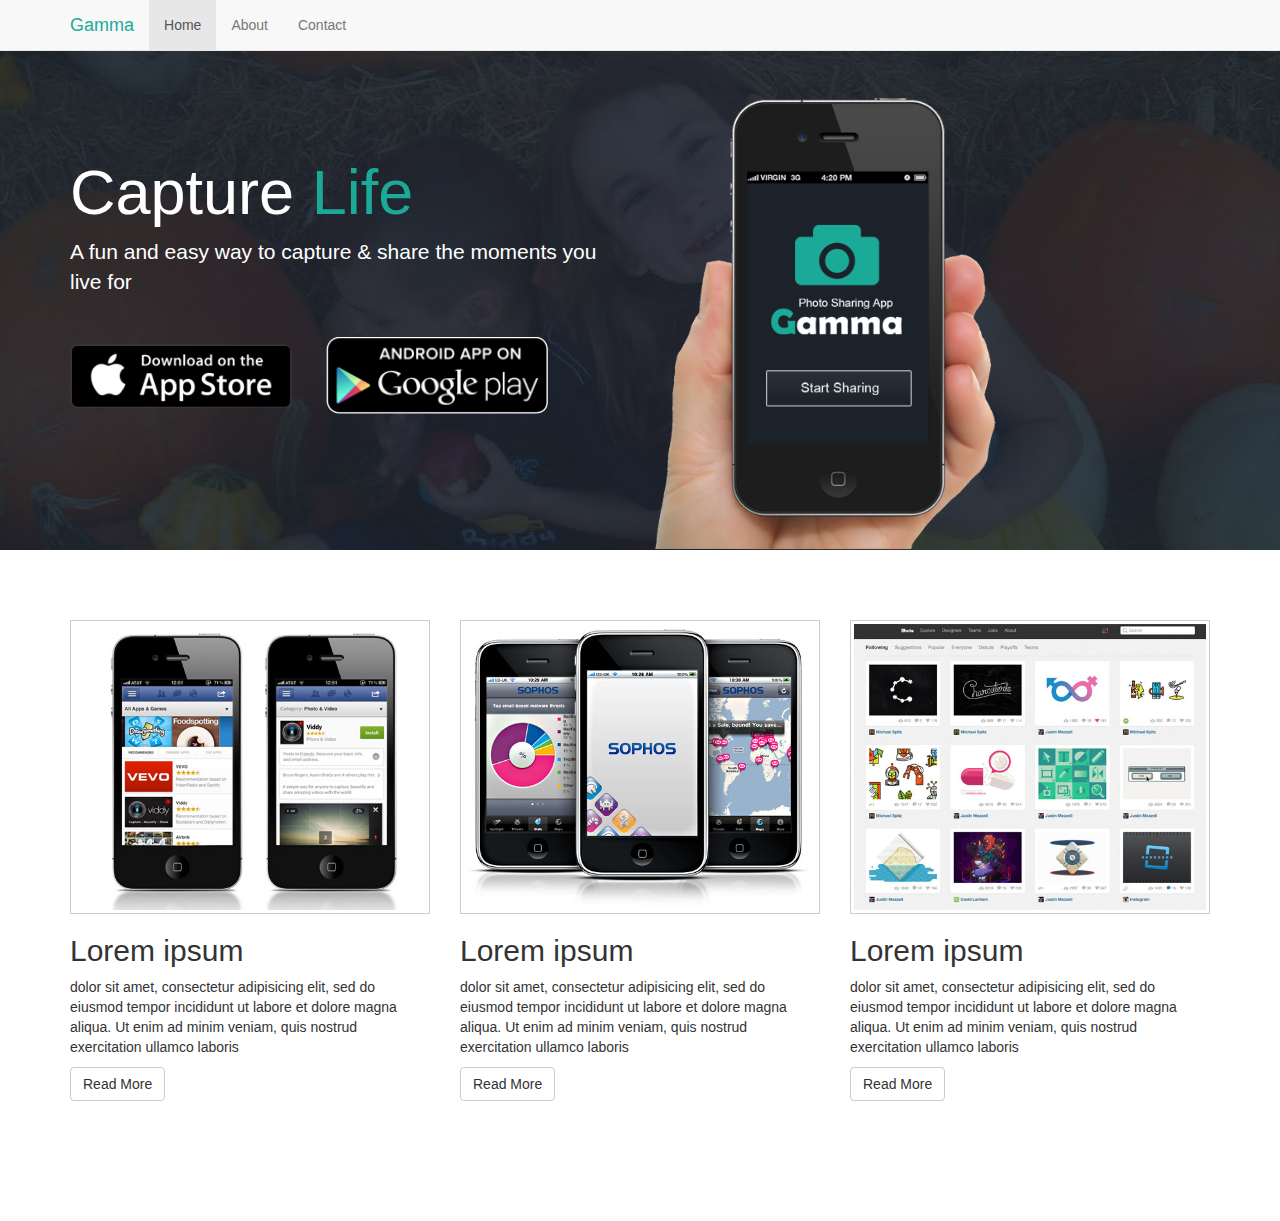
<file: app_salespage/index.html>
<!DOCTYPE html>
<html lang="en">
  <head>
    <meta charset="utf-8">
    <meta http-equiv="X-UA-Compatible" content="IE=edge">
    <meta name="viewport" content="width=device-width, initial-scale=1">

    <title>Gamma: Photo Sharing App</title>

    <!-- Bootstrap core CSS -->
    <link href="css/bootstrap.css" rel="stylesheet">

    <!-- Custom styles for this template -->
    <link href="css/style.css" rel="stylesheet">
  </head>

  <body>

    <nav class="navbar navbar-default navbar-fixed-top">
      <div class="container">
        <div class="navbar-header">
          <button type="button" class="navbar-toggle collapsed" data-toggle="collapse" data-target="#navbar" aria-expanded="false" aria-controls="navbar">
            <span class="sr-only">Toggle navigation</span>
            <span class="icon-bar"></span>
            <span class="icon-bar"></span>
            <span class="icon-bar"></span>
          </button>
          <a class="navbar-brand em-text" href="#">Gamma</a>
        </div>
        <div id="navbar" class="collapse navbar-collapse">
          <ul class="nav navbar-nav">
            <li class="active"><a href="#">Home</a></li>
            <li><a href="#about">About</a></li>
            <li><a href="#contact">Contact</a></li>
          </ul>
        </div><!--/.nav-collapse -->
      </div>
    </nav>
    <div class="jumbotron">
      <div class="container">
        <div class="row">
          <div class="col-md-6">
            <h1>Capture <span class="em-text">Life</span></h1>
            <p>
              A fun and easy way to capture & share the moments you live for
            </p>
            <a href="#"><img class="app-btn" src="img/icon_app_store.png" /></a>
            <a href="#"><img class="app-btn" src="img/icon_google_play.png" /></a>
          </div>
          <div class="col-md-6">
            <img class="showcase-img" src="img/site_phone.png" />
          </div>
        </div>
        </div>
      </div>
    </div>

    <section id="middle">
      <div class="container">
        <div class="row">
          <div class="col-md-4">
            <img src="img/demo1.jpg" class="demo" />
            <h2>Lorem ipsum</h2>
            <p>
              dolor sit amet, consectetur adipisicing elit,
              sed do eiusmod tempor incididunt ut labore et dolore magna aliqua.
              Ut enim ad minim veniam, quis nostrud exercitation ullamco laboris
            </p>
            <a href="#" class="btn btn-default">Read More</a>
          </div>
          <div class="col-md-4">
            <img src="img/demo2.jpg" class="demo" />
            <h2>Lorem ipsum</h2>
            <p>
              dolor sit amet, consectetur adipisicing elit,
              sed do eiusmod tempor incididunt ut labore et dolore magna aliqua.
              Ut enim ad minim veniam, quis nostrud exercitation ullamco laboris
            </p>
            <a href="#" class="btn btn-default">Read More</a>
          </div>
          <div class="col-md-4">
            <img src="img/demo3.jpg" class="demo" />
            <h2>Lorem ipsum</h2>
            <p>
              dolor sit amet, consectetur adipisicing elit,
              sed do eiusmod tempor incididunt ut labore et dolore magna aliqua.
              Ut enim ad minim veniam, quis nostrud exercitation ullamco laboris
            </p>
            <a href="#" class="btn btn-default">Read More</a>
          </div>
        </div>
      </div>
    </section>

    <section id="feature">
      <div class="container">
        <div class="row">
          <div class="col-">

          </div>
        </div>
      </div>
    </section>
    <!-- Bootstrap core JavaScript
    ================================================== -->
    <!-- Placed at the end of the document so the pages load faster -->
    <script src="https://ajax.googleapis.com/ajax/libs/jquery/1.11.3/jquery.min.js"></script>
    <script src="js/bootstrap.js"></script>
  </body>
</html>
</file>
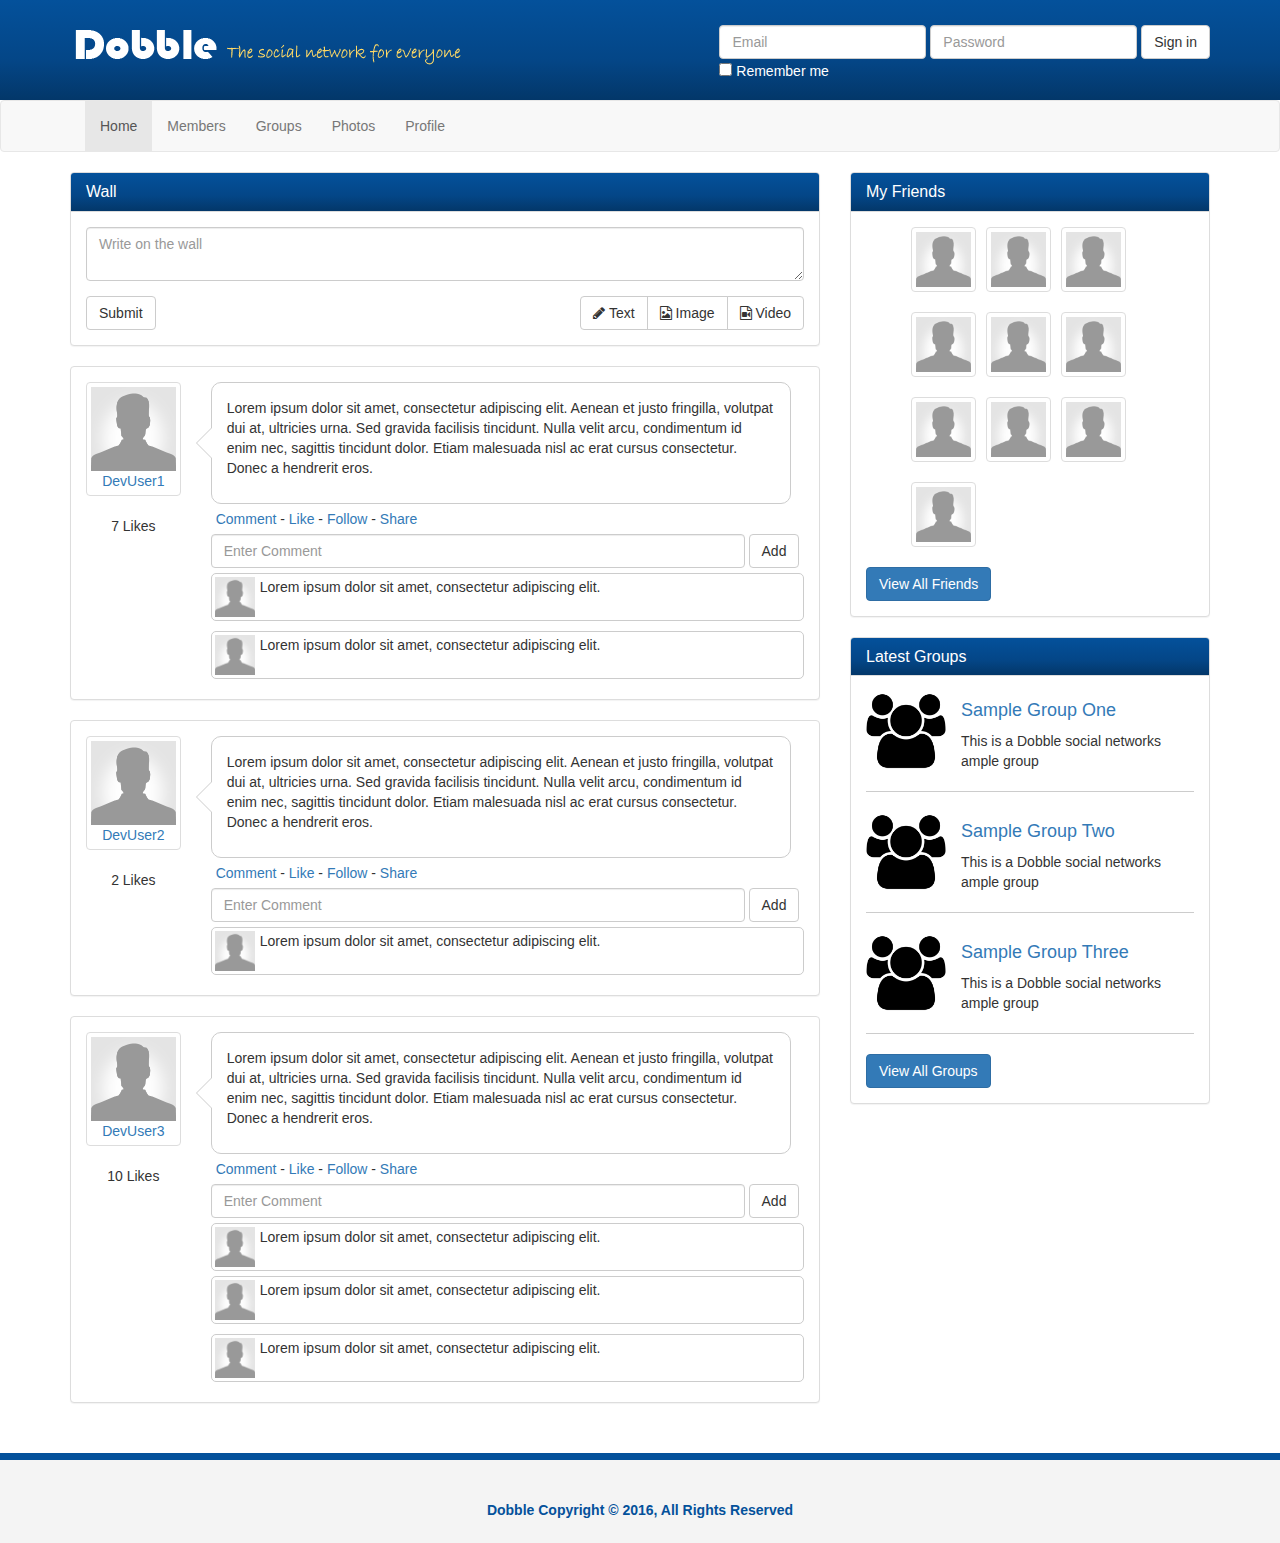
<file: dobble/index.html>
<!DOCTYPE html>
<html lang="en">
  <head>
    <meta charset="utf-8">
    <meta http-equiv="X-UA-Compatible" content="IE=edge">
    <meta name="viewport" content="width=device-width, initial-scale=1">

    <title>Dobble Social Network</title>

    <!-- Bootstrap core CSS -->
    <link href="css/bootstrap.css" rel="stylesheet">
    <!-- Font Awesome -->
    <link href="css/font-awesome.css" rel="stylesheet">
    <!-- Custom styles for this template -->
    <link href="css/style.css" rel="stylesheet">
  </head>

  <body>
    <header>
      <div class="container">
        <img src="img/logo.png" class="logo"/>
        <form class="form-inline">
          <div class="form-group">
            <label class="sr-only" for="exampleInputEmail3">Email address</label>
            <input type="email" class="form-control" id="exampleInputEmail3" placeholder="Email">
          </div>
          <div class="form-group">
            <label class="sr-only" for="exampleInputPassword3">Password</label>
            <input type="password" class="form-control" id="exampleInputPassword3" placeholder="Password">
          </div>
          <button type="submit" class="btn btn-default">Sign in</button>
          <br>
          <div class="checkbox">
            <label>
              <input type="checkbox"> Remember me
            </label>
          </div>
        </form>
      </div>
    </header>

    <nav class="navbar navbar-default">
      <div class="container">
        <div class="navbar-header">
          <button type="button" class="navbar-toggle collapsed" data-toggle="collapse" data-target="#navbar" aria-expanded="false" aria-controls="navbar">
            <span class="sr-only">Toggle navigation</span>
            <span class="icon-bar"></span>
            <span class="icon-bar"></span>
            <span class="icon-bar"></span>
          </button->
        </div>
        <div id="navbar" class="collapse navbar-collapse">
          <ul class="nav navbar-nav">
            <li class="active"><a href="index.html">Home</a></li>
            <li><a href="members.html">Members</a></li>
            <li><a href="groups.html">Groups</a></li>
            <li><a href="photos.html">Photos</a></li>
            <li><a href="profile.html">Profile</a></li>
          </ul>
        </div><!--/.nav-collapse -->
      </div>
    </nav>

    <section>
      <div class="container">
        <div class="row">
          <div class="col-md-8">
            <div class="panel panel-default">
              <div class="panel-heading">
                <h3 class="panel-title">Wall</h3>
              </div>
              <div class="panel-body">
                <form>
                  <div class="form-group">
                    <textarea type="email" class="form-control"  placeholder="Write on the wall"></textarea>
                  </div>
                  <button type="submit" class="btn btn-default">Submit</button>
                  <div class="pull-right">
                    <div class="btn-group">
                      <button type="button" class="btn btn-default"><i class="fa fa-pencil"></i> Text</button>
                      <button type="button" class="btn btn-default"><i class="fa fa-file-image-o"></i> Image</button>
                      <button type="button" class="btn btn-default"><i class="fa fa-file-video-o"></i> Video</button>
                    </div>
                  </div>
                </form>
              </div>
            </div>
            <div class="panel panel-default post">
              <div class="panel-body">
                <div class="row">
                  <div class="col-sm-2">
                    <a href="profile.html" class="post-avatar thumbnail"><img src="img/user.png"/>
                      <div class="text-center"> DevUser1 </div>
                    </a>
                    <div class="likes text-center">
                      7 Likes
                    </div>
                  </div><!-- col-sm-2 -->
                  <div class="col-sm-10">
                    <div class="bubble">
                      <div class="pointer">
                        <p>
                          Lorem ipsum dolor sit amet, consectetur adipiscing
                          elit. Aenean et justo fringilla, volutpat dui at,
                          ultricies urna. Sed gravida facilisis tincidunt. Nulla
                          velit arcu, condimentum id enim nec, sagittis
                          tincidunt dolor. Etiam malesuada nisl ac erat cursus
                          consectetur. Donec a hendrerit eros.
                        </p>
                      </div>
                      <div class="pointer-border"></div>
                    </div><!-- bubble -->
                    <p class="post-actions">
                      <a href="#">Comment</a> -
                      <a href="#">Like</a> -
                      <a href="#">Follow</a> -
                      <a href="#">Share</a>
                    </p>
                    <div class="comment-form">
                      <form class="form-inline">
                        <div class="form-group">
                          <input type="text" class="form-control" id="exampleInputName2" placeholder="Enter Comment">
                        </div>
                        <button type="submit" class="btn btn-default">Add</button>
                      </form>
                    </div>
                    <div class="clearfix"></div>
                    <div class="comments">
                      <div class="comment">
                        <a href="#" class="comment-avatar pull-left"><img src="img/user.png"/></a>
                        <div class="comment-text">
                          <p>Lorem ipsum dolor sit amet, consectetur adipiscing elit.</p>
                        </div>
                      </div>
                      <div class="clearfix"></div>
                      <div class="comment">
                        <a href="#" class="comment-avatar pull-left"><img src="img/user.png"/></a>
                        <div class="comment-text">
                          <p>Lorem ipsum dolor sit amet, consectetur adipiscing elit.</p>
                        </div>
                      </div>
                      <div class="clearfix"></div>
                    </div>
                  </div>
                </div>
              </div>
            </div>
            <div class="panel panel-default post">
              <div class="panel-body">
                <div class="row">
                  <div class="col-sm-2">
                    <a href="profile.html" class="post-avatar thumbnail"><img src="img/user.png"/>
                      <div class="text-center"> DevUser2 </div>
                    </a>
                    <div class="likes text-center">
                      2 Likes
                    </div>
                  </div><!-- col-sm-2 -->
                  <div class="col-sm-10">
                    <div class="bubble">
                      <div class="pointer">
                        <p>
                          Lorem ipsum dolor sit amet, consectetur adipiscing
                          elit. Aenean et justo fringilla, volutpat dui at,
                          ultricies urna. Sed gravida facilisis tincidunt. Nulla
                          velit arcu, condimentum id enim nec, sagittis
                          tincidunt dolor. Etiam malesuada nisl ac erat cursus
                          consectetur. Donec a hendrerit eros.
                        </p>
                      </div>
                      <div class="pointer-border"></div>
                    </div><!-- bubble -->
                    <p class="post-actions">
                      <a href="#">Comment</a> -
                      <a href="#">Like</a> -
                      <a href="#">Follow</a> -
                      <a href="#">Share</a>
                    </p>
                    <div class="comment-form">
                      <form class="form-inline">
                        <div class="form-group">
                          <input type="text" class="form-control" id="exampleInputName2" placeholder="Enter Comment">
                        </div>
                        <button type="submit" class="btn btn-default">Add</button>
                      </form>
                    </div>
                    <div class="clearfix"></div>
                    <div class="comments">
                      <div class="comment">
                        <a href="#" class="comment-avatar pull-left"><img src="img/user.png"/></a>
                        <div class="comment-text">
                          <p>Lorem ipsum dolor sit amet, consectetur adipiscing elit.</p>
                        </div>
                      </div>
                      <div class="clearfix"></div>
                    </div>
                  </div>
                </div>
              </div>
            </div>
            <div class="panel panel-default post">
              <div class="panel-body">
                <div class="row">
                  <div class="col-sm-2">
                    <a href="profile.html" class="post-avatar thumbnail"><img src="img/user.png"/>
                      <div class="text-center"> DevUser3 </div>
                    </a>
                    <div class="likes text-center">
                      10 Likes
                    </div>
                  </div><!-- col-sm-2 -->
                  <div class="col-sm-10">
                    <div class="bubble">
                      <div class="pointer">
                        <p>
                          Lorem ipsum dolor sit amet, consectetur adipiscing
                          elit. Aenean et justo fringilla, volutpat dui at,
                          ultricies urna. Sed gravida facilisis tincidunt. Nulla
                          velit arcu, condimentum id enim nec, sagittis
                          tincidunt dolor. Etiam malesuada nisl ac erat cursus
                          consectetur. Donec a hendrerit eros.
                        </p>
                      </div>
                      <div class="pointer-border"></div>
                    </div><!-- bubble -->
                    <p class="post-actions">
                      <a href="#">Comment</a> -
                      <a href="#">Like</a> -
                      <a href="#">Follow</a> -
                      <a href="#">Share</a>
                    </p>
                    <div class="comment-form">
                      <form class="form-inline">
                        <div class="form-group">
                          <input type="text" class="form-control" id="exampleInputName2" placeholder="Enter Comment">
                        </div>
                        <button type="submit" class="btn btn-default">Add</button>
                      </form>
                    </div>
                    <div class="clearfix"></div>
                    <div class="comments">
                      <div class="comment">
                        <a href="#" class="comment-avatar pull-left"><img src="img/user.png"/></a>
                        <div class="comment-text">
                          <p>Lorem ipsum dolor sit amet, consectetur adipiscing elit.</p>
                        </div>
                      </div>
                      <div class="comment">
                        <a href="#" class="comment-avatar pull-left"><img src="img/user.png"/></a>
                        <div class="comment-text">
                          <p>Lorem ipsum dolor sit amet, consectetur adipiscing elit.</p>
                        </div>
                      </div>
                      <div class="clearfix"></div>
                      <div class="comment">
                        <a href="#" class="comment-avatar pull-left"><img src="img/user.png"/></a>
                        <div class="comment-text">
                          <p>Lorem ipsum dolor sit amet, consectetur adipiscing elit.</p>
                        </div>
                      </div>
                      <div class="clearfix"></div>
                    </div>
                  </div>
                </div>
              </div>
            </div>
          </div> <!-- col-md-8 -->
          <!-- sidebar -->
          <div class="col-md-4">
            <div class="panel panel-default friends">
              <div class="panel-heading">
                <h3 class="panel-title">My Friends</h3>
              </div>
              <div class="panel-body">
                <ul>
                  <li><a href="profile.html" class="thumbnail"><img src="img/user.png"/></a></li>
                  <li><a href="profile.html" class="thumbnail"><img src="img/user.png"/></a></li>
                  <li><a href="profile.html" class="thumbnail"><img src="img/user.png"/></a></li>
                  <li><a href="profile.html" class="thumbnail"><img src="img/user.png"/></a></li>
                  <li><a href="profile.html" class="thumbnail"><img src="img/user.png"/></a></li>
                  <li><a href="profile.html" class="thumbnail"><img src="img/user.png"/></a></li>
                  <li><a href="profile.html" class="thumbnail"><img src="img/user.png"/></a></li>
                  <li><a href="profile.html" class="thumbnail"><img src="img/user.png"/></a></li>
                  <li><a href="profile.html" class="thumbnail"><img src="img/user.png"/></a></li>
                  <li><a href="profile.html" class="thumbnail"><img src="img/user.png"/></a></li>
                </ul>
                <div class="clearfix"></div>
                <a href="#" class="btn btn-primary">View All Friends</a>
              </div>
            </div>
            <div class="panel panel-default groups">
              <div class="panel-heading">
                <h3 class="panel-title">Latest Groups</h3>
              </div>
                <div class="clearfix"></div>
              <div class="panel-body">
                <div class="group-item">
                  <img src="img/group.png" />
                  <h4><a href="#">Sample Group One</a></h4>
                  <p> This is a Dobble social networks ample group</p>
                </div>
                <div class="clearfix"></div>
                <div class="group-item">
                  <img src="img/group.png" />
                  <h4><a href="#">Sample Group Two</a></h4>
                  <p> This is a Dobble social networks ample group</p>
                </div>
                <div class="clearfix"></div>
                <div class="group-item">
                  <img src="img/group.png" />
                  <h4><a href="#">Sample Group Three</a></h4>
                  <p> This is a Dobble social networks ample group</p>
                </div>
                <div class="clearfix"></div>
                <a href="#" class="btn btn-primary">View All Groups</a>
              </div>
            </div>
          </div>
        </div>
      </div>
    </section>

    <footer>
      <div class="container">
        <p>Dobble Copyright &copy; 2016, All Rights Reserved</p>
      </div>
    </footer>

    <!-- Bootstrap core JavaScript
    ================================================== -->
    <!-- Placed at the end of the document so the pages load faster -->
    <script src="https://ajax.googleapis.com/ajax/libs/jquery/1.11.3/jquery.min.js"></script>
    <script src="js/bootstrap.js"></script>
  </body>
</html>
</file>
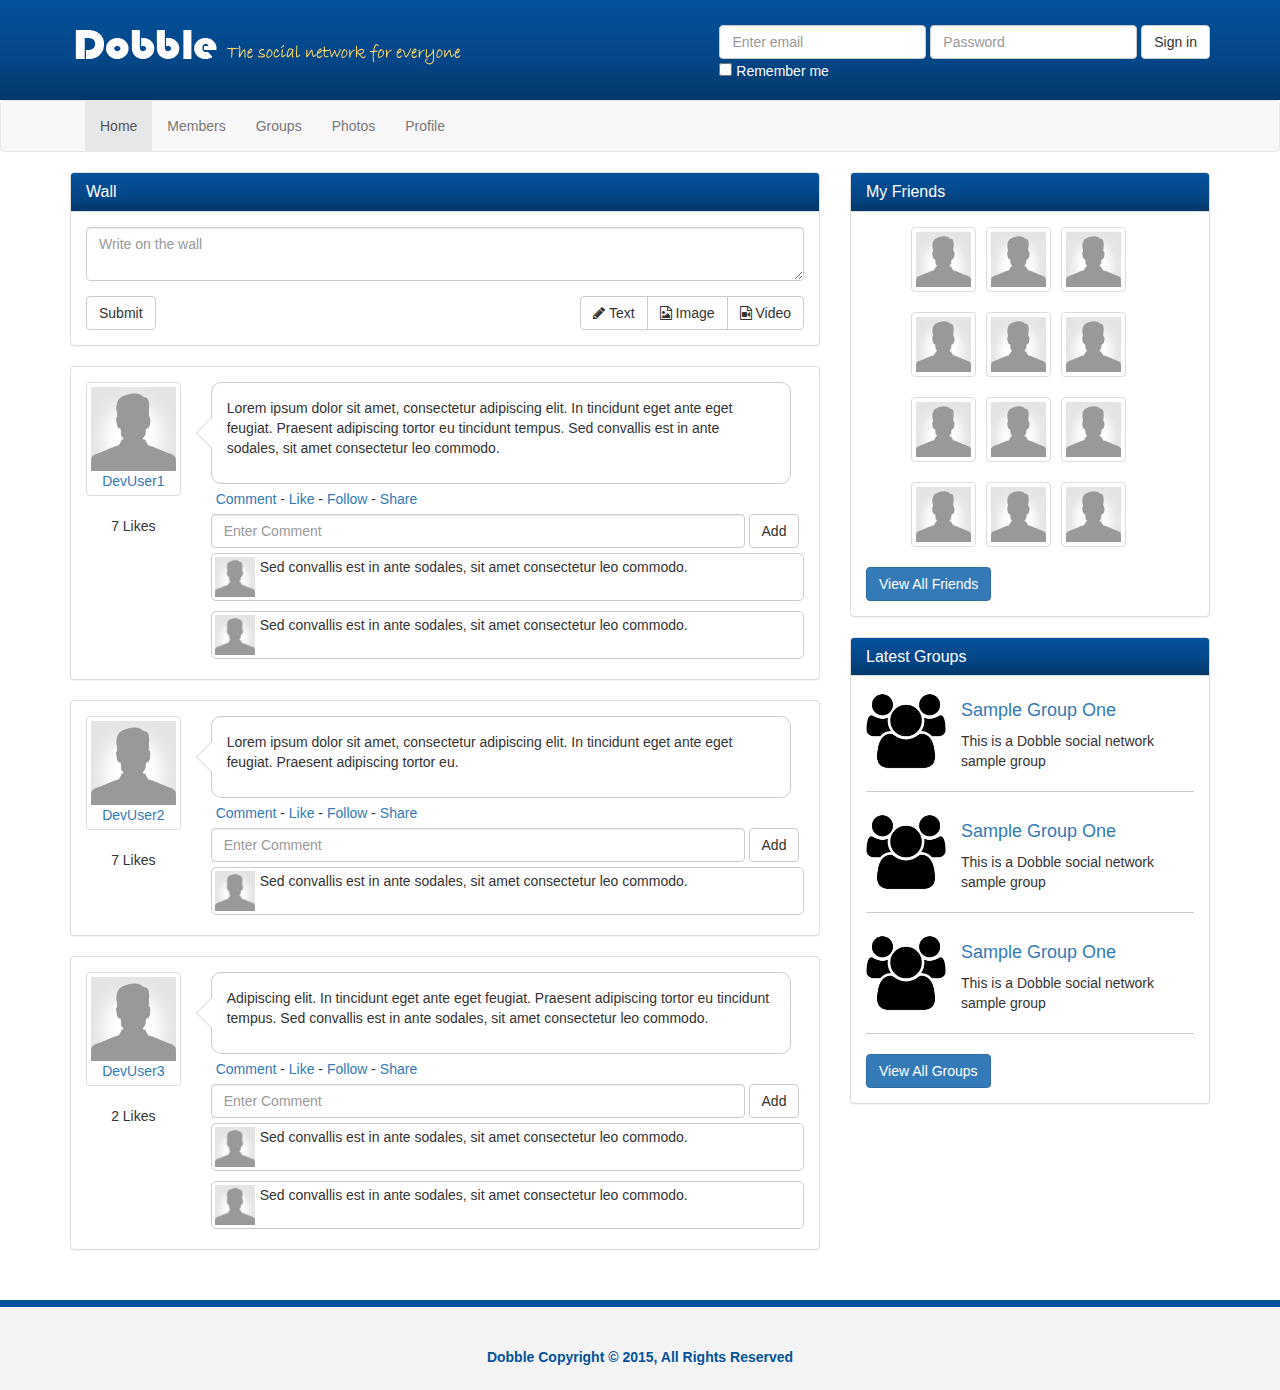
<file: dobble/Program Files/dobble/index.html>
<!DOCTYPE html>
<html lang="en">
  <head>
    <meta charset="utf-8">
    <meta http-equiv="X-UA-Compatible" content="IE=edge">
    <meta name="viewport" content="width=device-width, initial-scale=1">
    <title>Dobble Social Network</title>
    <!-- Bootstrap core CSS -->
    <link href="css/bootstrap.css" rel="stylesheet">
    <!-- Custom styles for this template -->
    <link href="css/font-awesome.css" rel="stylesheet">
    <link href="css/style.css" rel="stylesheet">
  </head>

  <body>
    <header>
      <div class="container">
        <img src="img/logo.png" class="logo">
        <form class="form-inline">
          <div class="form-group">
            <label class="sr-only" for="exampleInputEmail3">Email address</label>
            <input type="email" class="form-control" id="exampleInputEmail3" placeholder="Enter email">
          </div>
          <div class="form-group">
            <label class="sr-only" for="exampleInputPassword3">Password</label>
            <input type="password" class="form-control" id="exampleInputPassword3" placeholder="Password">
          </div>
          <button type="submit" class="btn btn-default">Sign in</button><br>
          <div class="checkbox">
            <label>
              <input type="checkbox"> Remember me
            </label>
          </div>
        </form>
      </div>
    </header>
    <nav class="navbar navbar-default">
      <div class="container">
        <div class="navbar-header">
          <button type="button" class="navbar-toggle collapsed" data-toggle="collapse" data-target="#navbar" aria-expanded="false" aria-controls="navbar">
            <span class="sr-only">Toggle navigation</span>
            <span class="icon-bar"></span>
            <span class="icon-bar"></span>
            <span class="icon-bar"></span>
          </button>
        </div>
        <div id="navbar" class="collapse navbar-collapse">
          <ul class="nav navbar-nav">
            <li class="active"><a href="index.html">Home</a></li>
            <li><a href="members.html">Members</a></li>
            <li><a href="groups.html">Groups</a></li>
            <li><a href="photos.html">Photos</a></li>
            <li><a href="profile.html">Profile</a></li>
          </ul>
        </div><!--/.nav-collapse -->
      </div>
    </nav>

    <section>
      <div class="container">
        <div class="row">
          <div class="col-md-8">
            <div class="panel panel-default">
              <div class="panel-heading">
                <h3 class="panel-title">Wall</h3>
              </div>
              <div class="panel-body">
                <form>
                  <div class="form-group">
                    <textarea class="form-control" placeholder="Write on the wall"></textarea>
                  </div>
                
                  <button type="submit" class="btn btn-default">Submit</button>
                  <div class="pull-right">
                    <div class="btn-group">
                    <button type="button" class="btn btn-default"><i class="fa fa-pencil"></i> Text</button>
                    <button type="button" class="btn btn-default"><i class="fa fa-file-image-o"></i> Image</button>
                    <button type="button" class="btn btn-default"> <i class="fa fa-file-video-o"></i> Video</button>
                  </div>
                  </div>
                </form>        
              </div>
            </div>

            <div class="panel panel-default post">
              <div class="panel-body">
                <div class="row">
                  <div class="col-sm-2">
                    <a class="post-avatar thumbnail" href="profile.html"><img src="img/user.png"><div class="text-center">DevUser1</div></a>
                    <div class="likes text-center">7 Likes</div>
                  </div><!-- col-sm-2 end -->
                  <div class="col-sm-10">
                    <div class="bubble">
                      <div class="pointer">
                        <p>Lorem ipsum dolor sit amet, consectetur adipiscing elit. In tincidunt eget ante eget feugiat. Praesent adipiscing tortor eu tincidunt tempus. Sed convallis est in ante sodales, sit amet consectetur leo commodo. </p>
                      </div>
                      <div class="pointer-border"></div>
                    </div><!-- bubble end -->
                    <p class="post-actions"><a href="#">Comment</a> - <a href="#">Like</a> - <a href="#">Follow</a> - <a href="#">Share</a> </p>
                    <div class="comment-form">
                      <form class="form-inline">
                        <div class="form-group">
                          <input type="text" class="form-control" id="exampleInputName2" placeholder="Enter Comment">
                        </div>
                        <button type="submit" class="btn btn-default">Add</button>
                      </form>
                    </div><!-- comment form end -->
                    <div class="clearfix"></div>

                    <div class="comments">
                      <div class="comment">
                        <a class="comment-avatar pull-left" href="#"><img src="img/user.png"></a>
                        <div class="comment-text">
                          <p>Sed convallis est in ante sodales, sit amet consectetur leo commodo.</p>
                        </div>
                      </div>
                      <div class="clearfix"></div>

                      <div class="comment">
                        <a class="comment-avatar pull-left" href="#"><img src="img/user.png"></a>
                        <div class="comment-text">
                          <p>Sed convallis est in ante sodales, sit amet consectetur leo commodo.</p>
                        </div>
                      </div>
                      <div class="clearfix"></div>
                    </div>
                  </div>
                </div>
              </div>
            </div>

            <div class="panel panel-default post">
              <div class="panel-body">
                <div class="row">
                  <div class="col-sm-2">
                    <a class="post-avatar thumbnail" href="profile.html"><img src="img/user.png"><div class="text-center">DevUser2</div></a>
                    <div class="likes text-center">7 Likes</div>
                  </div><!-- col-sm-2 end -->
                  <div class="col-sm-10">
                    <div class="bubble">
                      <div class="pointer">
                        <p>Lorem ipsum dolor sit amet, consectetur adipiscing elit. In tincidunt eget ante eget feugiat. Praesent adipiscing tortor eu. </p>
                      </div>
                      <div class="pointer-border"></div>
                    </div><!-- bubble end -->
                    <p class="post-actions"><a href="#">Comment</a> - <a href="#">Like</a> - <a href="#">Follow</a> - <a href="#">Share</a> </p>
                    <div class="comment-form">
                      <form class="form-inline">
                        <div class="form-group">
                          <input type="text" class="form-control" id="exampleInputName2" placeholder="Enter Comment">
                        </div>
                        <button type="submit" class="btn btn-default">Add</button>
                      </form>
                    </div><!-- comment form end -->
                    <div class="clearfix"></div>

                    <div class="comments">              
                      <div class="comment">
                        <a class="comment-avatar pull-left" href="#"><img src="img/user.png"></a>
                        <div class="comment-text">
                          <p>Sed convallis est in ante sodales, sit amet consectetur leo commodo.</p>
                        </div>
                      </div>
                      <div class="clearfix"></div>
                    </div>
                  </div>
                </div>
              </div>
            </div>

            <div class="panel panel-default post">
              <div class="panel-body">
                <div class="row">
                  <div class="col-sm-2">
                    <a class="post-avatar thumbnail" href="profile.html"><img src="img/user.png"><div class="text-center">DevUser3</div></a>
                    <div class="likes text-center">2 Likes</div>
                  </div><!-- col-sm-2 end -->
                  <div class="col-sm-10">
                    <div class="bubble">
                      <div class="pointer">
                        <p>Adipiscing elit. In tincidunt eget ante eget feugiat. Praesent adipiscing tortor eu tincidunt tempus. Sed convallis est in ante sodales, sit amet consectetur leo commodo. </p>
                      </div>
                      <div class="pointer-border"></div>
                    </div><!-- bubble end -->
                    <p class="post-actions"><a href="#">Comment</a> - <a href="#">Like</a> - <a href="#">Follow</a> - <a href="#">Share</a> </p>
                    <div class="comment-form">
                      <form class="form-inline">
                        <div class="form-group">
                          <input type="text" class="form-control" id="exampleInputName2" placeholder="Enter Comment">
                        </div>
                        <button type="submit" class="btn btn-default">Add</button>
                      </form>
                    </div><!-- comment form end -->
                    <div class="clearfix"></div>

                    <div class="comments">
                      <div class="comment">
                        <a class="comment-avatar pull-left" href="#"><img src="img/user.png"></a>
                        <div class="comment-text">
                          <p>Sed convallis est in ante sodales, sit amet consectetur leo commodo.</p>
                        </div>
                      </div>
                      <div class="clearfix"></div>

                      <div class="comment">
                        <a class="comment-avatar pull-left" href="#"><img src="img/user.png"></a>
                        <div class="comment-text">
                          <p>Sed convallis est in ante sodales, sit amet consectetur leo commodo.</p>
                        </div>
                      </div>
                      <div class="clearfix"></div>
                    </div>
                  </div>
                </div>
              </div>
            </div>
          </div><!-- col-md-8 end -->

          <div class="col-md-4">
            <div class="panel panel-default friends">
              <div class="panel-heading">
                <h3 class="panel-title">My Friends</h3>
              </div>
              <div class="panel-body">
                <ul>
                  <li><a class="thumbnail" href="profile.html"><img src="img/user.png"></a></li>
                  <li><a class="thumbnail" href="profile.html"><img src="img/user.png"></a></li>
                  <li><a class="thumbnail" href="profile.html"><img src="img/user.png"></a></li>
                  <li><a class="thumbnail" href="profile.html"><img src="img/user.png"></a></li>
                  <li><a class="thumbnail" href="profile.html"><img src="img/user.png"></a></li>
                  <li><a class="thumbnail" href="profile.html"><img src="img/user.png"></a></li>
                  <li><a class="thumbnail" href="profile.html"><img src="img/user.png"></a></li>
                  <li><a class="thumbnail" href="profile.html"><img src="img/user.png"></a></li>
                  <li><a class="thumbnail" href="profile.html"><img src="img/user.png"></a></li>
                  <li><a class="thumbnail" href="profile.html"><img src="img/user.png"></a></li>
                  <li><a class="thumbnail" href="profile.html"><img src="img/user.png"></a></li>
                  <li><a class="thumbnail" href="profile.html"><img src="img/user.png"></a></li>
                </ul>
                <div class="clearfix"></div>
                <a class="btn btn-primary" href="#">View All Friends</a>
              </div>
            </div>

            <div class="panel panel-default groups">
              <div class="panel-heading">
                <h3 class="panel-title">Latest Groups</h3>
              </div>
              <div class="panel-body">
                <div class="group-item">
                  <img src="img/group.png">
                  <h4><a href="#">Sample Group One</a></h4>
                  <p>This is a Dobble social network sample group</p>
                </div>
                <div class="clearfix"></div>
                <div class="group-item">
                  <img src="img/group.png">
                  <h4><a href="#">Sample Group One</a></h4>
                  <p>This is a Dobble social network sample group</p>
                </div>
                <div class="clearfix"></div>
                <div class="group-item">
                  <img src="img/group.png">
                  <h4><a href="#">Sample Group One</a></h4>
                  <p>This is a Dobble social network sample group</p>
                </div>
                <div class="clearfix"></div>
                <a class="btn btn-primary" href="#">View All Groups</a>
              </div>
            </div>
          </div>
        </div>
      </div>

    </section>

    <footer>
      <div class="container">
        <p>Dobble Copyright &copy; 2015, All Rights Reserved</p>
      </div>
    </footer>

    <!-- Bootstrap core JavaScript
    ================================================== -->
    <!-- Placed at the end of the document so the pages load faster -->
    <script src="https://ajax.googleapis.com/ajax/libs/jquery/1.11.1/jquery.min.js"></script>
    <script src="js/bootstrap.js"></script>
  </body>
</html>
</file>
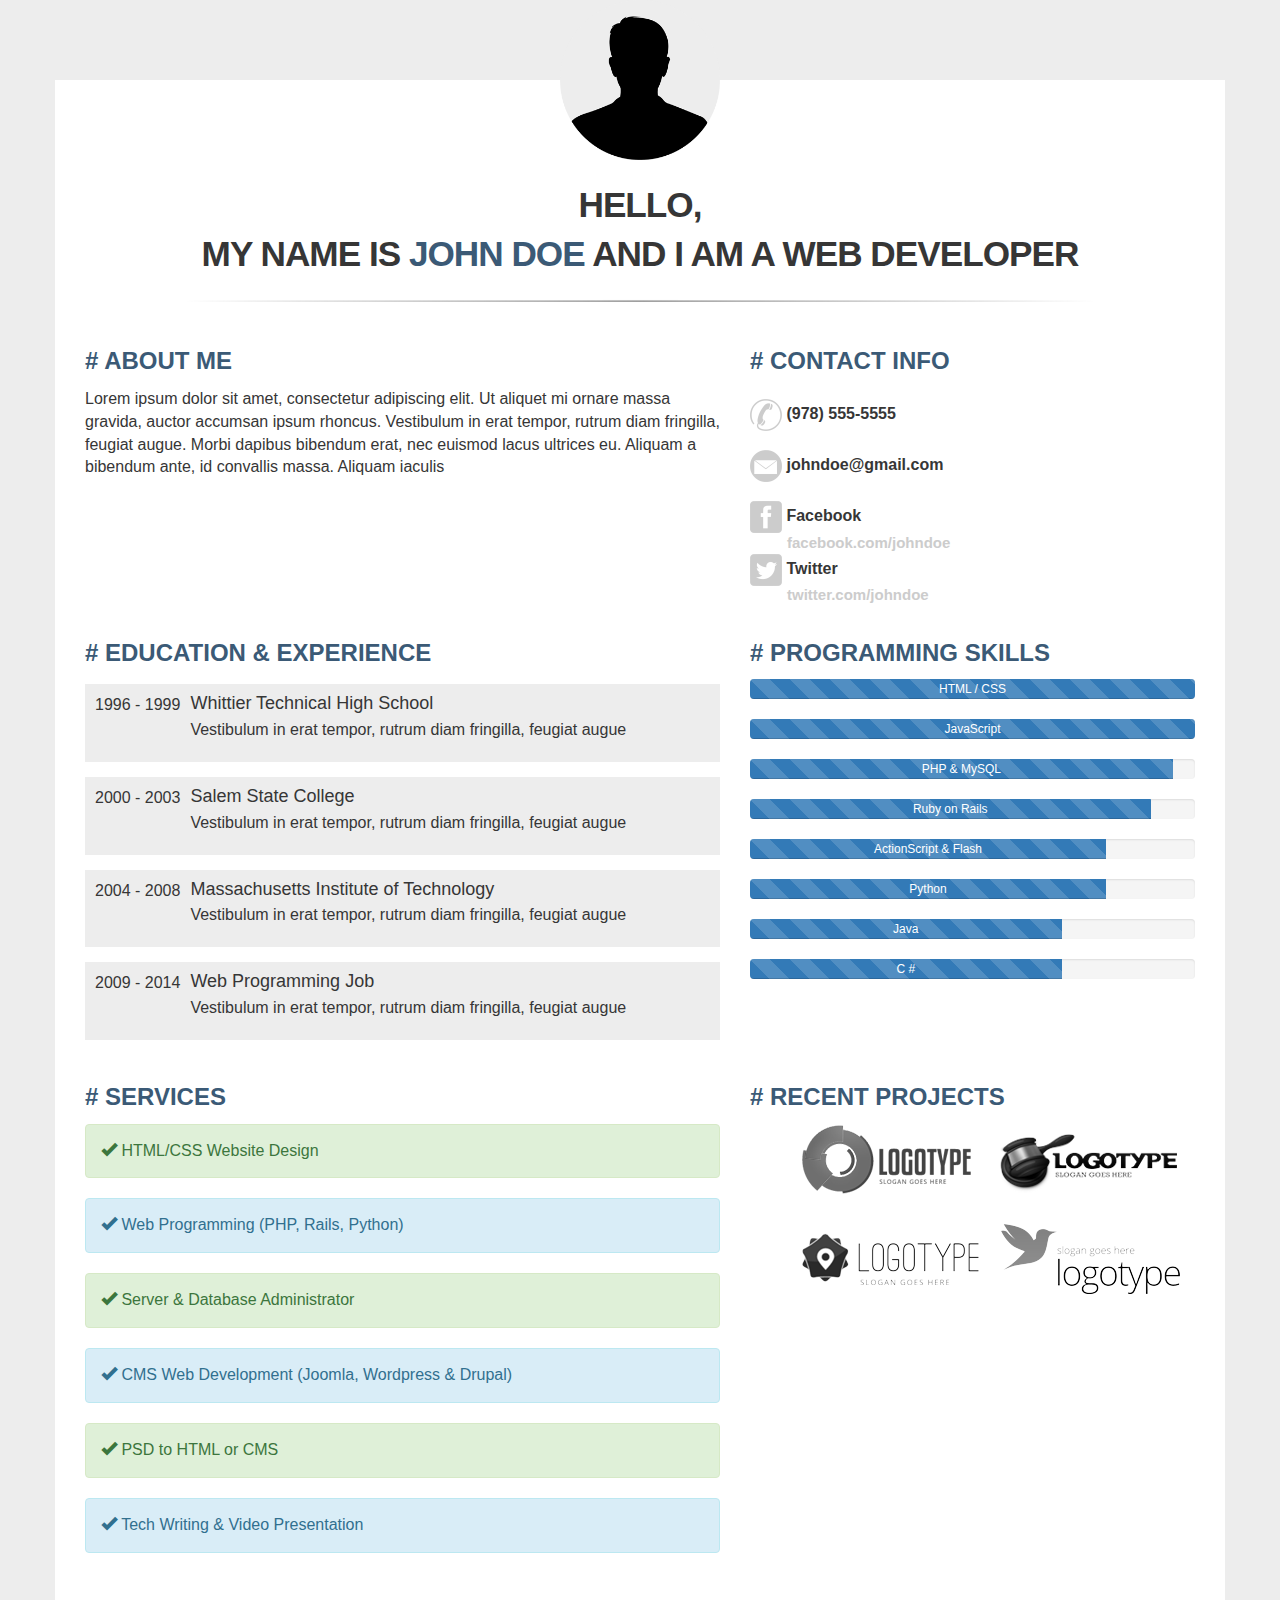
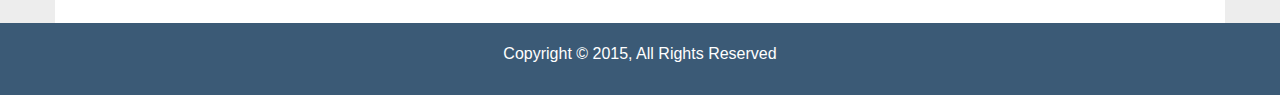
<file: resume_page/Program Files/resume_page/index.html>
<!DOCTYPE html>
<html lang="en">
  <head>
    <meta charset="utf-8">
    <meta http-equiv="X-UA-Compatible" content="IE=edge">
    <meta name="viewport" content="width=device-width, initial-scale=1">
    <title>John Doe's Portfolio Resume</title>
    <!-- Custom styles for this template -->
    <link href="css/style.css" rel="stylesheet">
  </head>

  <body>
    
    <section>
      <div class="container container-main">
        <img src="img/person.png" class="profile-img">
        <header>
          <h1>HELLO, <br> my name is <strong>John Doe</strong> and I am a web developer</h1>
        </header>
        <img src="img/line.png" class="line">
        <div class="row">
          <div class="col-md-7">
            <h2># About Me</h2>
            <p>Lorem ipsum dolor sit amet, consectetur adipiscing elit. Ut aliquet mi ornare massa gravida, auctor accumsan ipsum rhoncus. Vestibulum in erat tempor, rutrum diam fringilla, feugiat augue. Morbi dapibus bibendum erat, nec euismod lacus ultrices eu. Aliquam a bibendum ante, id convallis massa. Aliquam iaculis</p>
          </div>
          <div class="col-md-5">
            <h2># Contact Info</h2>
            <ul class="contact-list">
              <li><img src="img/phone.png"> (978) 555-5555</li>
              <li><img src="img/email.png"> johndoe@gmail.com</li>
              <li><img src="img/facebook.png"> Facebook<span>facebook.com/johndoe</span></li>
              <li><img src="img/twitter.png"> Twitter <span>twitter.com/johndoe</span></li>
            </ul>
          </div>
        </div>

        <div class="row">
          <div class="col-md-7">
            <h2># Education & Experience</h2>
            <div class="media">
              <div class="media-left">
                1996 - 1999
              </div>
              <div class="media-body">
                <h4 class="media-heading">Whittier Technical High School</h4>
                <p>Vestibulum in erat tempor, rutrum diam fringilla, feugiat augue</p>
              </div>
            </div>        

          <div class="media">
              <div class="media-left">
                2000 - 2003
              </div>
              <div class="media-body">
                <h4 class="media-heading">Salem State College</h4>
                <p>Vestibulum in erat tempor, rutrum diam fringilla, feugiat augue</p>
              </div>
            </div>

            <div class="media">
              <div class="media-left">
                2004 - 2008
              </div>
              <div class="media-body">
                <h4 class="media-heading">Massachusetts Institute of Technology</h4>
                <p>Vestibulum in erat tempor, rutrum diam fringilla, feugiat augue</p>
              </div>
            </div>

            <div class="media">
              <div class="media-left">
                2009 - 2014
              </div>
              <div class="media-body">
                <h4 class="media-heading">Web Programming Job</h4>
                <p>Vestibulum in erat tempor, rutrum diam fringilla, feugiat augue</p>
              </div>
            </div>
          </div>
          <div class="col-md-5">
            <h2># Programming Skills</h2>
            <div class="progress">
              <div class="progress-bar progress-bar-striped" role="progressbar" aria-valuenow="0" aria-valuemin="0" aria-valuemax="100" style="min-width: 2em;width: 100%;">
                HTML / CSS
              </div>
            </div>
            <div class="progress">
              <div class="progress-bar progress-bar-striped" role="progressbar" aria-valuenow="2" aria-valuemin="0" aria-valuemax="100" style="min-width: 2em; width: 100%;">
                JavaScript
              </div>
            </div>

            <div class="progress">
              <div class="progress-bar progress-bar-striped" role="progressbar" aria-valuenow="2" aria-valuemin="0" aria-valuemax="100" style="min-width: 2em; width: 95%;">
                PHP & MySQL
              </div>
            </div>

            <div class="progress">
              <div class="progress-bar progress-bar-striped" role="progressbar" aria-valuenow="2" aria-valuemin="0" aria-valuemax="100" style="min-width: 2em; width: 90%;">
                Ruby on Rails
              </div>
            </div>

            <div class="progress">
              <div class="progress-bar progress-bar-striped" role="progressbar" aria-valuenow="2" aria-valuemin="0" aria-valuemax="100" style="min-width: 2em; width: 80%;">
                ActionScript & Flash
              </div>
            </div>

            <div class="progress">
              <div class="progress-bar progress-bar-striped" role="progressbar" aria-valuenow="2" aria-valuemin="0" aria-valuemax="100" style="min-width: 2em; width: 80%;">
                Python
              </div>
            </div>

            <div class="progress">
              <div class="progress-bar progress-bar-striped" role="progressbar" aria-valuenow="2" aria-valuemin="0" aria-valuemax="100" style="min-width: 2em; width: 70%;">
                Java
              </div>
            </div>

            <div class="progress">
              <div class="progress-bar progress-bar-striped" role="progressbar" aria-valuenow="2" aria-valuemin="0" aria-valuemax="100" style="min-width: 2em; width: 70%;">
                C #
              </div>
            </div>
          </div>
        </div>

        <div class="row">
          <div class="col-md-7">
            <h2># Services</h2>
              <div class="alert alert-success" role="alert"><i class="glyphicon glyphicon-ok"></i> HTML/CSS Website Design</div>
              <div class="alert alert-info" role="alert"><i class="glyphicon glyphicon-ok"></i> Web Programming (PHP, Rails, Python)</div>
              <div class="alert alert-success" role="alert"><i class="glyphicon glyphicon-ok"></i> Server & Database Administrator</div>
              <div class="alert alert-info" role="alert"><i class="glyphicon glyphicon-ok"></i> CMS Web Development (Joomla, Wordpress & Drupal)</div>
              <div class="alert alert-success" role="alert"><i class="glyphicon glyphicon-ok"></i> PSD to HTML or CMS</div>
              <div class="alert alert-info" role="alert"><i class="glyphicon glyphicon-ok"></i> Tech Writing & Video Presentation</div>
          </div>
          <div class="col-md-5">
            <h2># Recent Projects</h2>
            <ul class="work-list">
              <li><a href="#"><img src="img/work1.png"></a></li>
              <li><a href="#"><img src="img/work2.png"></a></li>
              <li><a href="#"><img src="img/work3.png"></a></li>
              <li><a href="#"><img src="img/work4.png"></a></li>
            </ul>
          </div>
        </div>
      </section>
    </div>

    <footer>
      <div class="container">
        <p>Copyright &copy; 2015, All Rights Reserved</p>
      </div>
    </footer>

    <!-- Bootstrap core JavaScript
    ================================================== -->
    <!-- Placed at the end of the document so the pages load faster -->
    <script src="https://ajax.googleapis.com/ajax/libs/jquery/1.11.1/jquery.min.js"></script>
    <script src="js/bootstrap.js"></script>
  </body>
</html>
</file>
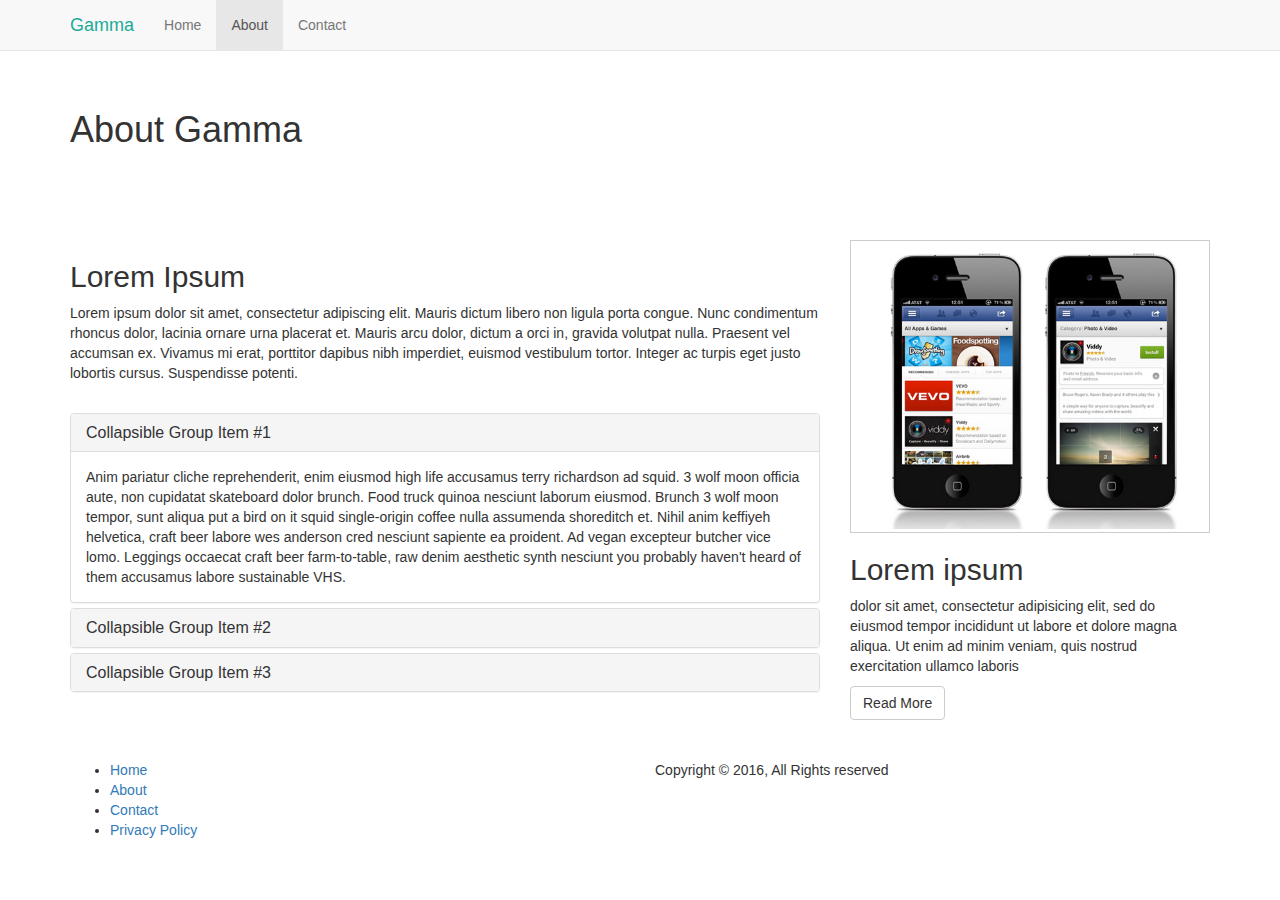
<file: app_salespage/about.html>
<!DOCTYPE html>
<html lang="en">
  <head>
    <meta charset="utf-8">
    <meta http-equiv="X-UA-Compatible" content="IE=edge">
    <meta name="viewport" content="width=device-width, initial-scale=1">

    <title>Gamma: About</title>

    <!-- Bootstrap core CSS -->
    <link href="css/bootstrap.css" rel="stylesheet">

    <!-- Custom styles for this template -->
    <link href="css/style.css" rel="stylesheet">
  </head>

  <body>

    <nav class="navbar navbar-default navbar-fixed-top">
      <div class="container">
        <div class="navbar-header">
          <button type="button" class="navbar-toggle collapsed" data-toggle="collapse" data-target="#navbar" aria-expanded="false" aria-controls="navbar">
            <span class="sr-only">Toggle navigation</span>
            <span class="icon-bar"></span>
            <span class="icon-bar"></span>
            <span class="icon-bar"></span>
          </button>
          <a class="navbar-brand em-text" href="#">Gamma</a>
        </div>
        <div id="navbar" class="collapse navbar-collapse">
          <ul class="nav navbar-nav">
            <li><a href="index.html">Home</a></li>
            <li class="active"><a href="about.html">About</a></li>
            <li><a href="contact.html">Contact</a></li>
          </ul>
        </div><!--/.nav-collapse -->
      </div>
    </nav>

    <section id="title-bar">
      <div class="container">
        <div class="row">
          <div class="col-md-12">
            <h1>About Gamma</h1>
          </div>
        </div>
      </div>
    </section>

    <section id="about">
      <div class="container">
        <div class="row">
          <div class="col-md-8">
            <h2>Lorem Ipsum</h2>
            <p>
              Lorem ipsum dolor sit amet, consectetur adipiscing elit. Mauris
              dictum libero non ligula porta congue. Nunc condimentum rhoncus
              dolor, lacinia ornare urna placerat et. Mauris arcu dolor, dictum
              a orci in, gravida volutpat nulla. Praesent vel accumsan ex.
              Vivamus mi erat, porttitor dapibus nibh imperdiet, euismod
              vestibulum tortor. Integer ac turpis eget justo lobortis cursus.
              Suspendisse potenti.
            </p>
            <br>
            <div class="panel-group" id="accordion" role="tablist" aria-multiselectable="true">
              <div class="panel panel-default">
                <div class="panel-heading" role="tab" id="headingOne">
                  <h4 class="panel-title">
                    <a role="button" data-toggle="collapse" data-parent="#accordion" href="#collapseOne" aria-expanded="true" aria-controls="collapseOne">
                      Collapsible Group Item #1
                    </a>
                  </h4>
                </div>
                <div id="collapseOne" class="panel-collapse collapse in" role="tabpanel" aria-labelledby="headingOne">
                  <div class="panel-body">
                    Anim pariatur cliche reprehenderit, enim eiusmod high life accusamus terry richardson ad squid. 3 wolf moon officia aute, non cupidatat skateboard dolor brunch. Food truck quinoa nesciunt laborum eiusmod. Brunch 3 wolf moon tempor, sunt aliqua put a bird on it squid single-origin coffee nulla assumenda shoreditch et. Nihil anim keffiyeh helvetica, craft beer labore wes anderson cred nesciunt sapiente ea proident. Ad vegan excepteur butcher vice lomo. Leggings occaecat craft beer farm-to-table, raw denim aesthetic synth nesciunt you probably haven't heard of them accusamus labore sustainable VHS.
                  </div>
                </div>
              </div>
              <div class="panel panel-default">
                <div class="panel-heading" role="tab" id="headingTwo">
                  <h4 class="panel-title">
                    <a class="collapsed" role="button" data-toggle="collapse" data-parent="#accordion" href="#collapseTwo" aria-expanded="false" aria-controls="collapseTwo">
                      Collapsible Group Item #2
                    </a>
                  </h4>
                </div>
                <div id="collapseTwo" class="panel-collapse collapse" role="tabpanel" aria-labelledby="headingTwo">
                  <div class="panel-body">
                    Anim pariatur cliche reprehenderit, enim eiusmod high life accusamus terry richardson ad squid. 3 wolf moon officia aute, non cupidatat skateboard dolor brunch. Food truck quinoa nesciunt laborum eiusmod. Brunch 3 wolf moon tempor, sunt aliqua put a bird on it squid single-origin coffee nulla assumenda shoreditch et. Nihil anim keffiyeh helvetica, craft beer labore wes anderson cred nesciunt sapiente ea proident. Ad vegan excepteur butcher vice lomo. Leggings occaecat craft beer farm-to-table, raw denim aesthetic synth nesciunt you probably haven't heard of them accusamus labore sustainable VHS.
                  </div>
                </div>
              </div>
              <div class="panel panel-default">
                <div class="panel-heading" role="tab" id="headingThree">
                  <h4 class="panel-title">
                    <a class="collapsed" role="button" data-toggle="collapse" data-parent="#accordion" href="#collapseThree" aria-expanded="false" aria-controls="collapseThree">
                      Collapsible Group Item #3
                    </a>
                  </h4>
                </div>
                <div id="collapseThree" class="panel-collapse collapse" role="tabpanel" aria-labelledby="headingThree">
                  <div class="panel-body">
                    Anim pariatur cliche reprehenderit, enim eiusmod high life accusamus terry richardson ad squid. 3 wolf moon officia aute, non cupidatat skateboard dolor brunch. Food truck quinoa nesciunt laborum eiusmod. Brunch 3 wolf moon tempor, sunt aliqua put a bird on it squid single-origin coffee nulla assumenda shoreditch et. Nihil anim keffiyeh helvetica, craft beer labore wes anderson cred nesciunt sapiente ea proident. Ad vegan excepteur butcher vice lomo. Leggings occaecat craft beer farm-to-table, raw denim aesthetic synth nesciunt you probably haven't heard of them accusamus labore sustainable VHS.
                  </div>
                </div>
              </div>
            </div>
          </div>
          <div class="col-md-4">
            <img src="img/demo1.jpg" class="demo" />
            <h2>Lorem ipsum</h2>
            <p>
              dolor sit amet, consectetur adipisicing elit,
              sed do eiusmod tempor incididunt ut labore et dolore magna aliqua.
              Ut enim ad minim veniam, quis nostrud exercitation ullamco laboris
            </p>
            <a href="#" class="btn btn-default">Read More</a>
          </div>
        </div>
      </div>
    </section>

    <footer>
      <div class="container">
        <div class="row">
          <div class="col-md-6 col-xs-12">
            <ul>
              <li><a href="#">Home</a></li>
              <li><a href="#">About</a></li>
              <li><a href="#">Contact</a></li>
              <li><a href="#">Privacy Policy</a></li>
            </ul>
          </div>
          <div class="col-md-6 col-xs-12">
            <p>
              Copyright &copy; 2016, All Rights reserved
            </p>
          </div>
        </div>
        </div>
      </div>
    </footer>
    <!-- Bootstrap core JavaScript
    ================================================== -->
    <!-- Placed at the end of the document so the pages load faster -->
    <script src="https://ajax.googleapis.com/ajax/libs/jquery/1.11.3/jquery.min.js"></script>
    <script src="js/bootstrap.js"></script>
  </body>
</html>
</file>
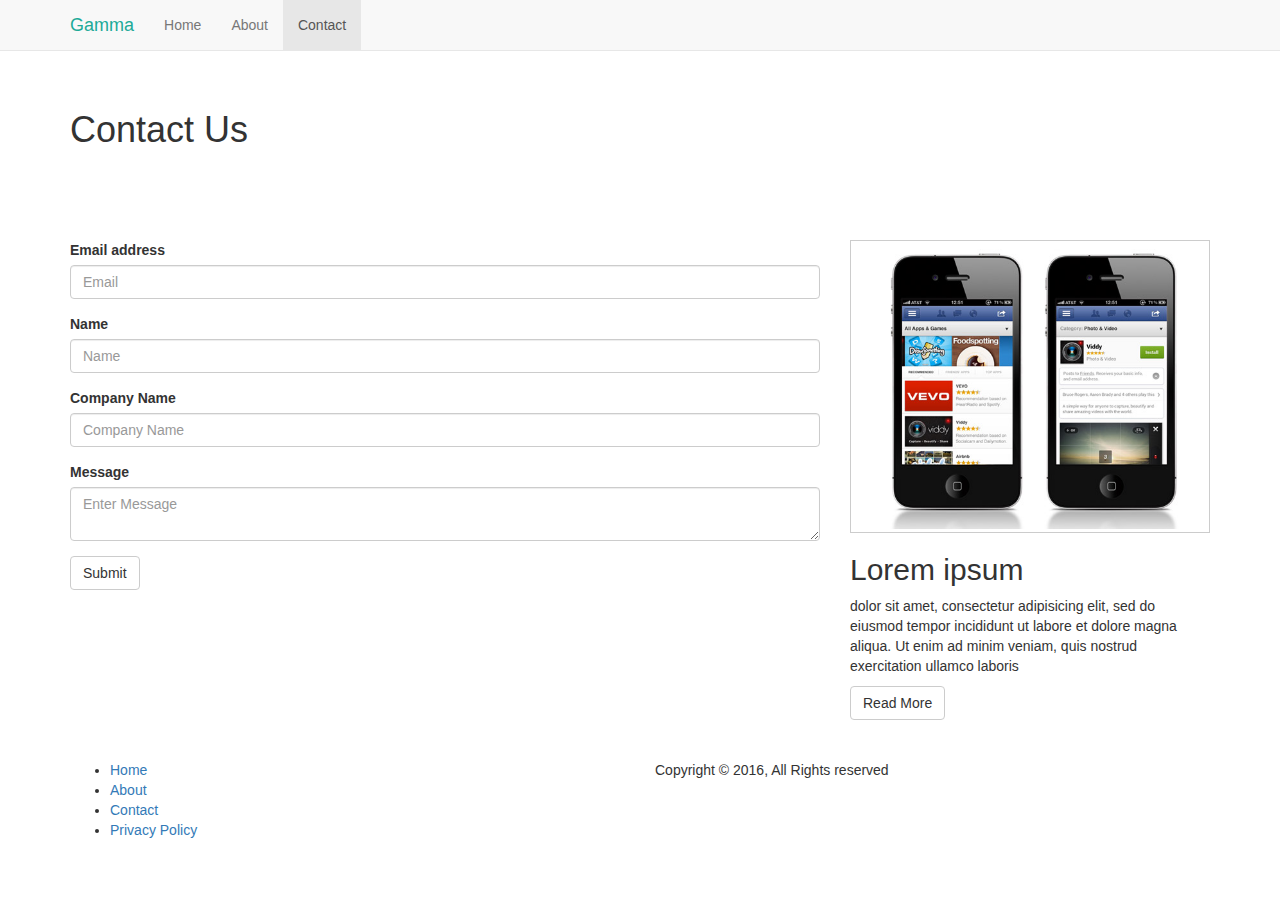
<file: app_salespage/contact.html>
<!DOCTYPE html>
<html lang="en">
  <head>
    <meta charset="utf-8">
    <meta http-equiv="X-UA-Compatible" content="IE=edge">
    <meta name="viewport" content="width=device-width, initial-scale=1">

    <title>Gamma: Contact</title>

    <!-- Bootstrap core CSS -->
    <link href="css/bootstrap.css" rel="stylesheet">

    <!-- Custom styles for this template -->
    <link href="css/style.css" rel="stylesheet">
  </head>

  <body>

    <nav class="navbar navbar-default navbar-fixed-top">
      <div class="container">
        <div class="navbar-header">
          <button type="button" class="navbar-toggle collapsed" data-toggle="collapse" data-target="#navbar" aria-expanded="false" aria-controls="navbar">
            <span class="sr-only">Toggle navigation</span>
            <span class="icon-bar"></span>
            <span class="icon-bar"></span>
            <span class="icon-bar"></span>
          </button>
          <a class="navbar-brand em-text" href="#">Gamma</a>
        </div>
        <div id="navbar" class="collapse navbar-collapse">
          <ul class="nav navbar-nav">
            <li><a href="index.html">Home</a></li>
            <li><a href="about.html">About</a></li>
            <li class="active"><a href="contact.html">Contact</a></li>
          </ul>
        </div><!--/.nav-collapse -->
      </div>
    </nav>

    <section id="title-bar">
      <div class="container">
        <div class="row">
          <div class="col-md-12">
            <h1>Contact Us</h1>
          </div>
        </div>
      </div>
    </section>

    <section id="contact">
      <div class="container">
        <div class="row">
          <div class="col-md-8">
            <form>
              <div class="form-group">
                <label>Email address</label>
                <input type="email" class="form-control" placeholder="Email">
              </div>

              <div class="form-group">
                <label>Name</label>
                <input type="text" class="form-control" placeholder="Name">
              </div>

              <div class="form-group">
                <label>Company Name</label>
                <input type="text" class="form-control" placeholder="Company Name">
              </div>

              <div class="form-group">
                <label>Message</label>
                <textarea class="form-control" placeholder="Enter Message"></textarea>
              </div>

              <button type="submit" class="btn btn-default">Submit</button>
            </form>
          </div>
          <div class="col-md-4">
            <img src="img/demo1.jpg" class="demo" />
            <h2>Lorem ipsum</h2>
            <p>
              dolor sit amet, consectetur adipisicing elit,
              sed do eiusmod tempor incididunt ut labore et dolore magna aliqua.
              Ut enim ad minim veniam, quis nostrud exercitation ullamco laboris
            </p>
            <a href="#" class="btn btn-default">Read More</a>
          </div>
        </div>
      </div>
    </section>

    <footer>
      <div class="container">
        <div class="row">
          <div class="col-md-6 col-xs-12">
            <ul>
              <li><a href="#">Home</a></li>
              <li><a href="#">About</a></li>
              <li><a href="#">Contact</a></li>
              <li><a href="#">Privacy Policy</a></li>
            </ul>
          </div>
          <div class="col-md-6 col-xs-12">
            <p>
              Copyright &copy; 2016, All Rights reserved
            </p>
          </div>
        </div>
        </div>
      </div>
    </footer>
    <!-- Bootstrap core JavaScript
    ================================================== -->
    <!-- Placed at the end of the document so the pages load faster -->
    <script src="https://ajax.googleapis.com/ajax/libs/jquery/1.11.3/jquery.min.js"></script>
    <script src="js/bootstrap.js"></script>
  </body>
</html>
</file>
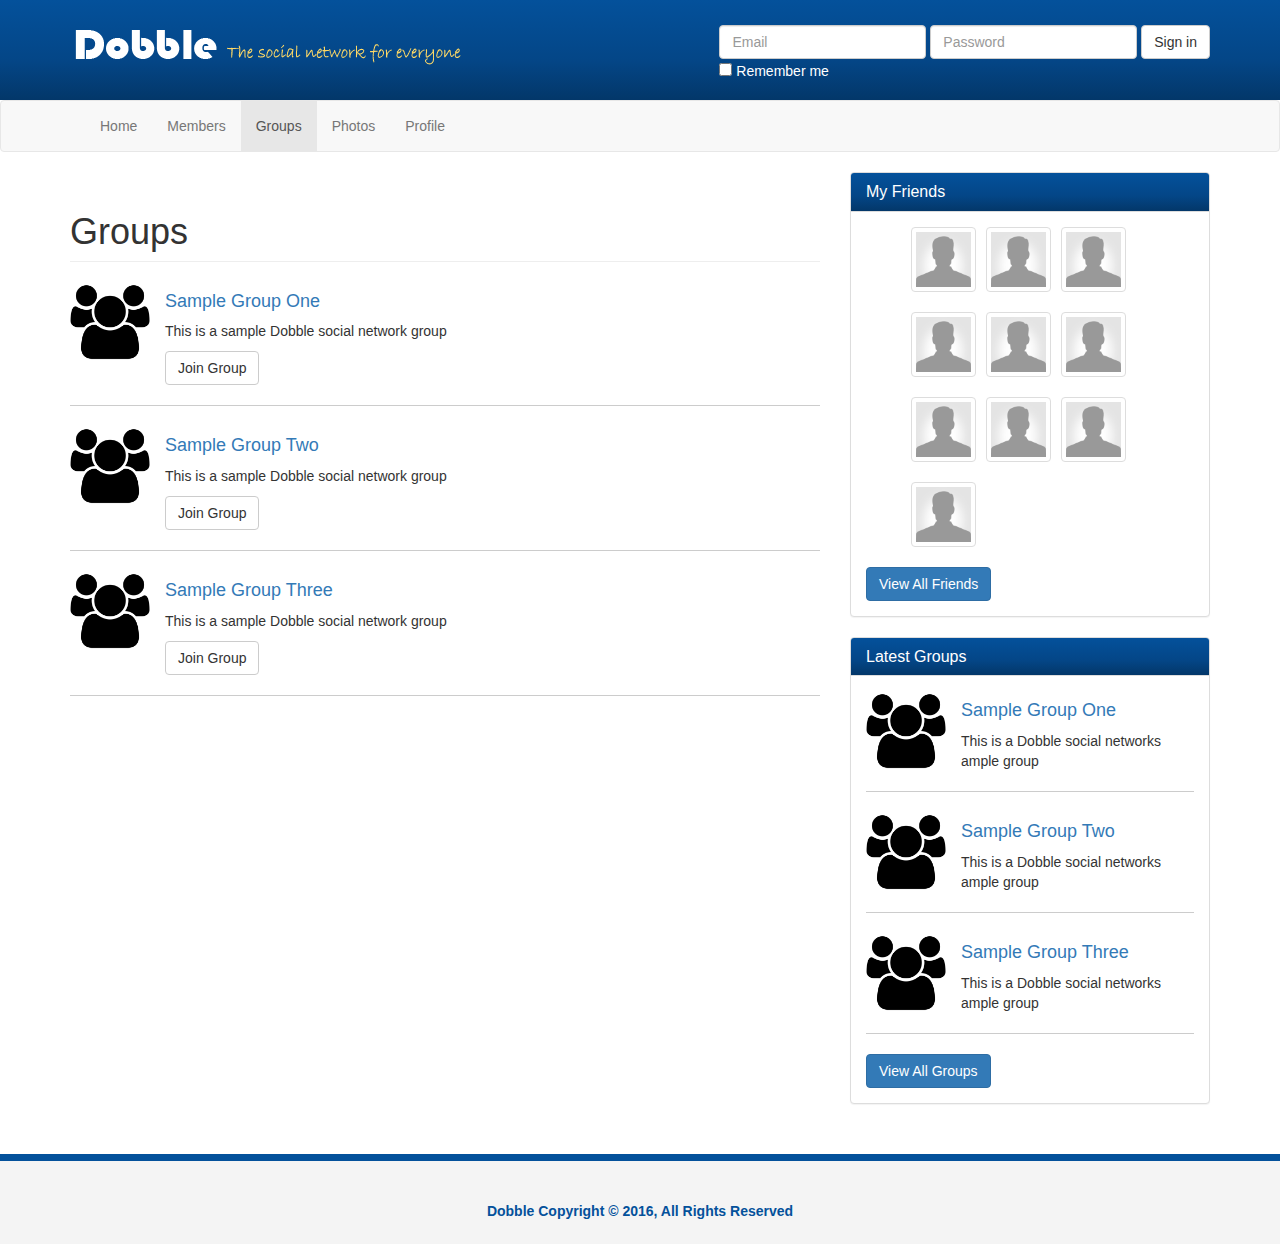
<file: dobble/groups.html>
<!DOCTYPE html>
<html lang="en">
  <head>
    <meta charset="utf-8">
    <meta http-equiv="X-UA-Compatible" content="IE=edge">
    <meta name="viewport" content="width=device-width, initial-scale=1">

    <title>Groups: Dobble Social Network</title>

    <!-- Bootstrap core CSS -->
    <link href="css/bootstrap.css" rel="stylesheet">
    <!-- Font Awesome -->
    <link href="css/font-awesome.css" rel="stylesheet">
    <!-- Custom styles for this template -->
    <link href="css/style.css" rel="stylesheet">
  </head>

  <body>
    <header>
      <div class="container">
        <img src="img/logo.png" class="logo"/>
        <form class="form-inline">
          <div class="form-group">
            <label class="sr-only" for="exampleInputEmail3">Email address</label>
            <input type="email" class="form-control" id="exampleInputEmail3" placeholder="Email">
          </div>
          <div class="form-group">
            <label class="sr-only" for="exampleInputPassword3">Password</label>
            <input type="password" class="form-control" id="exampleInputPassword3" placeholder="Password">
          </div>
          <button type="submit" class="btn btn-default">Sign in</button>
          <br>
          <div class="checkbox">
            <label>
              <input type="checkbox"> Remember me
            </label>
          </div>
        </form>
      </div>
    </header>

    <nav class="navbar navbar-default">
      <div class="container">
        <div class="navbar-header">
          <button type="button" class="navbar-toggle collapsed" data-toggle="collapse" data-target="#navbar" aria-expanded="false" aria-controls="navbar">
            <span class="sr-only">Toggle navigation</span>
            <span class="icon-bar"></span>
            <span class="icon-bar"></span>
            <span class="icon-bar"></span>
          </button->
        </div>
        <div id="navbar" class="collapse navbar-collapse">
          <ul class="nav navbar-nav">
            <li><a href="index.html">Home</a></li>
            <li><a href="members.html">Members</a></li>
            <li class="active"><a href="groups.html">Groups</a></li>
            <li><a href="photos.html">Photos</a></li>
            <li><a href="profile.html">Profile</a></li>
          </ul>
        </div><!--/.nav-collapse -->
      </div>
    </nav>

    <section>
      <div class="container">
        <div class="row">
          <div class="col-md-8">
            <div class="groups">
              <h1 class="page-header">Groups</h1>
                <div class="group-item">
                  <img src="img/group.png"/>
                  <h4><a href="#">Sample Group One</a></h4>
                  <p>
                    This is a sample Dobble social network group
                  </p>
                  <p> <a href="#" class="btn btn-default">Join Group</a></p>
                </div>
                <div class="clearfix"></div>
                <div class="group-item">
                  <img src="img/group.png"/>
                  <h4><a href="#">Sample Group Two</a></h4>
                  <p>
                    This is a sample Dobble social network group
                  </p>
                  <p> <a href="#" class="btn btn-default">Join Group</a></p>
                </div>
                <div class="clearfix"></div>
                <div class="group-item">
                  <img src="img/group.png"/>
                  <h4><a href="#">Sample Group Three</a></h4>
                  <p>
                    This is a sample Dobble social network group
                  </p>
                  <p> <a href="#" class="btn btn-default">Join Group</a></p>
                </div>
                <div class="clearfix"></div>
            </div>
          </div> <!-- col-md-8 -->
          <!-- sidebar -->
          <div class="col-md-4">
            <div class="panel panel-default friends">
              <div class="panel-heading">
                <h3 class="panel-title">My Friends</h3>
              </div>
              <div class="panel-body">
                <ul>
                  <li><a href="profile.html" class="thumbnail"><img src="img/user.png"/></a></li>
                  <li><a href="profile.html" class="thumbnail"><img src="img/user.png"/></a></li>
                  <li><a href="profile.html" class="thumbnail"><img src="img/user.png"/></a></li>
                  <li><a href="profile.html" class="thumbnail"><img src="img/user.png"/></a></li>
                  <li><a href="profile.html" class="thumbnail"><img src="img/user.png"/></a></li>
                  <li><a href="profile.html" class="thumbnail"><img src="img/user.png"/></a></li>
                  <li><a href="profile.html" class="thumbnail"><img src="img/user.png"/></a></li>
                  <li><a href="profile.html" class="thumbnail"><img src="img/user.png"/></a></li>
                  <li><a href="profile.html" class="thumbnail"><img src="img/user.png"/></a></li>
                  <li><a href="profile.html" class="thumbnail"><img src="img/user.png"/></a></li>
                </ul>
                <div class="clearfix"></div>
                <a href="#" class="btn btn-primary">View All Friends</a>
              </div>
            </div>
            <div class="panel panel-default groups">
              <div class="panel-heading">
                <h3 class="panel-title">Latest Groups</h3>
              </div>
                <div class="clearfix"></div>
              <div class="panel-body">
                <div class="group-item">
                  <img src="img/group.png" />
                  <h4><a href="#">Sample Group One</a></h4>
                  <p> This is a Dobble social networks ample group</p>
                </div>
                <div class="clearfix"></div>
                <div class="group-item">
                  <img src="img/group.png" />
                  <h4><a href="#">Sample Group Two</a></h4>
                  <p> This is a Dobble social networks ample group</p>
                </div>
                <div class="clearfix"></div>
                <div class="group-item">
                  <img src="img/group.png" />
                  <h4><a href="#">Sample Group Three</a></h4>
                  <p> This is a Dobble social networks ample group</p>
                </div>
                <div class="clearfix"></div>
                <a href="#" class="btn btn-primary">View All Groups</a>
              </div>
            </div>
          </div>
        </div>
      </div>
    </section>

    <footer>
      <div class="container">
        <p>Dobble Copyright &copy; 2016, All Rights Reserved</p>
      </div>
    </footer>

    <!-- Bootstrap core JavaScript
    ================================================== -->
    <!-- Placed at the end of the document so the pages load faster -->
    <script src="https://ajax.googleapis.com/ajax/libs/jquery/1.11.3/jquery.min.js"></script>
    <script src="js/bootstrap.js"></script>
  </body>
</html>
</file>
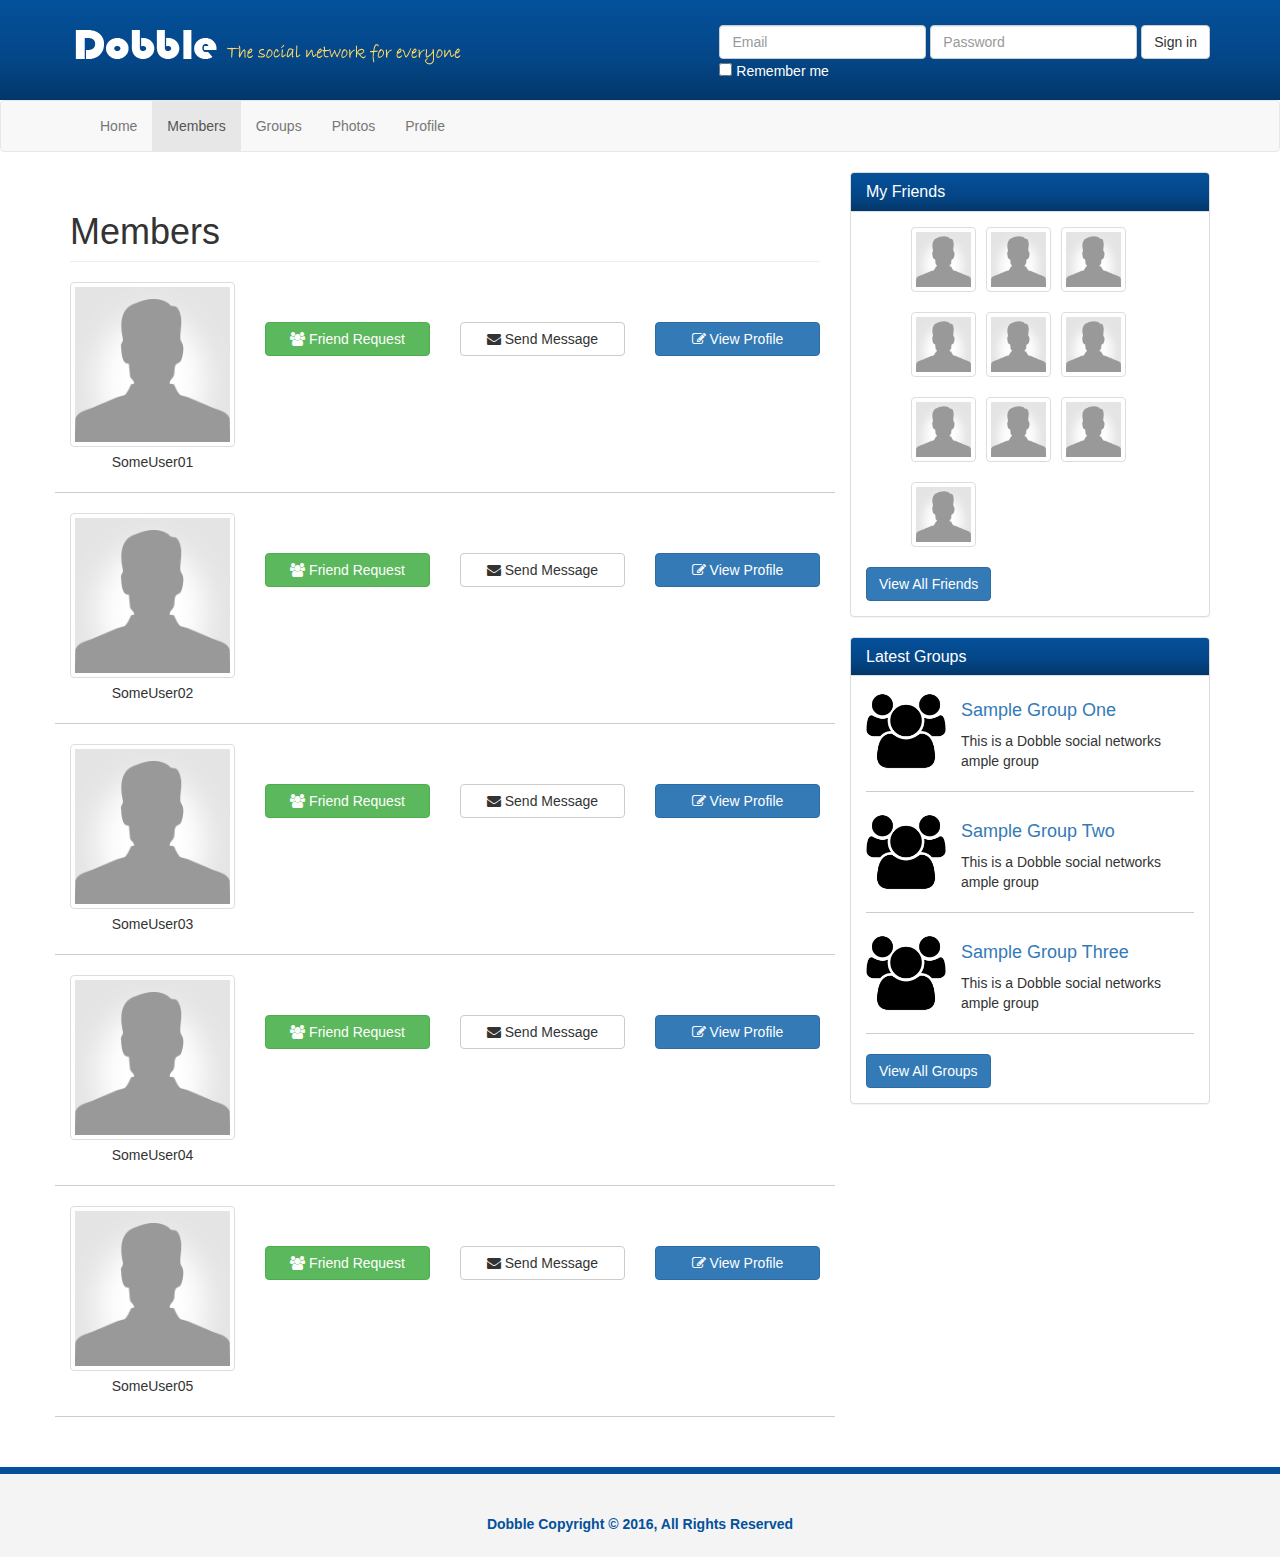
<file: dobble/members.html>
<!DOCTYPE html>
<html lang="en">
  <head>
    <meta charset="utf-8">
    <meta http-equiv="X-UA-Compatible" content="IE=edge">
    <meta name="viewport" content="width=device-width, initial-scale=1">

    <title>Members: Dobble Social Network</title>

    <!-- Bootstrap core CSS -->
    <link href="css/bootstrap.css" rel="stylesheet">
    <!-- Font Awesome -->
    <link href="css/font-awesome.css" rel="stylesheet">
    <!-- Custom styles for this template -->
    <link href="css/style.css" rel="stylesheet">
  </head>

  <body>
    <header>
      <div class="container">
        <img src="img/logo.png" class="logo"/>
        <form class="form-inline">
          <div class="form-group">
            <label class="sr-only" for="exampleInputEmail3">Email address</label>
            <input type="email" class="form-control" id="exampleInputEmail3" placeholder="Email">
          </div>
          <div class="form-group">
            <label class="sr-only" for="exampleInputPassword3">Password</label>
            <input type="password" class="form-control" id="exampleInputPassword3" placeholder="Password">
          </div>
          <button type="submit" class="btn btn-default">Sign in</button>
          <br>
          <div class="checkbox">
            <label>
              <input type="checkbox"> Remember me
            </label>
          </div>
        </form>
      </div>
    </header>

    <nav class="navbar navbar-default">
      <div class="container">
        <div class="navbar-header">
          <button type="button" class="navbar-toggle collapsed" data-toggle="collapse" data-target="#navbar" aria-expanded="false" aria-controls="navbar">
            <span class="sr-only">Toggle navigation</span>
            <span class="icon-bar"></span>
            <span class="icon-bar"></span>
            <span class="icon-bar"></span>
          </button->
        </div>
        <div id="navbar" class="collapse navbar-collapse">
          <ul class="nav navbar-nav">
            <li><a href="#">Home</a></li>
            <li class="active"><a href="members.html">Members</a></li>
            <li><a href="groups.html">Groups</a></li>
            <li><a href="photos.html">Photos</a></li>
            <li><a href="profile.html">Profile</a></li>
          </ul>
        </div><!--/.nav-collapse -->
      </div>
    </nav>

    <section>
      <div class="container">
        <div class="row">
          <div class="col-md-8">
            <div class="members">
              <h1 class="page-header">Members</h1>
              <div class="row member-row">
                <div class="col-md-3">
                  <img src="img/user.png" class="img-thumbnail"/>
                  <div class="text-center">SomeUser01</div>
                </div>
                <div class="col-md-3">
                  <p>
                    <a href="#" class="btn btn-success btn-block"><i class="fa fa-users"></i> Friend Request</a>
                  </p>
                </div>
                <div class="col-md-3">
                  <p>
                    <a href="#" class="btn btn-default btn-block"><i class="fa fa-envelope"></i> Send Message</a>
                  </p>
                </div>
                <div class="col-md-3">
                  <p>
                    <a href="#" class="btn btn-primary btn-block"><i class="fa fa-edit"></i> View Profile</a>
                  </p>
                </div>
              </div>
              <div class="row member-row">
                <div class="col-md-3">
                  <img src="img/user.png" class="img-thumbnail"/>
                  <div class="text-center">SomeUser02</div>
                </div>
                <div class="col-md-3">
                  <p>
                    <a href="#" class="btn btn-success btn-block"><i class="fa fa-users"></i> Friend Request</a>
                  </p>
                </div>
                <div class="col-md-3">
                  <p>
                    <a href="#" class="btn btn-default btn-block"><i class="fa fa-envelope"></i> Send Message</a>
                  </p>
                </div>
                <div class="col-md-3">
                  <p>
                    <a href="#" class="btn btn-primary btn-block"><i class="fa fa-edit"></i> View Profile</a>
                  </p>
                </div>
              </div>
              <div class="row member-row">
                <div class="col-md-3">
                  <img src="img/user.png" class="img-thumbnail"/>
                  <div class="text-center">SomeUser03</div>
                </div>
                <div class="col-md-3">
                  <p>
                    <a href="#" class="btn btn-success btn-block"><i class="fa fa-users"></i> Friend Request</a>
                  </p>
                </div>
                <div class="col-md-3">
                  <p>
                    <a href="#" class="btn btn-default btn-block"><i class="fa fa-envelope"></i> Send Message</a>
                  </p>
                </div>
                <div class="col-md-3">
                  <p>
                    <a href="#" class="btn btn-primary btn-block"><i class="fa fa-edit"></i> View Profile</a>
                  </p>
                </div>
              </div>
              <div class="row member-row">
                <div class="col-md-3">
                  <img src="img/user.png" class="img-thumbnail"/>
                  <div class="text-center">SomeUser04</div>
                </div>
                <div class="col-md-3">
                  <p>
                    <a href="#" class="btn btn-success btn-block"><i class="fa fa-users"></i> Friend Request</a>
                  </p>
                </div>
                <div class="col-md-3">
                  <p>
                    <a href="#" class="btn btn-default btn-block"><i class="fa fa-envelope"></i> Send Message</a>
                  </p>
                </div>
                <div class="col-md-3">
                  <p>
                    <a href="#" class="btn btn-primary btn-block"><i class="fa fa-edit"></i> View Profile</a>
                  </p>
                </div>
              </div>
              <div class="row member-row">
                <div class="col-md-3">
                  <img src="img/user.png" class="img-thumbnail"/>
                  <div class="text-center">SomeUser05</div>
                </div>
                <div class="col-md-3">
                  <p>
                    <a href="#" class="btn btn-success btn-block"><i class="fa fa-users"></i> Friend Request</a>
                  </p>
                </div>
                <div class="col-md-3">
                  <p>
                    <a href="#" class="btn btn-default btn-block"><i class="fa fa-envelope"></i> Send Message</a>
                  </p>
                </div>
                <div class="col-md-3">
                  <p>
                    <a href="#" class="btn btn-primary btn-block"><i class="fa fa-edit"></i> View Profile</a>
                  </p>
                </div>
              </div>
            </div>
          </div> <!-- col-md-8 -->
          <!-- sidebar -->
          <div class="col-md-4">
            <div class="panel panel-default friends">
              <div class="panel-heading">
                <h3 class="panel-title">My Friends</h3>
              </div>
              <div class="panel-body">
                <ul>
                  <li><a href="profile.html" class="thumbnail"><img src="img/user.png"/></a></li>
                  <li><a href="profile.html" class="thumbnail"><img src="img/user.png"/></a></li>
                  <li><a href="profile.html" class="thumbnail"><img src="img/user.png"/></a></li>
                  <li><a href="profile.html" class="thumbnail"><img src="img/user.png"/></a></li>
                  <li><a href="profile.html" class="thumbnail"><img src="img/user.png"/></a></li>
                  <li><a href="profile.html" class="thumbnail"><img src="img/user.png"/></a></li>
                  <li><a href="profile.html" class="thumbnail"><img src="img/user.png"/></a></li>
                  <li><a href="profile.html" class="thumbnail"><img src="img/user.png"/></a></li>
                  <li><a href="profile.html" class="thumbnail"><img src="img/user.png"/></a></li>
                  <li><a href="profile.html" class="thumbnail"><img src="img/user.png"/></a></li>
                </ul>
                <div class="clearfix"></div>
                <a href="#" class="btn btn-primary">View All Friends</a>
              </div>
            </div>
            <div class="panel panel-default groups">
              <div class="panel-heading">
                <h3 class="panel-title">Latest Groups</h3>
              </div>
                <div class="clearfix"></div>
              <div class="panel-body">
                <div class="group-item">
                  <img src="img/group.png" />
                  <h4><a href="#">Sample Group One</a></h4>
                  <p> This is a Dobble social networks ample group</p>
                </div>
                <div class="clearfix"></div>
                <div class="group-item">
                  <img src="img/group.png" />
                  <h4><a href="#">Sample Group Two</a></h4>
                  <p> This is a Dobble social networks ample group</p>
                </div>
                <div class="clearfix"></div>
                <div class="group-item">
                  <img src="img/group.png" />
                  <h4><a href="#">Sample Group Three</a></h4>
                  <p> This is a Dobble social networks ample group</p>
                </div>
                <div class="clearfix"></div>
                <a href="#" class="btn btn-primary">View All Groups</a>
              </div>
            </div>
          </div>
        </div>
      </div>
    </section>

    <footer>
      <div class="container">
        <p>Dobble Copyright &copy; 2016, All Rights Reserved</p>
      </div>
    </footer>

    <!-- Bootstrap core JavaScript
    ================================================== -->
    <!-- Placed at the end of the document so the pages load faster -->
    <script src="https://ajax.googleapis.com/ajax/libs/jquery/1.11.3/jquery.min.js"></script>
    <script src="js/bootstrap.js"></script>
  </body>
</html>
</file>
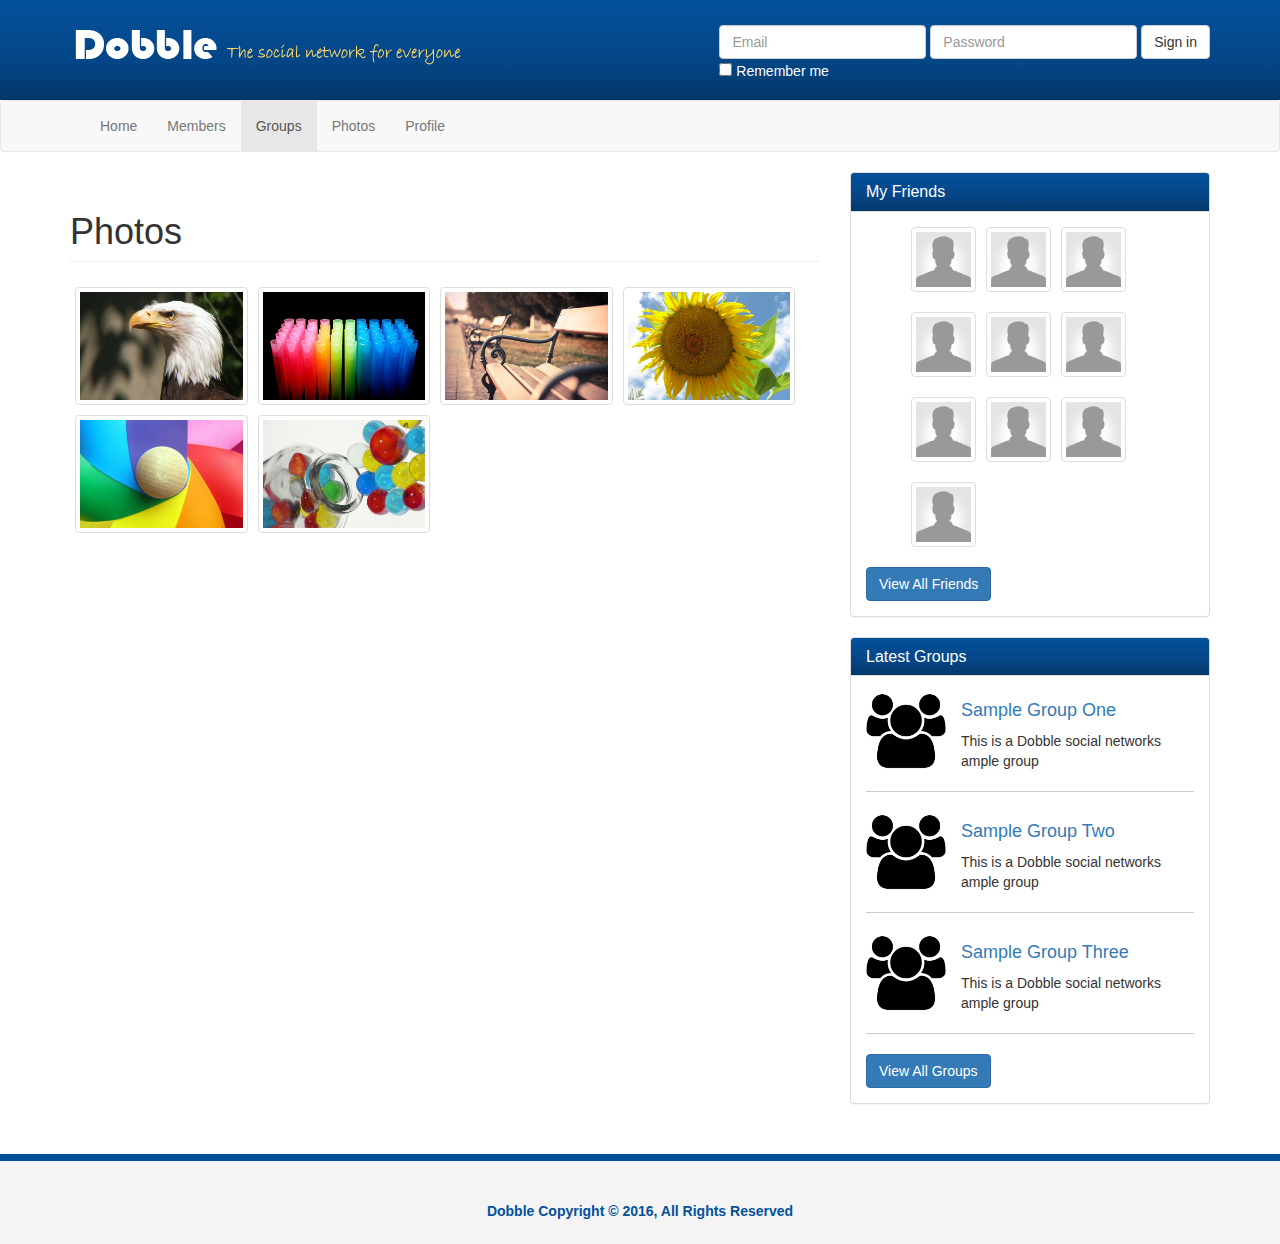
<file: dobble/photos.html>
<!DOCTYPE html>
<html lang="en">
  <head>
    <meta charset="utf-8">
    <meta http-equiv="X-UA-Compatible" content="IE=edge">
    <meta name="viewport" content="width=device-width, initial-scale=1">

    <title>Photos: Dobble Social Network</title>

    <!-- Bootstrap core CSS -->
    <link href="css/bootstrap.css" rel="stylesheet">
    <!-- Font Awesome -->
    <link href="css/font-awesome.css" rel="stylesheet">
    <!-- Custom styles for this template -->
    <link href="css/ekko-lightbox.css" rel="stylesheet">
    <link href="css/style.css" rel="stylesheet">
  </head>

  <body>
    <header>
      <div class="container">
        <img src="img/logo.png" class="logo"/>
        <form class="form-inline">
          <div class="form-group">
            <label class="sr-only" for="exampleInputEmail3">Email address</label>
            <input type="email" class="form-control" id="exampleInputEmail3" placeholder="Email">
          </div>
          <div class="form-group">
            <label class="sr-only" for="exampleInputPassword3">Password</label>
            <input type="password" class="form-control" id="exampleInputPassword3" placeholder="Password">
          </div>
          <button type="submit" class="btn btn-default">Sign in</button>
          <br>
          <div class="checkbox">
            <label>
              <input type="checkbox"> Remember me
            </label>
          </div>
        </form>
      </div>
    </header>

    <nav class="navbar navbar-default">
      <div class="container">
        <div class="navbar-header">
          <button type="button" class="navbar-toggle collapsed" data-toggle="collapse" data-target="#navbar" aria-expanded="false" aria-controls="navbar">
            <span class="sr-only">Toggle navigation</span>
            <span class="icon-bar"></span>
            <span class="icon-bar"></span>
            <span class="icon-bar"></span>
          </button->
        </div>
        <div id="navbar" class="collapse navbar-collapse">
          <ul class="nav navbar-nav">
            <li><a href="index.html">Home</a></li>
            <li><a href="members.html">Members</a></li>
            <li class="active"><a href="groups.html">Groups</a></li>
            <li><a href="photos.html">Photos</a></li>
            <li><a href="profile.html">Profile</a></li>
          </ul>
        </div><!--/.nav-collapse -->
      </div>
    </nav>

    <section>
      <div class="container">
        <div class="row">
          <div class="col-md-8">
            <h1 class="page-header">Photos</h1>
            <ul class="photos gallery-parent">
              <li><a href="img/sample1.jpg" data-toggle="lightbox" data-gallery="mygallery" data-parent=".gallery-parent" data-hover="tooltip" data-placement="top" title="This is image one"><img src="img/sample1.jpg" class="img-thumbnail"/></a></li>
              <li><a href="img/sample2.jpg" data-toggle="lightbox" data-gallery="mygallery" data-parent=".gallery-parent" data-hover="tooltip" data-placement="top" title="This is image two"><img src="img/sample2.jpg" class="img-thumbnail"/></a></li>
              <li><a href="img/sample3.jpg" data-toggle="lightbox" data-gallery="mygallery" data-parent=".gallery-parent" data-hover="tooltip" data-placement="top" title="This is image three"><img src="img/sample3.jpg" class="img-thumbnail"/></a></li>
              <li><a href="img/sample4.jpg" data-toggle="lightbox" data-gallery="mygallery" data-parent=".gallery-parent" data-hover="tooltip" data-placement="top" title="This is image four"><img src="img/sample4.jpg" class="img-thumbnail"/></a></li>
              <li><a href="img/sample5.jpg" data-toggle="lightbox" data-gallery="mygallery" data-parent=".gallery-parent" data-hover="tooltip" data-placement="top" title="This is image five"><img src="img/sample5.jpg" class="img-thumbnail"/></a></li>
              <li><a href="img/sample1.jpg" data-toggle="lightbox" data-gallery="mygallery" data-parent=".gallery-parent" data-hover="tooltip" data-placement="top" title="This is image six"><img src="img/sample6.jpg" class="img-thumbnail"/></a></li>
            </ul>
          </div> <!-- col-md-8 -->
          <!-- sidebar -->
          <div class="col-md-4">
            <div class="panel panel-default friends">
              <div class="panel-heading">
                <h3 class="panel-title">My Friends</h3>
              </div>
              <div class="panel-body">
                <ul>
                  <li><a href="profile.html" class="thumbnail"><img src="img/user.png"/></a></li>
                  <li><a href="profile.html" class="thumbnail"><img src="img/user.png"/></a></li>
                  <li><a href="profile.html" class="thumbnail"><img src="img/user.png"/></a></li>
                  <li><a href="profile.html" class="thumbnail"><img src="img/user.png"/></a></li>
                  <li><a href="profile.html" class="thumbnail"><img src="img/user.png"/></a></li>
                  <li><a href="profile.html" class="thumbnail"><img src="img/user.png"/></a></li>
                  <li><a href="profile.html" class="thumbnail"><img src="img/user.png"/></a></li>
                  <li><a href="profile.html" class="thumbnail"><img src="img/user.png"/></a></li>
                  <li><a href="profile.html" class="thumbnail"><img src="img/user.png"/></a></li>
                  <li><a href="profile.html" class="thumbnail"><img src="img/user.png"/></a></li>
                </ul>
                <div class="clearfix"></div>
                <a href="#" class="btn btn-primary">View All Friends</a>
              </div>
            </div>
            <div class="panel panel-default groups">
              <div class="panel-heading">
                <h3 class="panel-title">Latest Groups</h3>
              </div>
                <div class="clearfix"></div>
              <div class="panel-body">
                <div class="group-item">
                  <img src="img/group.png" />
                  <h4><a href="#">Sample Group One</a></h4>
                  <p> This is a Dobble social networks ample group</p>
                </div>
                <div class="clearfix"></div>
                <div class="group-item">
                  <img src="img/group.png" />
                  <h4><a href="#">Sample Group Two</a></h4>
                  <p> This is a Dobble social networks ample group</p>
                </div>
                <div class="clearfix"></div>
                <div class="group-item">
                  <img src="img/group.png" />
                  <h4><a href="#">Sample Group Three</a></h4>
                  <p> This is a Dobble social networks ample group</p>
                </div>
                <div class="clearfix"></div>
                <a href="#" class="btn btn-primary">View All Groups</a>
              </div>
            </div>
          </div>
        </div>
      </div>
    </section>

    <footer>
      <div class="container">
        <p>Dobble Copyright &copy; 2016, All Rights Reserved</p>
      </div>
    </footer>

    <!-- Bootstrap core JavaScript
    ================================================== -->
    <!-- Placed at the end of the document so the pages load faster -->
    <script src="https://ajax.googleapis.com/ajax/libs/jquery/1.11.3/jquery.min.js"></script>
    <script src="js/bootstrap.js"></script>
    <script src="js/ekko-lightbox.js"></script>
    <script type="text/javascript">
    $(document).delegate('*[data-toggle="lightbox"]', 'click', function(event) {
      event.preventDefault();
      $(this).ekkoLightbox();
    });
    $(function () {
      $('[data-hover="tooltip"]').tooltip()
    })
    </script>
  </body>
</html>
</file>
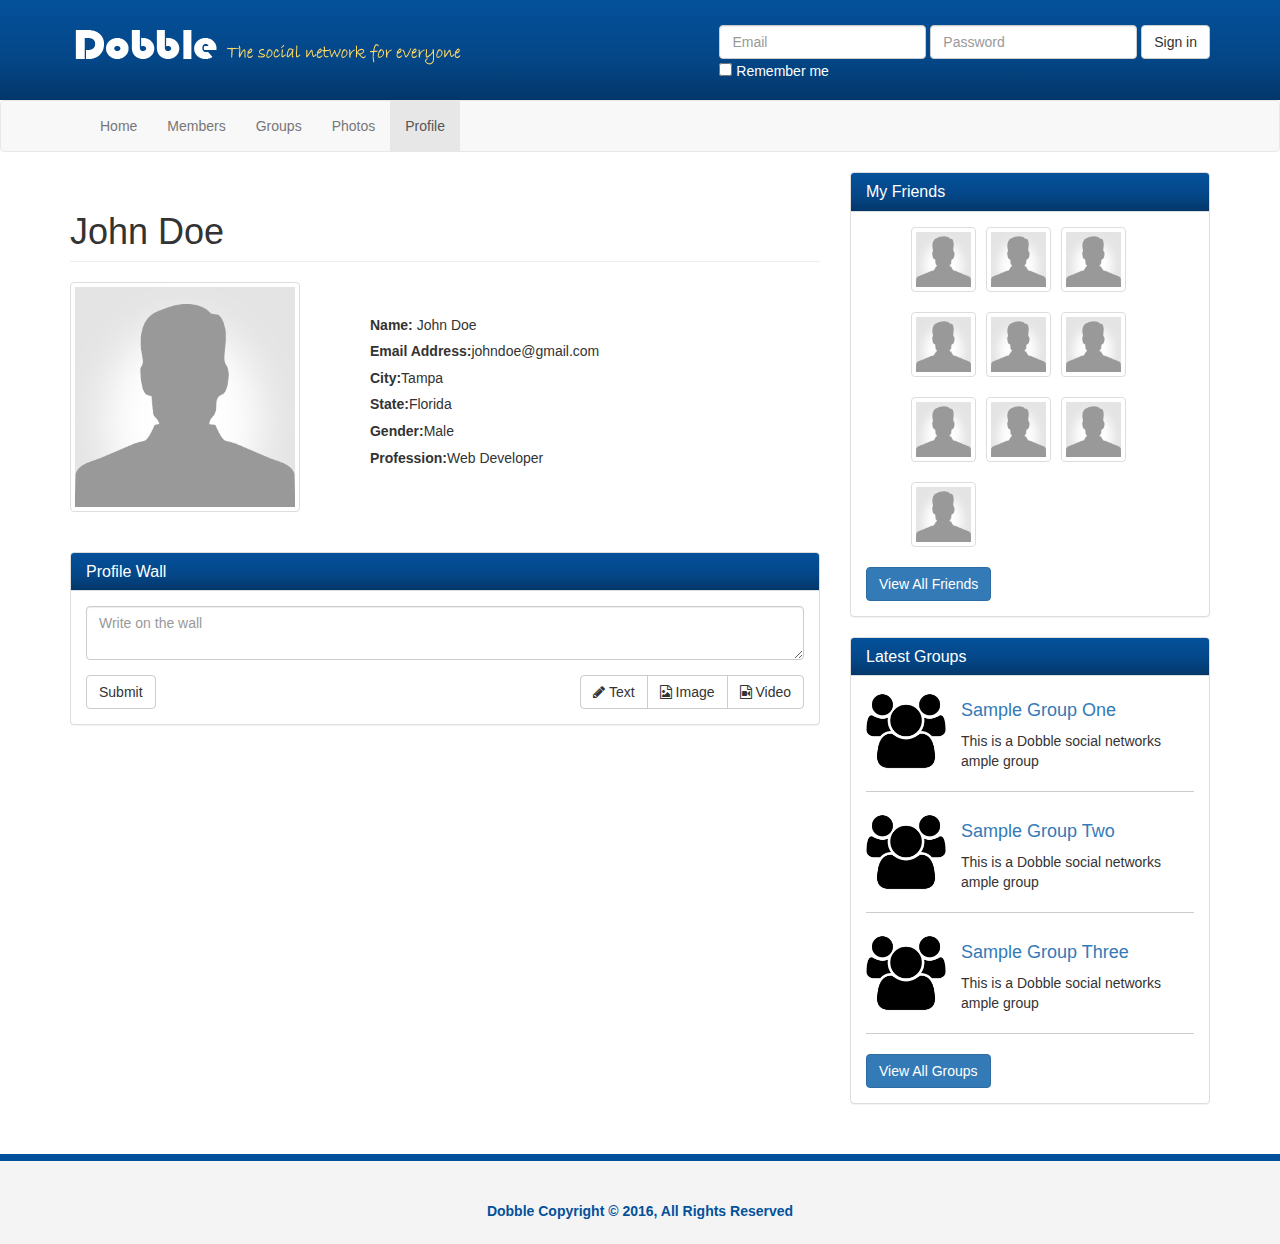
<file: dobble/profile.html>
<!DOCTYPE html>
<html lang="en">
  <head>
    <meta charset="utf-8">
    <meta http-equiv="X-UA-Compatible" content="IE=edge">
    <meta name="viewport" content="width=device-width, initial-scale=1">

    <title>Profile: Dobble Social Network</title>

    <!-- Bootstrap core CSS -->
    <link href="css/bootstrap.css" rel="stylesheet">
    <!-- Font Awesome -->
    <link href="css/font-awesome.css" rel="stylesheet">
    <!-- Custom styles for this template -->
    <link href="css/style.css" rel="stylesheet">
  </head>

  <body>
    <header>
      <div class="container">
        <img src="img/logo.png" class="logo"/>
        <form class="form-inline">
          <div class="form-group">
            <label class="sr-only" for="exampleInputEmail3">Email address</label>
            <input type="email" class="form-control" id="exampleInputEmail3" placeholder="Email">
          </div>
          <div class="form-group">
            <label class="sr-only" for="exampleInputPassword3">Password</label>
            <input type="password" class="form-control" id="exampleInputPassword3" placeholder="Password">
          </div>
          <button type="submit" class="btn btn-default">Sign in</button>
          <br>
          <div class="checkbox">
            <label>
              <input type="checkbox"> Remember me
            </label>
          </div>
        </form>
      </div>
    </header>

    <nav class="navbar navbar-default">
      <div class="container">
        <div class="navbar-header">
          <button type="button" class="navbar-toggle collapsed" data-toggle="collapse" data-target="#navbar" aria-expanded="false" aria-controls="navbar">
            <span class="sr-only">Toggle navigation</span>
            <span class="icon-bar"></span>
            <span class="icon-bar"></span>
            <span class="icon-bar"></span>
          </button->
        </div>
        <div id="navbar" class="collapse navbar-collapse">
          <ul class="nav navbar-nav">
            <li><a href="index.html">Home</a></li>
            <li><a href="members.html">Members</a></li>
            <li><a href="groups.html">Groups</a></li>
            <li><a href="photos.html">Photos</a></li>
            <li class="active"><a href="profile.html">Profile</a></li>
          </ul>
        </div><!--/.nav-collapse -->
      </div>
    </nav>

    <section>
      <div class="container">
        <div class="row">
          <div class="col-md-8">
            <div class="profile">
              <h1 class="page-header">John Doe</h1>
              <div class="row">
                <div class="col-md-4">
                  <img src="img/user.png" class="img-thumbnail"/>
                </div>
                <div class="col-md-8">
                  <ul>
                    <li><strong>Name:</strong> John Doe</li>
                    <li><strong>Email Address:</strong>johndoe@gmail.com</li>
                    <li><strong>City:</strong>Tampa</li>
                    <li><strong>State:</strong>Florida</li>
                    <li><strong>Gender:</strong>Male</li>
                    <li><strong>Profession:</strong>Web Developer</li>
                  </ul>
                </div>
              </div>
              <br><br>
              <div class="row">
                <div class="col-md-12">
                  <div class="panel panel-default">
                    <div class="panel-heading">
                      <h3 class="panel-title">Profile Wall</h3>
                    </div>
                    <div class="panel-body">
                      <form>
                        <div class="form-group">
                          <textarea type="email" class="form-control"  placeholder="Write on the wall"></textarea>
                        </div>
                        <button type="submit" class="btn btn-default">Submit</button>
                        <div class="pull-right">
                          <div class="btn-group">
                            <button type="button" class="btn btn-default"><i class="fa fa-pencil"></i> Text</button>
                            <button type="button" class="btn btn-default"><i class="fa fa-file-image-o"></i> Image</button>
                            <button type="button" class="btn btn-default"><i class="fa fa-file-video-o"></i> Video</button>
                          </div>
                        </div>
                      </form>
                    </div>
                  </div>
                </div>
              </div>
            </div>
          </div> <!-- col-md-8 -->
          <!-- sidebar -->
          <div class="col-md-4">
            <div class="panel panel-default friends">
              <div class="panel-heading">
                <h3 class="panel-title">My Friends</h3>
              </div>
              <div class="panel-body">
                <ul>
                  <li><a href="profile.html" class="thumbnail"><img src="img/user.png"/></a></li>
                  <li><a href="profile.html" class="thumbnail"><img src="img/user.png"/></a></li>
                  <li><a href="profile.html" class="thumbnail"><img src="img/user.png"/></a></li>
                  <li><a href="profile.html" class="thumbnail"><img src="img/user.png"/></a></li>
                  <li><a href="profile.html" class="thumbnail"><img src="img/user.png"/></a></li>
                  <li><a href="profile.html" class="thumbnail"><img src="img/user.png"/></a></li>
                  <li><a href="profile.html" class="thumbnail"><img src="img/user.png"/></a></li>
                  <li><a href="profile.html" class="thumbnail"><img src="img/user.png"/></a></li>
                  <li><a href="profile.html" class="thumbnail"><img src="img/user.png"/></a></li>
                  <li><a href="profile.html" class="thumbnail"><img src="img/user.png"/></a></li>
                </ul>
                <div class="clearfix"></div>
                <a href="#" class="btn btn-primary">View All Friends</a>
              </div>
            </div>
            <div class="panel panel-default groups">
              <div class="panel-heading">
                <h3 class="panel-title">Latest Groups</h3>
              </div>
                <div class="clearfix"></div>
              <div class="panel-body">
                <div class="group-item">
                  <img src="img/group.png" />
                  <h4><a href="#">Sample Group One</a></h4>
                  <p> This is a Dobble social networks ample group</p>
                </div>
                <div class="clearfix"></div>
                <div class="group-item">
                  <img src="img/group.png" />
                  <h4><a href="#">Sample Group Two</a></h4>
                  <p> This is a Dobble social networks ample group</p>
                </div>
                <div class="clearfix"></div>
                <div class="group-item">
                  <img src="img/group.png" />
                  <h4><a href="#">Sample Group Three</a></h4>
                  <p> This is a Dobble social networks ample group</p>
                </div>
                <div class="clearfix"></div>
                <a href="#" class="btn btn-primary">View All Groups</a>
              </div>
            </div>
          </div>
        </div>
      </div>
    </section>

    <footer>
      <div class="container">
        <p>Dobble Copyright &copy; 2016, All Rights Reserved</p>
      </div>
    </footer>

    <!-- Bootstrap core JavaScript
    ================================================== -->
    <!-- Placed at the end of the document so the pages load faster -->
    <script src="https://ajax.googleapis.com/ajax/libs/jquery/1.11.3/jquery.min.js"></script>
    <script src="js/bootstrap.js"></script>
  </body>
</html>
</file>
<file: app_salespage/css/style.css>
body {
  padding-top: 50px;
}

.em-text {
  color: #1caa98 !important;
}

section {
  padding: 40px 0 40px 0;
}

.jumbotron {
  background: url(../img/site_showcase_bg.jpg) no-repeat top center;
  color: #fff;
  height: 500px;
  overflow: none;
}
.jumbotron h1 {
  margin-top: 60px;
}
.jumbotron p {
  margin-bottom: 40px;
}
.jumbotron img.app-btn {
  width: 40%;
  margin-right: 30px;
}
.jumbotron .showcase-img {
  width: 61.5%;
}

img.demo {
  width: 100%;
  padding: 3px;
  border: 1px solid #ccc;
}
</file>
<file: dobble/css/style.css>
header {
  background-image: linear-gradient(#04519b, #044687 60%, #033769);
  color: white;
  min-height: 100px;
  padding-top: 25px;
}

header form {
  float: right
}

header .logo {
  float: left;
}

.panel-heading {
  background-image: linear-gradient(#04519b, #044687 60%, #033769);
  color: #fff !important;
}

.bubble {
  position: relative;
  width: 580px;
  min-height: 65px;
  padding: 15px;
  background: #fff;
  border-radius: 10px;
  border: 1px solid #ccc;
}

.bubble:after {
  content: '';
  position: absolute;
  border-style: solid;
  border-width: 15px 15px 15px 0;
  border-color: transparent #fff;
  display: block;
  width: 0;
  z-index: 1;
  margin-top: -15px;
  left: -15px;
  top: 50%;
}

.bubble:before {
  content: '';
  position: absolute;
  border-style: solid;
  border-width: 15px 15px 15px 0;
  border-color: transparent #ccc;
  display: block;
  width: 0;
  z-index: 0;
  margin-top: -15px;
  left: -16px;
  top: 50%;
}

.post-actions {
  margin: 5px;
}

.comment-form .form-group {
  width: 90%;
}

.comment-form input[type='text'] {
  width: 100%;
}

.comment {
  border: 1px solid #ccc;
  border-radius: 5px;
  padding: 3px;
  margin: 5px 0;
  overflow: auto;
  width: 100%
}

.comment-avatar img {
  width: 40px;
  margin-right: 5px;
}

.friends li {
  list-style: none;
  padding: 0 5px;
  display: inline;
  float: left;
}

.friends img {
  width: 55px;
}

.groups img {
  width: 80px;
  float: left;
  margin-right: 15px;
}

.group-item {
  padding-bottom: 10px;
  margin-bottom: 20px;
  border-bottom: 1px solid #ccc;
  overflow: auto;
}

.members .member-row {
  border-bottom: 1px solid #ccc;
  padding-bottom: 20px;
  margin-bottom: 20px;
}

.members img {
  margin-bottom: 5px;
}

.profile ul {
  margin-top: 30px;
}

.profile li {
  list-style: none;
  line-height: 1.9em;
}

.photos {
  margin: 0;
  padding: 0;
}

.photos li {
  list-style: none;
  float: left;
  margin: 5px;
  width: 23%
}

.photos img {
  width: 100%;
}

footer {
  background: #f4f4f4;
  height: 90px;
  color: #04519b;
  font-weight: bold;
  text-align: center;
  padding-top: 40px;
  margin-top: 30px;
  border-top: 7px solid #04519b;
}

@media(min-width: 991px) {
.members p {
    padding-top: 40px;
  }
}
</file>
<file: dobble/Program Files/dobble/css/style.css>
header{
	background-image: linear-gradient(#04519b, #044687 60%, #033769);
	color:#fff;
	min-height:100px;
	padding-top:25px;
}

header form{
	float:right;
}

header .logo{
	float:left;
}

.panel-heading{
	background-image: linear-gradient(#04519b, #044687 60%, #033769);
	color:#fff !important;
}

.bubble{
	position:relative;
	width:580px;
	min-height:65px;
	padding:15px;
	background:#fff;
	border-radius: 10px;
	border:1px solid #ccc;
}

.bubble:after{
	content:'';
	position:absolute;
	border-style:solid;
	border-width:15px 15px 15px 0;
	border-color:transparent #fff;
	display:block;
	width:0;
	z-index:1;
	margin-top:-15px;
	left:-15px;
	top:50%;
}

.bubble:before{
	content:'';
	position:absolute;
	border-style:solid;
	border-width:15px 15px 15px 0;
	border-color:transparent #ccc;
	display:block;
	width:0;
	z-index:0;
	margin-top:-15px;
	left:-16px;
	top:50%;
}

.post-actions{
	margin:5px;
}

.comment-form .form-group{
	width:90%;
}

.comment-form input[type='text']{
	width:100%;
}

.comment-avatar img{
	width:40px;
	margin-right:5px;
}

.comment{
	border:1px solid #ccc;
	border-radius: 5px;
	padding:3px;
	margin:5px 0;
	overflow:auto;
	width:100%;
}

.friends li{
	list-style: none;
	padding:0 5px;
	display:inline;
	float:left;
}

.friends img{
	width:55px;
}

.groups img{
	width:80px;
	float:left;
	margin-right:15px;
}

.group-item{
	padding-bottom:10px;
	margin-bottom:20px;
	border-bottom:1px solid #ccc;
	overflow:auto;
}

.members .member-row{
	border-bottom:1px solid #ccc;
	padding-bottom:20px;
	margin-bottom:20px;
}

.members img{
	margin-bottom:5px;
}

.profile ul{
	margin-top:30px;
}

.profile li{
	list-style: none;
	line-height: 1.9em;
}

.photos{
	margin:0;
	padding:0;
}

.photos li{
	list-style: none;
	float:left;
	margin:5px;
	width:23%;
}

.photos img{
	width:100%;
}

footer{
	background:#f4f4f4;
	height:90px;
	color:#04519b;
	font-weight: bold;
	text-align: center;
	padding-top:40px;
	margin-top:30px;
	border-top:7px solid #04519b;
}


@media(min-width: 991px){
	.members p{
		padding-top:40px;
	}
}
</file>
<file: resume_page/Program Files/resume_page/css/style.css>
/*
 * Bootstrap v3.3.1 (http://getbootstrap.com)
 * Copyright 2011-2014 Twitter, Inc.
 * Licensed under MIT (https://github.com/twbs/bootstrap/blob/master/LICENSE)
 */
/* normalize.css v3.0.2 | MIT License | git.io/normalize */
html {
  font-family: sans-serif;
  -webkit-text-size-adjust: 100%;
  -ms-text-size-adjust: 100%;
}

body {
  margin: 0;
}

article,
aside,
details,
figcaption,
figure,
footer,
header,
hgroup,
main,
menu,
nav,
section,
summary {
  display: block;
}

audio,
canvas,
progress,
video {
  display: inline-block;
  vertical-align: baseline;
}

audio:not([controls]) {
  display: none;
  height: 0;
}

[hidden],
template {
  display: none;
}

a {
  background-color: transparent;
}

a:active,
a:hover {
  outline: 0;
}

abbr[title] {
  border-bottom: 1px dotted;
}

b,
strong {
  font-weight: bold;
}

dfn {
  font-style: italic;
}

h1 {
  margin: .67em 0;
  font-size: 2em;
}

mark {
  color: #000;
  background: #ff0;
}

small {
  font-size: 80%;
}

sub,
sup {
  position: relative;
  font-size: 75%;
  line-height: 0;
  vertical-align: baseline;
}

sup {
  top: -0.5em;
}

sub {
  bottom: -0.25em;
}

img {
  border: 0;
}

svg:not(:root) {
  overflow: hidden;
}

figure {
  margin: 1em 40px;
}

hr {
  height: 0;
  -webkit-box-sizing: content-box;
  -moz-box-sizing: content-box;
  box-sizing: content-box;
}

pre {
  overflow: auto;
}

code,
kbd,
pre,
samp {
  font-family: monospace, monospace;
  font-size: 1em;
}

button,
input,
optgroup,
select,
textarea {
  margin: 0;
  font: inherit;
  color: inherit;
}

button {
  overflow: visible;
}

button,
select {
  text-transform: none;
}

button,
html input[type="button"],
input[type="reset"],
input[type="submit"] {
  -webkit-appearance: button;
  cursor: pointer;
}

button[disabled],
html input[disabled] {
  cursor: default;
}

button::-moz-focus-inner,
input::-moz-focus-inner {
  padding: 0;
  border: 0;
}

input {
  line-height: normal;
}

input[type="checkbox"],
input[type="radio"] {
  -webkit-box-sizing: border-box;
  -moz-box-sizing: border-box;
  box-sizing: border-box;
  padding: 0;
}

input[type="number"]::-webkit-inner-spin-button,
input[type="number"]::-webkit-outer-spin-button {
  height: auto;
}

input[type="search"] {
  -webkit-box-sizing: content-box;
  -moz-box-sizing: content-box;
  box-sizing: content-box;
  -webkit-appearance: textfield;
}

input[type="search"]::-webkit-search-cancel-button,
input[type="search"]::-webkit-search-decoration {
  -webkit-appearance: none;
}

fieldset {
  padding: .35em .625em .75em;
  margin: 0 2px;
  border: 1px solid #c0c0c0;
}

legend {
  padding: 0;
  border: 0;
}

textarea {
  overflow: auto;
}

optgroup {
  font-weight: bold;
}

table {
  border-spacing: 0;
  border-collapse: collapse;
}

td,
th {
  padding: 0;
}

/* Source: https://github.com/h5bp/html5-boilerplate/blob/master/src/css/main.css */
@media print {
  *,
  *:before,
  *:after {
    color: #000 !important;
    text-shadow: none !important;
    background: transparent !important;
    -webkit-box-shadow: none !important;
    box-shadow: none !important;
  }

  a,
  a:visited {
    text-decoration: underline;
  }

  a[href]:after {
    content: " (" attr(href) ")";
  }

  abbr[title]:after {
    content: " (" attr(title) ")";
  }

  a[href^="#"]:after,
  a[href^="javascript:"]:after {
    content: "";
  }

  pre,
  blockquote {
    border: 1px solid #999;
    page-break-inside: avoid;
  }

  thead {
    display: table-header-group;
  }

  tr,
  img {
    page-break-inside: avoid;
  }

  img {
    max-width: 100% !important;
  }

  p,
  h2,
  h3 {
    orphans: 3;
    widows: 3;
  }

  h2,
  h3 {
    page-break-after: avoid;
  }

  select {
    background: #fff !important;
  }

  .navbar {
    display: none;
  }

  .btn > .caret,
  .dropup > .btn > .caret {
    border-top-color: #000 !important;
  }

  .label {
    border: 1px solid #000;
  }

  .table {
    border-collapse: collapse !important;
  }

  .table td,
  .table th {
    background-color: #fff !important;
  }

  .table-bordered th,
  .table-bordered td {
    border: 1px solid #ddd !important;
  }
}
@font-face {
  font-family: 'Glyphicons Halflings';
  src: url("../fonts/glyphicons-halflings-regular.eot");
  src: url("../fonts/glyphicons-halflings-regular.eot?#iefix") format("embedded-opentype"), url("../fonts/glyphicons-halflings-regular.woff") format("woff"), url("../fonts/glyphicons-halflings-regular.ttf") format("truetype"), url("../fonts/glyphicons-halflings-regular.svg#glyphicons_halflingsregular") format("svg");
}

.glyphicon {
  position: relative;
  top: 1px;
  display: inline-block;
  font-family: 'Glyphicons Halflings';
  font-style: normal;
  font-weight: normal;
  line-height: 1;
  -webkit-font-smoothing: antialiased;
  -moz-osx-font-smoothing: grayscale;
}

.glyphicon-asterisk:before {
  content: "\2a";
}

.glyphicon-plus:before {
  content: "\2b";
}

.glyphicon-euro:before,
.glyphicon-eur:before {
  content: "\20ac";
}

.glyphicon-minus:before {
  content: "\2212";
}

.glyphicon-cloud:before {
  content: "\2601";
}

.glyphicon-envelope:before {
  content: "\2709";
}

.glyphicon-pencil:before {
  content: "\270f";
}

.glyphicon-glass:before {
  content: "\e001";
}

.glyphicon-music:before {
  content: "\e002";
}

.glyphicon-search:before {
  content: "\e003";
}

.glyphicon-heart:before {
  content: "\e005";
}

.glyphicon-star:before {
  content: "\e006";
}

.glyphicon-star-empty:before {
  content: "\e007";
}

.glyphicon-user:before {
  content: "\e008";
}

.glyphicon-film:before {
  content: "\e009";
}

.glyphicon-th-large:before {
  content: "\e010";
}

.glyphicon-th:before {
  content: "\e011";
}

.glyphicon-th-list:before {
  content: "\e012";
}

.glyphicon-ok:before {
  content: "\e013";
}

.glyphicon-remove:before {
  content: "\e014";
}

.glyphicon-zoom-in:before {
  content: "\e015";
}

.glyphicon-zoom-out:before {
  content: "\e016";
}

.glyphicon-off:before {
  content: "\e017";
}

.glyphicon-signal:before {
  content: "\e018";
}

.glyphicon-cog:before {
  content: "\e019";
}

.glyphicon-trash:before {
  content: "\e020";
}

.glyphicon-home:before {
  content: "\e021";
}

.glyphicon-file:before {
  content: "\e022";
}

.glyphicon-time:before {
  content: "\e023";
}

.glyphicon-road:before {
  content: "\e024";
}

.glyphicon-download-alt:before {
  content: "\e025";
}

.glyphicon-download:before {
  content: "\e026";
}

.glyphicon-upload:before {
  content: "\e027";
}

.glyphicon-inbox:before {
  content: "\e028";
}

.glyphicon-play-circle:before {
  content: "\e029";
}

.glyphicon-repeat:before {
  content: "\e030";
}

.glyphicon-refresh:before {
  content: "\e031";
}

.glyphicon-list-alt:before {
  content: "\e032";
}

.glyphicon-lock:before {
  content: "\e033";
}

.glyphicon-flag:before {
  content: "\e034";
}

.glyphicon-headphones:before {
  content: "\e035";
}

.glyphicon-volume-off:before {
  content: "\e036";
}

.glyphicon-volume-down:before {
  content: "\e037";
}

.glyphicon-volume-up:before {
  content: "\e038";
}

.glyphicon-qrcode:before {
  content: "\e039";
}

.glyphicon-barcode:before {
  content: "\e040";
}

.glyphicon-tag:before {
  content: "\e041";
}

.glyphicon-tags:before {
  content: "\e042";
}

.glyphicon-book:before {
  content: "\e043";
}

.glyphicon-bookmark:before {
  content: "\e044";
}

.glyphicon-print:before {
  content: "\e045";
}

.glyphicon-camera:before {
  content: "\e046";
}

.glyphicon-font:before {
  content: "\e047";
}

.glyphicon-bold:before {
  content: "\e048";
}

.glyphicon-italic:before {
  content: "\e049";
}

.glyphicon-text-height:before {
  content: "\e050";
}

.glyphicon-text-width:before {
  content: "\e051";
}

.glyphicon-align-left:before {
  content: "\e052";
}

.glyphicon-align-center:before {
  content: "\e053";
}

.glyphicon-align-right:before {
  content: "\e054";
}

.glyphicon-align-justify:before {
  content: "\e055";
}

.glyphicon-list:before {
  content: "\e056";
}

.glyphicon-indent-left:before {
  content: "\e057";
}

.glyphicon-indent-right:before {
  content: "\e058";
}

.glyphicon-facetime-video:before {
  content: "\e059";
}

.glyphicon-picture:before {
  content: "\e060";
}

.glyphicon-map-marker:before {
  content: "\e062";
}

.glyphicon-adjust:before {
  content: "\e063";
}

.glyphicon-tint:before {
  content: "\e064";
}

.glyphicon-edit:before {
  content: "\e065";
}

.glyphicon-share:before {
  content: "\e066";
}

.glyphicon-check:before {
  content: "\e067";
}

.glyphicon-move:before {
  content: "\e068";
}

.glyphicon-step-backward:before {
  content: "\e069";
}

.glyphicon-fast-backward:before {
  content: "\e070";
}

.glyphicon-backward:before {
  content: "\e071";
}

.glyphicon-play:before {
  content: "\e072";
}

.glyphicon-pause:before {
  content: "\e073";
}

.glyphicon-stop:before {
  content: "\e074";
}

.glyphicon-forward:before {
  content: "\e075";
}

.glyphicon-fast-forward:before {
  content: "\e076";
}

.glyphicon-step-forward:before {
  content: "\e077";
}

.glyphicon-eject:before {
  content: "\e078";
}

.glyphicon-chevron-left:before {
  content: "\e079";
}

.glyphicon-chevron-right:before {
  content: "\e080";
}

.glyphicon-plus-sign:before {
  content: "\e081";
}

.glyphicon-minus-sign:before {
  content: "\e082";
}

.glyphicon-remove-sign:before {
  content: "\e083";
}

.glyphicon-ok-sign:before {
  content: "\e084";
}

.glyphicon-question-sign:before {
  content: "\e085";
}

.glyphicon-info-sign:before {
  content: "\e086";
}

.glyphicon-screenshot:before {
  content: "\e087";
}

.glyphicon-remove-circle:before {
  content: "\e088";
}

.glyphicon-ok-circle:before {
  content: "\e089";
}

.glyphicon-ban-circle:before {
  content: "\e090";
}

.glyphicon-arrow-left:before {
  content: "\e091";
}

.glyphicon-arrow-right:before {
  content: "\e092";
}

.glyphicon-arrow-up:before {
  content: "\e093";
}

.glyphicon-arrow-down:before {
  content: "\e094";
}

.glyphicon-share-alt:before {
  content: "\e095";
}

.glyphicon-resize-full:before {
  content: "\e096";
}

.glyphicon-resize-small:before {
  content: "\e097";
}

.glyphicon-exclamation-sign:before {
  content: "\e101";
}

.glyphicon-gift:before {
  content: "\e102";
}

.glyphicon-leaf:before {
  content: "\e103";
}

.glyphicon-fire:before {
  content: "\e104";
}

.glyphicon-eye-open:before {
  content: "\e105";
}

.glyphicon-eye-close:before {
  content: "\e106";
}

.glyphicon-warning-sign:before {
  content: "\e107";
}

.glyphicon-plane:before {
  content: "\e108";
}

.glyphicon-calendar:before {
  content: "\e109";
}

.glyphicon-random:before {
  content: "\e110";
}

.glyphicon-comment:before {
  content: "\e111";
}

.glyphicon-magnet:before {
  content: "\e112";
}

.glyphicon-chevron-up:before {
  content: "\e113";
}

.glyphicon-chevron-down:before {
  content: "\e114";
}

.glyphicon-retweet:before {
  content: "\e115";
}

.glyphicon-shopping-cart:before {
  content: "\e116";
}

.glyphicon-folder-close:before {
  content: "\e117";
}

.glyphicon-folder-open:before {
  content: "\e118";
}

.glyphicon-resize-vertical:before {
  content: "\e119";
}

.glyphicon-resize-horizontal:before {
  content: "\e120";
}

.glyphicon-hdd:before {
  content: "\e121";
}

.glyphicon-bullhorn:before {
  content: "\e122";
}

.glyphicon-bell:before {
  content: "\e123";
}

.glyphicon-certificate:before {
  content: "\e124";
}

.glyphicon-thumbs-up:before {
  content: "\e125";
}

.glyphicon-thumbs-down:before {
  content: "\e126";
}

.glyphicon-hand-right:before {
  content: "\e127";
}

.glyphicon-hand-left:before {
  content: "\e128";
}

.glyphicon-hand-up:before {
  content: "\e129";
}

.glyphicon-hand-down:before {
  content: "\e130";
}

.glyphicon-circle-arrow-right:before {
  content: "\e131";
}

.glyphicon-circle-arrow-left:before {
  content: "\e132";
}

.glyphicon-circle-arrow-up:before {
  content: "\e133";
}

.glyphicon-circle-arrow-down:before {
  content: "\e134";
}

.glyphicon-globe:before {
  content: "\e135";
}

.glyphicon-wrench:before {
  content: "\e136";
}

.glyphicon-tasks:before {
  content: "\e137";
}

.glyphicon-filter:before {
  content: "\e138";
}

.glyphicon-briefcase:before {
  content: "\e139";
}

.glyphicon-fullscreen:before {
  content: "\e140";
}

.glyphicon-dashboard:before {
  content: "\e141";
}

.glyphicon-paperclip:before {
  content: "\e142";
}

.glyphicon-heart-empty:before {
  content: "\e143";
}

.glyphicon-link:before {
  content: "\e144";
}

.glyphicon-phone:before {
  content: "\e145";
}

.glyphicon-pushpin:before {
  content: "\e146";
}

.glyphicon-usd:before {
  content: "\e148";
}

.glyphicon-gbp:before {
  content: "\e149";
}

.glyphicon-sort:before {
  content: "\e150";
}

.glyphicon-sort-by-alphabet:before {
  content: "\e151";
}

.glyphicon-sort-by-alphabet-alt:before {
  content: "\e152";
}

.glyphicon-sort-by-order:before {
  content: "\e153";
}

.glyphicon-sort-by-order-alt:before {
  content: "\e154";
}

.glyphicon-sort-by-attributes:before {
  content: "\e155";
}

.glyphicon-sort-by-attributes-alt:before {
  content: "\e156";
}

.glyphicon-unchecked:before {
  content: "\e157";
}

.glyphicon-expand:before {
  content: "\e158";
}

.glyphicon-collapse-down:before {
  content: "\e159";
}

.glyphicon-collapse-up:before {
  content: "\e160";
}

.glyphicon-log-in:before {
  content: "\e161";
}

.glyphicon-flash:before {
  content: "\e162";
}

.glyphicon-log-out:before {
  content: "\e163";
}

.glyphicon-new-window:before {
  content: "\e164";
}

.glyphicon-record:before {
  content: "\e165";
}

.glyphicon-save:before {
  content: "\e166";
}

.glyphicon-open:before {
  content: "\e167";
}

.glyphicon-saved:before {
  content: "\e168";
}

.glyphicon-import:before {
  content: "\e169";
}

.glyphicon-export:before {
  content: "\e170";
}

.glyphicon-send:before {
  content: "\e171";
}

.glyphicon-floppy-disk:before {
  content: "\e172";
}

.glyphicon-floppy-saved:before {
  content: "\e173";
}

.glyphicon-floppy-remove:before {
  content: "\e174";
}

.glyphicon-floppy-save:before {
  content: "\e175";
}

.glyphicon-floppy-open:before {
  content: "\e176";
}

.glyphicon-credit-card:before {
  content: "\e177";
}

.glyphicon-transfer:before {
  content: "\e178";
}

.glyphicon-cutlery:before {
  content: "\e179";
}

.glyphicon-header:before {
  content: "\e180";
}

.glyphicon-compressed:before {
  content: "\e181";
}

.glyphicon-earphone:before {
  content: "\e182";
}

.glyphicon-phone-alt:before {
  content: "\e183";
}

.glyphicon-tower:before {
  content: "\e184";
}

.glyphicon-stats:before {
  content: "\e185";
}

.glyphicon-sd-video:before {
  content: "\e186";
}

.glyphicon-hd-video:before {
  content: "\e187";
}

.glyphicon-subtitles:before {
  content: "\e188";
}

.glyphicon-sound-stereo:before {
  content: "\e189";
}

.glyphicon-sound-dolby:before {
  content: "\e190";
}

.glyphicon-sound-5-1:before {
  content: "\e191";
}

.glyphicon-sound-6-1:before {
  content: "\e192";
}

.glyphicon-sound-7-1:before {
  content: "\e193";
}

.glyphicon-copyright-mark:before {
  content: "\e194";
}

.glyphicon-registration-mark:before {
  content: "\e195";
}

.glyphicon-cloud-download:before {
  content: "\e197";
}

.glyphicon-cloud-upload:before {
  content: "\e198";
}

.glyphicon-tree-conifer:before {
  content: "\e199";
}

.glyphicon-tree-deciduous:before {
  content: "\e200";
}

* {
  -webkit-box-sizing: border-box;
  -moz-box-sizing: border-box;
  box-sizing: border-box;
}

*:before,
*:after {
  -webkit-box-sizing: border-box;
  -moz-box-sizing: border-box;
  box-sizing: border-box;
}

html {
  font-size: 10px;
  -webkit-tap-highlight-color: rgba(0, 0, 0, 0);
}

body {
  font-family: "Helvetica Neue", Helvetica, Arial, sans-serif;
  font-size: 14px;
  line-height: 1.42857143;
  color: #333;
  background-color: #fff;
}

input,
button,
select,
textarea {
  font-family: inherit;
  font-size: inherit;
  line-height: inherit;
}

a {
  color: #337ab7;
  text-decoration: none;
}

a:hover,
a:focus {
  color: #23527c;
  text-decoration: underline;
}

a:focus {
  outline: thin dotted;
  outline: 5px auto -webkit-focus-ring-color;
  outline-offset: -2px;
}

figure {
  margin: 0;
}

img {
  vertical-align: middle;
}

.img-responsive,
.thumbnail > img,
.thumbnail a > img,
.carousel-inner > .item > img,
.carousel-inner > .item > a > img {
  display: block;
  max-width: 100%;
  height: auto;
}

.img-rounded {
  border-radius: 6px;
}

.img-thumbnail {
  display: inline-block;
  max-width: 100%;
  height: auto;
  padding: 4px;
  line-height: 1.42857143;
  background-color: #fff;
  border: 1px solid #ddd;
  border-radius: 4px;
  -webkit-transition: all .2s ease-in-out;
  -o-transition: all .2s ease-in-out;
  transition: all .2s ease-in-out;
}

.img-circle {
  border-radius: 50%;
}

hr {
  margin-top: 20px;
  margin-bottom: 20px;
  border: 0;
  border-top: 1px solid #eee;
}

.sr-only {
  position: absolute;
  width: 1px;
  height: 1px;
  padding: 0;
  margin: -1px;
  overflow: hidden;
  clip: rect(0, 0, 0, 0);
  border: 0;
}

.sr-only-focusable:active,
.sr-only-focusable:focus {
  position: static;
  width: auto;
  height: auto;
  margin: 0;
  overflow: visible;
  clip: auto;
}

h1,
h2,
h3,
h4,
h5,
h6,
.h1,
.h2,
.h3,
.h4,
.h5,
.h6 {
  font-family: inherit;
  font-weight: 500;
  line-height: 1.1;
  color: inherit;
}

h1 small,
h2 small,
h3 small,
h4 small,
h5 small,
h6 small,
.h1 small,
.h2 small,
.h3 small,
.h4 small,
.h5 small,
.h6 small,
h1 .small,
h2 .small,
h3 .small,
h4 .small,
h5 .small,
h6 .small,
.h1 .small,
.h2 .small,
.h3 .small,
.h4 .small,
.h5 .small,
.h6 .small {
  font-weight: normal;
  line-height: 1;
  color: #777;
}

h1,
.h1,
h2,
.h2,
h3,
.h3 {
  margin-top: 20px;
  margin-bottom: 10px;
}

h1 small,
.h1 small,
h2 small,
.h2 small,
h3 small,
.h3 small,
h1 .small,
.h1 .small,
h2 .small,
.h2 .small,
h3 .small,
.h3 .small {
  font-size: 65%;
}

h4,
.h4,
h5,
.h5,
h6,
.h6 {
  margin-top: 10px;
  margin-bottom: 10px;
}

h4 small,
.h4 small,
h5 small,
.h5 small,
h6 small,
.h6 small,
h4 .small,
.h4 .small,
h5 .small,
.h5 .small,
h6 .small,
.h6 .small {
  font-size: 75%;
}

h1,
.h1 {
  font-size: 36px;
}

h2,
.h2 {
  font-size: 30px;
}

h3,
.h3 {
  font-size: 24px;
}

h4,
.h4 {
  font-size: 18px;
}

h5,
.h5 {
  font-size: 14px;
}

h6,
.h6 {
  font-size: 12px;
}

p {
  margin: 0 0 10px;
}

.lead {
  margin-bottom: 20px;
  font-size: 16px;
  font-weight: 300;
  line-height: 1.4;
}

@media (min-width: 768px) {
  .lead {
    font-size: 21px;
  }
}
small,
.small {
  font-size: 85%;
}

mark,
.mark {
  padding: .2em;
  background-color: #fcf8e3;
}

.text-left {
  text-align: left;
}

.text-right {
  text-align: right;
}

.text-center {
  text-align: center;
}

.text-justify {
  text-align: justify;
}

.text-nowrap {
  white-space: nowrap;
}

.text-lowercase {
  text-transform: lowercase;
}

.text-uppercase {
  text-transform: uppercase;
}

.text-capitalize {
  text-transform: capitalize;
}

.text-muted {
  color: #777;
}

.text-primary {
  color: #337ab7;
}

a.text-primary:hover {
  color: #286090;
}

.text-success {
  color: #3c763d;
}

a.text-success:hover {
  color: #2b542c;
}

.text-info {
  color: #31708f;
}

a.text-info:hover {
  color: #245269;
}

.text-warning {
  color: #8a6d3b;
}

a.text-warning:hover {
  color: #66512c;
}

.text-danger {
  color: #a94442;
}

a.text-danger:hover {
  color: #843534;
}

.bg-primary {
  color: #fff;
  background-color: #337ab7;
}

a.bg-primary:hover {
  background-color: #286090;
}

.bg-success {
  background-color: #dff0d8;
}

a.bg-success:hover {
  background-color: #c1e2b3;
}

.bg-info {
  background-color: #d9edf7;
}

a.bg-info:hover {
  background-color: #afd9ee;
}

.bg-warning {
  background-color: #fcf8e3;
}

a.bg-warning:hover {
  background-color: #f7ecb5;
}

.bg-danger {
  background-color: #f2dede;
}

a.bg-danger:hover {
  background-color: #e4b9b9;
}

.page-header {
  padding-bottom: 9px;
  margin: 40px 0 20px;
  border-bottom: 1px solid #eee;
}

ul,
ol {
  margin-top: 0;
  margin-bottom: 10px;
}

ul ul,
ol ul,
ul ol,
ol ol {
  margin-bottom: 0;
}

.list-unstyled {
  padding-left: 0;
  list-style: none;
}

.list-inline {
  padding-left: 0;
  margin-left: -5px;
  list-style: none;
}

.list-inline > li {
  display: inline-block;
  padding-right: 5px;
  padding-left: 5px;
}

dl {
  margin-top: 0;
  margin-bottom: 20px;
}

dt,
dd {
  line-height: 1.42857143;
}

dt {
  font-weight: bold;
}

dd {
  margin-left: 0;
}

@media (min-width: 768px) {
  .dl-horizontal dt {
    float: left;
    width: 160px;
    overflow: hidden;
    clear: left;
    text-align: right;
    text-overflow: ellipsis;
    white-space: nowrap;
  }

  .dl-horizontal dd {
    margin-left: 180px;
  }
}
abbr[title],
abbr[data-original-title] {
  cursor: help;
  border-bottom: 1px dotted #777;
}

.initialism {
  font-size: 90%;
  text-transform: uppercase;
}

blockquote {
  padding: 10px 20px;
  margin: 0 0 20px;
  font-size: 17.5px;
  border-left: 5px solid #eee;
}

blockquote p:last-child,
blockquote ul:last-child,
blockquote ol:last-child {
  margin-bottom: 0;
}

blockquote footer,
blockquote small,
blockquote .small {
  display: block;
  font-size: 80%;
  line-height: 1.42857143;
  color: #777;
}

blockquote footer:before,
blockquote small:before,
blockquote .small:before {
  content: '\2014 \00A0';
}

.blockquote-reverse,
blockquote.pull-right {
  padding-right: 15px;
  padding-left: 0;
  text-align: right;
  border-right: 5px solid #eee;
  border-left: 0;
}

.blockquote-reverse footer:before,
blockquote.pull-right footer:before,
.blockquote-reverse small:before,
blockquote.pull-right small:before,
.blockquote-reverse .small:before,
blockquote.pull-right .small:before {
  content: '';
}

.blockquote-reverse footer:after,
blockquote.pull-right footer:after,
.blockquote-reverse small:after,
blockquote.pull-right small:after,
.blockquote-reverse .small:after,
blockquote.pull-right .small:after {
  content: '\00A0 \2014';
}

address {
  margin-bottom: 20px;
  font-style: normal;
  line-height: 1.42857143;
}

code,
kbd,
pre,
samp {
  font-family: Menlo, Monaco, Consolas, "Courier New", monospace;
}

code {
  padding: 2px 4px;
  font-size: 90%;
  color: #c7254e;
  background-color: #f9f2f4;
  border-radius: 4px;
}

kbd {
  padding: 2px 4px;
  font-size: 90%;
  color: #fff;
  background-color: #333;
  border-radius: 3px;
  -webkit-box-shadow: inset 0 -1px 0 rgba(0, 0, 0, 0.25);
  box-shadow: inset 0 -1px 0 rgba(0, 0, 0, 0.25);
}

kbd kbd {
  padding: 0;
  font-size: 100%;
  font-weight: bold;
  -webkit-box-shadow: none;
  box-shadow: none;
}

pre {
  display: block;
  padding: 9.5px;
  margin: 0 0 10px;
  font-size: 13px;
  line-height: 1.42857143;
  color: #333;
  word-break: break-all;
  word-wrap: break-word;
  background-color: #f5f5f5;
  border: 1px solid #ccc;
  border-radius: 4px;
}

pre code {
  padding: 0;
  font-size: inherit;
  color: inherit;
  white-space: pre-wrap;
  background-color: transparent;
  border-radius: 0;
}

.pre-scrollable {
  max-height: 340px;
  overflow-y: scroll;
}

.container {
  padding-right: 15px;
  padding-left: 15px;
  margin-right: auto;
  margin-left: auto;
}

@media (min-width: 768px) {
  .container {
    width: 750px;
  }
}
@media (min-width: 992px) {
  .container {
    width: 970px;
  }
}
@media (min-width: 1200px) {
  .container {
    width: 1170px;
  }
}
.container-fluid {
  padding-right: 15px;
  padding-left: 15px;
  margin-right: auto;
  margin-left: auto;
}

.row {
  margin-right: -15px;
  margin-left: -15px;
}

.col-xs-1, .col-sm-1, .col-md-1, .col-lg-1, .col-xs-2, .col-sm-2, .col-md-2, .col-lg-2, .col-xs-3, .col-sm-3, .col-md-3, .col-lg-3, .col-xs-4, .col-sm-4, .col-md-4, .col-lg-4, .col-xs-5, .col-sm-5, .col-md-5, .col-lg-5, .col-xs-6, .col-sm-6, .col-md-6, .col-lg-6, .col-xs-7, .col-sm-7, .col-md-7, .col-lg-7, .col-xs-8, .col-sm-8, .col-md-8, .col-lg-8, .col-xs-9, .col-sm-9, .col-md-9, .col-lg-9, .col-xs-10, .col-sm-10, .col-md-10, .col-lg-10, .col-xs-11, .col-sm-11, .col-md-11, .col-lg-11, .col-xs-12, .col-sm-12, .col-md-12, .col-lg-12 {
  position: relative;
  min-height: 1px;
  padding-right: 15px;
  padding-left: 15px;
}

.col-xs-1, .col-xs-2, .col-xs-3, .col-xs-4, .col-xs-5, .col-xs-6, .col-xs-7, .col-xs-8, .col-xs-9, .col-xs-10, .col-xs-11, .col-xs-12 {
  float: left;
}

.col-xs-12 {
  width: 100%;
}

.col-xs-11 {
  width: 91.66666667%;
}

.col-xs-10 {
  width: 83.33333333%;
}

.col-xs-9 {
  width: 75%;
}

.col-xs-8 {
  width: 66.66666667%;
}

.col-xs-7 {
  width: 58.33333333%;
}

.col-xs-6 {
  width: 50%;
}

.col-xs-5 {
  width: 41.66666667%;
}

.col-xs-4 {
  width: 33.33333333%;
}

.col-xs-3 {
  width: 25%;
}

.col-xs-2 {
  width: 16.66666667%;
}

.col-xs-1 {
  width: 8.33333333%;
}

.col-xs-pull-12 {
  right: 100%;
}

.col-xs-pull-11 {
  right: 91.66666667%;
}

.col-xs-pull-10 {
  right: 83.33333333%;
}

.col-xs-pull-9 {
  right: 75%;
}

.col-xs-pull-8 {
  right: 66.66666667%;
}

.col-xs-pull-7 {
  right: 58.33333333%;
}

.col-xs-pull-6 {
  right: 50%;
}

.col-xs-pull-5 {
  right: 41.66666667%;
}

.col-xs-pull-4 {
  right: 33.33333333%;
}

.col-xs-pull-3 {
  right: 25%;
}

.col-xs-pull-2 {
  right: 16.66666667%;
}

.col-xs-pull-1 {
  right: 8.33333333%;
}

.col-xs-pull-0 {
  right: auto;
}

.col-xs-push-12 {
  left: 100%;
}

.col-xs-push-11 {
  left: 91.66666667%;
}

.col-xs-push-10 {
  left: 83.33333333%;
}

.col-xs-push-9 {
  left: 75%;
}

.col-xs-push-8 {
  left: 66.66666667%;
}

.col-xs-push-7 {
  left: 58.33333333%;
}

.col-xs-push-6 {
  left: 50%;
}

.col-xs-push-5 {
  left: 41.66666667%;
}

.col-xs-push-4 {
  left: 33.33333333%;
}

.col-xs-push-3 {
  left: 25%;
}

.col-xs-push-2 {
  left: 16.66666667%;
}

.col-xs-push-1 {
  left: 8.33333333%;
}

.col-xs-push-0 {
  left: auto;
}

.col-xs-offset-12 {
  margin-left: 100%;
}

.col-xs-offset-11 {
  margin-left: 91.66666667%;
}

.col-xs-offset-10 {
  margin-left: 83.33333333%;
}

.col-xs-offset-9 {
  margin-left: 75%;
}

.col-xs-offset-8 {
  margin-left: 66.66666667%;
}

.col-xs-offset-7 {
  margin-left: 58.33333333%;
}

.col-xs-offset-6 {
  margin-left: 50%;
}

.col-xs-offset-5 {
  margin-left: 41.66666667%;
}

.col-xs-offset-4 {
  margin-left: 33.33333333%;
}

.col-xs-offset-3 {
  margin-left: 25%;
}

.col-xs-offset-2 {
  margin-left: 16.66666667%;
}

.col-xs-offset-1 {
  margin-left: 8.33333333%;
}

.col-xs-offset-0 {
  margin-left: 0;
}

@media (min-width: 768px) {
  .col-sm-1, .col-sm-2, .col-sm-3, .col-sm-4, .col-sm-5, .col-sm-6, .col-sm-7, .col-sm-8, .col-sm-9, .col-sm-10, .col-sm-11, .col-sm-12 {
    float: left;
  }

  .col-sm-12 {
    width: 100%;
  }

  .col-sm-11 {
    width: 91.66666667%;
  }

  .col-sm-10 {
    width: 83.33333333%;
  }

  .col-sm-9 {
    width: 75%;
  }

  .col-sm-8 {
    width: 66.66666667%;
  }

  .col-sm-7 {
    width: 58.33333333%;
  }

  .col-sm-6 {
    width: 50%;
  }

  .col-sm-5 {
    width: 41.66666667%;
  }

  .col-sm-4 {
    width: 33.33333333%;
  }

  .col-sm-3 {
    width: 25%;
  }

  .col-sm-2 {
    width: 16.66666667%;
  }

  .col-sm-1 {
    width: 8.33333333%;
  }

  .col-sm-pull-12 {
    right: 100%;
  }

  .col-sm-pull-11 {
    right: 91.66666667%;
  }

  .col-sm-pull-10 {
    right: 83.33333333%;
  }

  .col-sm-pull-9 {
    right: 75%;
  }

  .col-sm-pull-8 {
    right: 66.66666667%;
  }

  .col-sm-pull-7 {
    right: 58.33333333%;
  }

  .col-sm-pull-6 {
    right: 50%;
  }

  .col-sm-pull-5 {
    right: 41.66666667%;
  }

  .col-sm-pull-4 {
    right: 33.33333333%;
  }

  .col-sm-pull-3 {
    right: 25%;
  }

  .col-sm-pull-2 {
    right: 16.66666667%;
  }

  .col-sm-pull-1 {
    right: 8.33333333%;
  }

  .col-sm-pull-0 {
    right: auto;
  }

  .col-sm-push-12 {
    left: 100%;
  }

  .col-sm-push-11 {
    left: 91.66666667%;
  }

  .col-sm-push-10 {
    left: 83.33333333%;
  }

  .col-sm-push-9 {
    left: 75%;
  }

  .col-sm-push-8 {
    left: 66.66666667%;
  }

  .col-sm-push-7 {
    left: 58.33333333%;
  }

  .col-sm-push-6 {
    left: 50%;
  }

  .col-sm-push-5 {
    left: 41.66666667%;
  }

  .col-sm-push-4 {
    left: 33.33333333%;
  }

  .col-sm-push-3 {
    left: 25%;
  }

  .col-sm-push-2 {
    left: 16.66666667%;
  }

  .col-sm-push-1 {
    left: 8.33333333%;
  }

  .col-sm-push-0 {
    left: auto;
  }

  .col-sm-offset-12 {
    margin-left: 100%;
  }

  .col-sm-offset-11 {
    margin-left: 91.66666667%;
  }

  .col-sm-offset-10 {
    margin-left: 83.33333333%;
  }

  .col-sm-offset-9 {
    margin-left: 75%;
  }

  .col-sm-offset-8 {
    margin-left: 66.66666667%;
  }

  .col-sm-offset-7 {
    margin-left: 58.33333333%;
  }

  .col-sm-offset-6 {
    margin-left: 50%;
  }

  .col-sm-offset-5 {
    margin-left: 41.66666667%;
  }

  .col-sm-offset-4 {
    margin-left: 33.33333333%;
  }

  .col-sm-offset-3 {
    margin-left: 25%;
  }

  .col-sm-offset-2 {
    margin-left: 16.66666667%;
  }

  .col-sm-offset-1 {
    margin-left: 8.33333333%;
  }

  .col-sm-offset-0 {
    margin-left: 0;
  }
}
@media (min-width: 992px) {
  .col-md-1, .col-md-2, .col-md-3, .col-md-4, .col-md-5, .col-md-6, .col-md-7, .col-md-8, .col-md-9, .col-md-10, .col-md-11, .col-md-12 {
    float: left;
  }

  .col-md-12 {
    width: 100%;
  }

  .col-md-11 {
    width: 91.66666667%;
  }

  .col-md-10 {
    width: 83.33333333%;
  }

  .col-md-9 {
    width: 75%;
  }

  .col-md-8 {
    width: 66.66666667%;
  }

  .col-md-7 {
    width: 58.33333333%;
  }

  .col-md-6 {
    width: 50%;
  }

  .col-md-5 {
    width: 41.66666667%;
  }

  .col-md-4 {
    width: 33.33333333%;
  }

  .col-md-3 {
    width: 25%;
  }

  .col-md-2 {
    width: 16.66666667%;
  }

  .col-md-1 {
    width: 8.33333333%;
  }

  .col-md-pull-12 {
    right: 100%;
  }

  .col-md-pull-11 {
    right: 91.66666667%;
  }

  .col-md-pull-10 {
    right: 83.33333333%;
  }

  .col-md-pull-9 {
    right: 75%;
  }

  .col-md-pull-8 {
    right: 66.66666667%;
  }

  .col-md-pull-7 {
    right: 58.33333333%;
  }

  .col-md-pull-6 {
    right: 50%;
  }

  .col-md-pull-5 {
    right: 41.66666667%;
  }

  .col-md-pull-4 {
    right: 33.33333333%;
  }

  .col-md-pull-3 {
    right: 25%;
  }

  .col-md-pull-2 {
    right: 16.66666667%;
  }

  .col-md-pull-1 {
    right: 8.33333333%;
  }

  .col-md-pull-0 {
    right: auto;
  }

  .col-md-push-12 {
    left: 100%;
  }

  .col-md-push-11 {
    left: 91.66666667%;
  }

  .col-md-push-10 {
    left: 83.33333333%;
  }

  .col-md-push-9 {
    left: 75%;
  }

  .col-md-push-8 {
    left: 66.66666667%;
  }

  .col-md-push-7 {
    left: 58.33333333%;
  }

  .col-md-push-6 {
    left: 50%;
  }

  .col-md-push-5 {
    left: 41.66666667%;
  }

  .col-md-push-4 {
    left: 33.33333333%;
  }

  .col-md-push-3 {
    left: 25%;
  }

  .col-md-push-2 {
    left: 16.66666667%;
  }

  .col-md-push-1 {
    left: 8.33333333%;
  }

  .col-md-push-0 {
    left: auto;
  }

  .col-md-offset-12 {
    margin-left: 100%;
  }

  .col-md-offset-11 {
    margin-left: 91.66666667%;
  }

  .col-md-offset-10 {
    margin-left: 83.33333333%;
  }

  .col-md-offset-9 {
    margin-left: 75%;
  }

  .col-md-offset-8 {
    margin-left: 66.66666667%;
  }

  .col-md-offset-7 {
    margin-left: 58.33333333%;
  }

  .col-md-offset-6 {
    margin-left: 50%;
  }

  .col-md-offset-5 {
    margin-left: 41.66666667%;
  }

  .col-md-offset-4 {
    margin-left: 33.33333333%;
  }

  .col-md-offset-3 {
    margin-left: 25%;
  }

  .col-md-offset-2 {
    margin-left: 16.66666667%;
  }

  .col-md-offset-1 {
    margin-left: 8.33333333%;
  }

  .col-md-offset-0 {
    margin-left: 0;
  }
}
@media (min-width: 1200px) {
  .col-lg-1, .col-lg-2, .col-lg-3, .col-lg-4, .col-lg-5, .col-lg-6, .col-lg-7, .col-lg-8, .col-lg-9, .col-lg-10, .col-lg-11, .col-lg-12 {
    float: left;
  }

  .col-lg-12 {
    width: 100%;
  }

  .col-lg-11 {
    width: 91.66666667%;
  }

  .col-lg-10 {
    width: 83.33333333%;
  }

  .col-lg-9 {
    width: 75%;
  }

  .col-lg-8 {
    width: 66.66666667%;
  }

  .col-lg-7 {
    width: 58.33333333%;
  }

  .col-lg-6 {
    width: 50%;
  }

  .col-lg-5 {
    width: 41.66666667%;
  }

  .col-lg-4 {
    width: 33.33333333%;
  }

  .col-lg-3 {
    width: 25%;
  }

  .col-lg-2 {
    width: 16.66666667%;
  }

  .col-lg-1 {
    width: 8.33333333%;
  }

  .col-lg-pull-12 {
    right: 100%;
  }

  .col-lg-pull-11 {
    right: 91.66666667%;
  }

  .col-lg-pull-10 {
    right: 83.33333333%;
  }

  .col-lg-pull-9 {
    right: 75%;
  }

  .col-lg-pull-8 {
    right: 66.66666667%;
  }

  .col-lg-pull-7 {
    right: 58.33333333%;
  }

  .col-lg-pull-6 {
    right: 50%;
  }

  .col-lg-pull-5 {
    right: 41.66666667%;
  }

  .col-lg-pull-4 {
    right: 33.33333333%;
  }

  .col-lg-pull-3 {
    right: 25%;
  }

  .col-lg-pull-2 {
    right: 16.66666667%;
  }

  .col-lg-pull-1 {
    right: 8.33333333%;
  }

  .col-lg-pull-0 {
    right: auto;
  }

  .col-lg-push-12 {
    left: 100%;
  }

  .col-lg-push-11 {
    left: 91.66666667%;
  }

  .col-lg-push-10 {
    left: 83.33333333%;
  }

  .col-lg-push-9 {
    left: 75%;
  }

  .col-lg-push-8 {
    left: 66.66666667%;
  }

  .col-lg-push-7 {
    left: 58.33333333%;
  }

  .col-lg-push-6 {
    left: 50%;
  }

  .col-lg-push-5 {
    left: 41.66666667%;
  }

  .col-lg-push-4 {
    left: 33.33333333%;
  }

  .col-lg-push-3 {
    left: 25%;
  }

  .col-lg-push-2 {
    left: 16.66666667%;
  }

  .col-lg-push-1 {
    left: 8.33333333%;
  }

  .col-lg-push-0 {
    left: auto;
  }

  .col-lg-offset-12 {
    margin-left: 100%;
  }

  .col-lg-offset-11 {
    margin-left: 91.66666667%;
  }

  .col-lg-offset-10 {
    margin-left: 83.33333333%;
  }

  .col-lg-offset-9 {
    margin-left: 75%;
  }

  .col-lg-offset-8 {
    margin-left: 66.66666667%;
  }

  .col-lg-offset-7 {
    margin-left: 58.33333333%;
  }

  .col-lg-offset-6 {
    margin-left: 50%;
  }

  .col-lg-offset-5 {
    margin-left: 41.66666667%;
  }

  .col-lg-offset-4 {
    margin-left: 33.33333333%;
  }

  .col-lg-offset-3 {
    margin-left: 25%;
  }

  .col-lg-offset-2 {
    margin-left: 16.66666667%;
  }

  .col-lg-offset-1 {
    margin-left: 8.33333333%;
  }

  .col-lg-offset-0 {
    margin-left: 0;
  }
}
table {
  background-color: transparent;
}

caption {
  padding-top: 8px;
  padding-bottom: 8px;
  color: #777;
  text-align: left;
}

th {
  text-align: left;
}

.table {
  width: 100%;
  max-width: 100%;
  margin-bottom: 20px;
}

.table > thead > tr > th,
.table > tbody > tr > th,
.table > tfoot > tr > th,
.table > thead > tr > td,
.table > tbody > tr > td,
.table > tfoot > tr > td {
  padding: 8px;
  line-height: 1.42857143;
  vertical-align: top;
  border-top: 1px solid #ddd;
}

.table > thead > tr > th {
  vertical-align: bottom;
  border-bottom: 2px solid #ddd;
}

.table > caption + thead > tr:first-child > th,
.table > colgroup + thead > tr:first-child > th,
.table > thead:first-child > tr:first-child > th,
.table > caption + thead > tr:first-child > td,
.table > colgroup + thead > tr:first-child > td,
.table > thead:first-child > tr:first-child > td {
  border-top: 0;
}

.table > tbody + tbody {
  border-top: 2px solid #ddd;
}

.table .table {
  background-color: #fff;
}

.table-condensed > thead > tr > th,
.table-condensed > tbody > tr > th,
.table-condensed > tfoot > tr > th,
.table-condensed > thead > tr > td,
.table-condensed > tbody > tr > td,
.table-condensed > tfoot > tr > td {
  padding: 5px;
}

.table-bordered {
  border: 1px solid #ddd;
}

.table-bordered > thead > tr > th,
.table-bordered > tbody > tr > th,
.table-bordered > tfoot > tr > th,
.table-bordered > thead > tr > td,
.table-bordered > tbody > tr > td,
.table-bordered > tfoot > tr > td {
  border: 1px solid #ddd;
}

.table-bordered > thead > tr > th,
.table-bordered > thead > tr > td {
  border-bottom-width: 2px;
}

.table-striped > tbody > tr:nth-child(odd) {
  background-color: #f9f9f9;
}

.table-hover > tbody > tr:hover {
  background-color: #f5f5f5;
}

table col[class*="col-"] {
  position: static;
  display: table-column;
  float: none;
}

table td[class*="col-"],
table th[class*="col-"] {
  position: static;
  display: table-cell;
  float: none;
}

.table > thead > tr > td.active,
.table > tbody > tr > td.active,
.table > tfoot > tr > td.active,
.table > thead > tr > th.active,
.table > tbody > tr > th.active,
.table > tfoot > tr > th.active,
.table > thead > tr.active > td,
.table > tbody > tr.active > td,
.table > tfoot > tr.active > td,
.table > thead > tr.active > th,
.table > tbody > tr.active > th,
.table > tfoot > tr.active > th {
  background-color: #f5f5f5;
}

.table-hover > tbody > tr > td.active:hover,
.table-hover > tbody > tr > th.active:hover,
.table-hover > tbody > tr.active:hover > td,
.table-hover > tbody > tr:hover > .active,
.table-hover > tbody > tr.active:hover > th {
  background-color: #e8e8e8;
}

.table > thead > tr > td.success,
.table > tbody > tr > td.success,
.table > tfoot > tr > td.success,
.table > thead > tr > th.success,
.table > tbody > tr > th.success,
.table > tfoot > tr > th.success,
.table > thead > tr.success > td,
.table > tbody > tr.success > td,
.table > tfoot > tr.success > td,
.table > thead > tr.success > th,
.table > tbody > tr.success > th,
.table > tfoot > tr.success > th {
  background-color: #dff0d8;
}

.table-hover > tbody > tr > td.success:hover,
.table-hover > tbody > tr > th.success:hover,
.table-hover > tbody > tr.success:hover > td,
.table-hover > tbody > tr:hover > .success,
.table-hover > tbody > tr.success:hover > th {
  background-color: #d0e9c6;
}

.table > thead > tr > td.info,
.table > tbody > tr > td.info,
.table > tfoot > tr > td.info,
.table > thead > tr > th.info,
.table > tbody > tr > th.info,
.table > tfoot > tr > th.info,
.table > thead > tr.info > td,
.table > tbody > tr.info > td,
.table > tfoot > tr.info > td,
.table > thead > tr.info > th,
.table > tbody > tr.info > th,
.table > tfoot > tr.info > th {
  background-color: #d9edf7;
}

.table-hover > tbody > tr > td.info:hover,
.table-hover > tbody > tr > th.info:hover,
.table-hover > tbody > tr.info:hover > td,
.table-hover > tbody > tr:hover > .info,
.table-hover > tbody > tr.info:hover > th {
  background-color: #c4e3f3;
}

.table > thead > tr > td.warning,
.table > tbody > tr > td.warning,
.table > tfoot > tr > td.warning,
.table > thead > tr > th.warning,
.table > tbody > tr > th.warning,
.table > tfoot > tr > th.warning,
.table > thead > tr.warning > td,
.table > tbody > tr.warning > td,
.table > tfoot > tr.warning > td,
.table > thead > tr.warning > th,
.table > tbody > tr.warning > th,
.table > tfoot > tr.warning > th {
  background-color: #fcf8e3;
}

.table-hover > tbody > tr > td.warning:hover,
.table-hover > tbody > tr > th.warning:hover,
.table-hover > tbody > tr.warning:hover > td,
.table-hover > tbody > tr:hover > .warning,
.table-hover > tbody > tr.warning:hover > th {
  background-color: #faf2cc;
}

.table > thead > tr > td.danger,
.table > tbody > tr > td.danger,
.table > tfoot > tr > td.danger,
.table > thead > tr > th.danger,
.table > tbody > tr > th.danger,
.table > tfoot > tr > th.danger,
.table > thead > tr.danger > td,
.table > tbody > tr.danger > td,
.table > tfoot > tr.danger > td,
.table > thead > tr.danger > th,
.table > tbody > tr.danger > th,
.table > tfoot > tr.danger > th {
  background-color: #f2dede;
}

.table-hover > tbody > tr > td.danger:hover,
.table-hover > tbody > tr > th.danger:hover,
.table-hover > tbody > tr.danger:hover > td,
.table-hover > tbody > tr:hover > .danger,
.table-hover > tbody > tr.danger:hover > th {
  background-color: #ebcccc;
}

.table-responsive {
  min-height: .01%;
  overflow-x: auto;
}

@media screen and (max-width: 767px) {
  .table-responsive {
    width: 100%;
    margin-bottom: 15px;
    overflow-y: hidden;
    -ms-overflow-style: -ms-autohiding-scrollbar;
    border: 1px solid #ddd;
  }

  .table-responsive > .table {
    margin-bottom: 0;
  }

  .table-responsive > .table > thead > tr > th,
  .table-responsive > .table > tbody > tr > th,
  .table-responsive > .table > tfoot > tr > th,
  .table-responsive > .table > thead > tr > td,
  .table-responsive > .table > tbody > tr > td,
  .table-responsive > .table > tfoot > tr > td {
    white-space: nowrap;
  }

  .table-responsive > .table-bordered {
    border: 0;
  }

  .table-responsive > .table-bordered > thead > tr > th:first-child,
  .table-responsive > .table-bordered > tbody > tr > th:first-child,
  .table-responsive > .table-bordered > tfoot > tr > th:first-child,
  .table-responsive > .table-bordered > thead > tr > td:first-child,
  .table-responsive > .table-bordered > tbody > tr > td:first-child,
  .table-responsive > .table-bordered > tfoot > tr > td:first-child {
    border-left: 0;
  }

  .table-responsive > .table-bordered > thead > tr > th:last-child,
  .table-responsive > .table-bordered > tbody > tr > th:last-child,
  .table-responsive > .table-bordered > tfoot > tr > th:last-child,
  .table-responsive > .table-bordered > thead > tr > td:last-child,
  .table-responsive > .table-bordered > tbody > tr > td:last-child,
  .table-responsive > .table-bordered > tfoot > tr > td:last-child {
    border-right: 0;
  }

  .table-responsive > .table-bordered > tbody > tr:last-child > th,
  .table-responsive > .table-bordered > tfoot > tr:last-child > th,
  .table-responsive > .table-bordered > tbody > tr:last-child > td,
  .table-responsive > .table-bordered > tfoot > tr:last-child > td {
    border-bottom: 0;
  }
}
fieldset {
  min-width: 0;
  padding: 0;
  margin: 0;
  border: 0;
}

legend {
  display: block;
  width: 100%;
  padding: 0;
  margin-bottom: 20px;
  font-size: 21px;
  line-height: inherit;
  color: #333;
  border: 0;
  border-bottom: 1px solid #e5e5e5;
}

label {
  display: inline-block;
  max-width: 100%;
  margin-bottom: 5px;
  font-weight: bold;
}

input[type="search"] {
  -webkit-box-sizing: border-box;
  -moz-box-sizing: border-box;
  box-sizing: border-box;
}

input[type="radio"],
input[type="checkbox"] {
  margin: 4px 0 0;
  margin-top: 1px \9;
  line-height: normal;
}

input[type="file"] {
  display: block;
}

input[type="range"] {
  display: block;
  width: 100%;
}

select[multiple],
select[size] {
  height: auto;
}

input[type="file"]:focus,
input[type="radio"]:focus,
input[type="checkbox"]:focus {
  outline: thin dotted;
  outline: 5px auto -webkit-focus-ring-color;
  outline-offset: -2px;
}

output {
  display: block;
  padding-top: 7px;
  font-size: 14px;
  line-height: 1.42857143;
  color: #555;
}

.form-control {
  display: block;
  width: 100%;
  height: 34px;
  padding: 6px 12px;
  font-size: 14px;
  line-height: 1.42857143;
  color: #555;
  background-color: #fff;
  background-image: none;
  border: 1px solid #ccc;
  border-radius: 4px;
  -webkit-box-shadow: inset 0 1px 1px rgba(0, 0, 0, 0.075);
  box-shadow: inset 0 1px 1px rgba(0, 0, 0, 0.075);
  -webkit-transition: border-color ease-in-out 0.15s, -webkit-box-shadow ease-in-out 0.15s;
  -o-transition: border-color ease-in-out .15s, box-shadow ease-in-out .15s;
  transition: border-color ease-in-out .15s, box-shadow ease-in-out .15s;
}

.form-control:focus {
  border-color: #66afe9;
  outline: 0;
  -webkit-box-shadow: inset 0 1px 1px rgba(0, 0, 0, 0.075), 0 0 8px rgba(102, 175, 233, 0.6);
  box-shadow: inset 0 1px 1px rgba(0, 0, 0, 0.075), 0 0 8px rgba(102, 175, 233, 0.6);
}

.form-control::-moz-placeholder {
  color: #999;
  opacity: 1;
}

.form-control:-ms-input-placeholder {
  color: #999;
}

.form-control::-webkit-input-placeholder {
  color: #999;
}

.form-control[disabled],
.form-control[readonly],
fieldset[disabled] .form-control {
  cursor: not-allowed;
  background-color: #eee;
  opacity: 1;
}

textarea.form-control {
  height: auto;
}

input[type="search"] {
  -webkit-appearance: none;
}

@media screen and (-webkit-min-device-pixel-ratio: 0) {
  input[type="date"],
  input[type="time"],
  input[type="datetime-local"],
  input[type="month"] {
    line-height: 34px;
  }

  input[type="date"].input-sm,
  input[type="time"].input-sm,
  input[type="datetime-local"].input-sm,
  input[type="month"].input-sm {
    line-height: 30px;
  }

  input[type="date"].input-lg,
  input[type="time"].input-lg,
  input[type="datetime-local"].input-lg,
  input[type="month"].input-lg {
    line-height: 46px;
  }
}
.form-group {
  margin-bottom: 15px;
}

.radio,
.checkbox {
  position: relative;
  display: block;
  margin-top: 10px;
  margin-bottom: 10px;
}

.radio label,
.checkbox label {
  min-height: 20px;
  padding-left: 20px;
  margin-bottom: 0;
  font-weight: normal;
  cursor: pointer;
}

.radio input[type="radio"],
.radio-inline input[type="radio"],
.checkbox input[type="checkbox"],
.checkbox-inline input[type="checkbox"] {
  position: absolute;
  margin-top: 4px \9;
  margin-left: -20px;
}

.radio + .radio,
.checkbox + .checkbox {
  margin-top: -5px;
}

.radio-inline,
.checkbox-inline {
  display: inline-block;
  padding-left: 20px;
  margin-bottom: 0;
  font-weight: normal;
  vertical-align: middle;
  cursor: pointer;
}

.radio-inline + .radio-inline,
.checkbox-inline + .checkbox-inline {
  margin-top: 0;
  margin-left: 10px;
}

input[type="radio"][disabled],
input[type="checkbox"][disabled],
input[type="radio"].disabled,
input[type="checkbox"].disabled,
fieldset[disabled] input[type="radio"],
fieldset[disabled] input[type="checkbox"] {
  cursor: not-allowed;
}

.radio-inline.disabled,
.checkbox-inline.disabled,
fieldset[disabled] .radio-inline,
fieldset[disabled] .checkbox-inline {
  cursor: not-allowed;
}

.radio.disabled label,
.checkbox.disabled label,
fieldset[disabled] .radio label,
fieldset[disabled] .checkbox label {
  cursor: not-allowed;
}

.form-control-static {
  padding-top: 7px;
  padding-bottom: 7px;
  margin-bottom: 0;
}

.form-control-static.input-lg,
.form-control-static.input-sm {
  padding-right: 0;
  padding-left: 0;
}

.input-sm,
.form-group-sm .form-control {
  height: 30px;
  padding: 5px 10px;
  font-size: 12px;
  line-height: 1.5;
  border-radius: 3px;
}

select.input-sm,
select.form-group-sm .form-control {
  height: 30px;
  line-height: 30px;
}

textarea.input-sm,
textarea.form-group-sm .form-control,
select[multiple].input-sm,
select[multiple].form-group-sm .form-control {
  height: auto;
}

.input-lg,
.form-group-lg .form-control {
  height: 46px;
  padding: 10px 16px;
  font-size: 18px;
  line-height: 1.33;
  border-radius: 6px;
}

select.input-lg,
select.form-group-lg .form-control {
  height: 46px;
  line-height: 46px;
}

textarea.input-lg,
textarea.form-group-lg .form-control,
select[multiple].input-lg,
select[multiple].form-group-lg .form-control {
  height: auto;
}

.has-feedback {
  position: relative;
}

.has-feedback .form-control {
  padding-right: 42.5px;
}

.form-control-feedback {
  position: absolute;
  top: 0;
  right: 0;
  z-index: 2;
  display: block;
  width: 34px;
  height: 34px;
  line-height: 34px;
  text-align: center;
  pointer-events: none;
}

.input-lg + .form-control-feedback {
  width: 46px;
  height: 46px;
  line-height: 46px;
}

.input-sm + .form-control-feedback {
  width: 30px;
  height: 30px;
  line-height: 30px;
}

.has-success .help-block,
.has-success .control-label,
.has-success .radio,
.has-success .checkbox,
.has-success .radio-inline,
.has-success .checkbox-inline,
.has-success.radio label,
.has-success.checkbox label,
.has-success.radio-inline label,
.has-success.checkbox-inline label {
  color: #3c763d;
}

.has-success .form-control {
  border-color: #3c763d;
  -webkit-box-shadow: inset 0 1px 1px rgba(0, 0, 0, 0.075);
  box-shadow: inset 0 1px 1px rgba(0, 0, 0, 0.075);
}

.has-success .form-control:focus {
  border-color: #2b542c;
  -webkit-box-shadow: inset 0 1px 1px rgba(0, 0, 0, 0.075), 0 0 6px #67b168;
  box-shadow: inset 0 1px 1px rgba(0, 0, 0, 0.075), 0 0 6px #67b168;
}

.has-success .input-group-addon {
  color: #3c763d;
  background-color: #dff0d8;
  border-color: #3c763d;
}

.has-success .form-control-feedback {
  color: #3c763d;
}

.has-warning .help-block,
.has-warning .control-label,
.has-warning .radio,
.has-warning .checkbox,
.has-warning .radio-inline,
.has-warning .checkbox-inline,
.has-warning.radio label,
.has-warning.checkbox label,
.has-warning.radio-inline label,
.has-warning.checkbox-inline label {
  color: #8a6d3b;
}

.has-warning .form-control {
  border-color: #8a6d3b;
  -webkit-box-shadow: inset 0 1px 1px rgba(0, 0, 0, 0.075);
  box-shadow: inset 0 1px 1px rgba(0, 0, 0, 0.075);
}

.has-warning .form-control:focus {
  border-color: #66512c;
  -webkit-box-shadow: inset 0 1px 1px rgba(0, 0, 0, 0.075), 0 0 6px #c0a16b;
  box-shadow: inset 0 1px 1px rgba(0, 0, 0, 0.075), 0 0 6px #c0a16b;
}

.has-warning .input-group-addon {
  color: #8a6d3b;
  background-color: #fcf8e3;
  border-color: #8a6d3b;
}

.has-warning .form-control-feedback {
  color: #8a6d3b;
}

.has-error .help-block,
.has-error .control-label,
.has-error .radio,
.has-error .checkbox,
.has-error .radio-inline,
.has-error .checkbox-inline,
.has-error.radio label,
.has-error.checkbox label,
.has-error.radio-inline label,
.has-error.checkbox-inline label {
  color: #a94442;
}

.has-error .form-control {
  border-color: #a94442;
  -webkit-box-shadow: inset 0 1px 1px rgba(0, 0, 0, 0.075);
  box-shadow: inset 0 1px 1px rgba(0, 0, 0, 0.075);
}

.has-error .form-control:focus {
  border-color: #843534;
  -webkit-box-shadow: inset 0 1px 1px rgba(0, 0, 0, 0.075), 0 0 6px #ce8483;
  box-shadow: inset 0 1px 1px rgba(0, 0, 0, 0.075), 0 0 6px #ce8483;
}

.has-error .input-group-addon {
  color: #a94442;
  background-color: #f2dede;
  border-color: #a94442;
}

.has-error .form-control-feedback {
  color: #a94442;
}

.has-feedback label ~ .form-control-feedback {
  top: 25px;
}

.has-feedback label.sr-only ~ .form-control-feedback {
  top: 0;
}

.help-block {
  display: block;
  margin-top: 5px;
  margin-bottom: 10px;
  color: #737373;
}

@media (min-width: 768px) {
  .form-inline .form-group {
    display: inline-block;
    margin-bottom: 0;
    vertical-align: middle;
  }

  .form-inline .form-control {
    display: inline-block;
    width: auto;
    vertical-align: middle;
  }

  .form-inline .form-control-static {
    display: inline-block;
  }

  .form-inline .input-group {
    display: inline-table;
    vertical-align: middle;
  }

  .form-inline .input-group .input-group-addon,
  .form-inline .input-group .input-group-btn,
  .form-inline .input-group .form-control {
    width: auto;
  }

  .form-inline .input-group > .form-control {
    width: 100%;
  }

  .form-inline .control-label {
    margin-bottom: 0;
    vertical-align: middle;
  }

  .form-inline .radio,
  .form-inline .checkbox {
    display: inline-block;
    margin-top: 0;
    margin-bottom: 0;
    vertical-align: middle;
  }

  .form-inline .radio label,
  .form-inline .checkbox label {
    padding-left: 0;
  }

  .form-inline .radio input[type="radio"],
  .form-inline .checkbox input[type="checkbox"] {
    position: relative;
    margin-left: 0;
  }

  .form-inline .has-feedback .form-control-feedback {
    top: 0;
  }
}
.form-horizontal .radio,
.form-horizontal .checkbox,
.form-horizontal .radio-inline,
.form-horizontal .checkbox-inline {
  padding-top: 7px;
  margin-top: 0;
  margin-bottom: 0;
}

.form-horizontal .radio,
.form-horizontal .checkbox {
  min-height: 27px;
}

.form-horizontal .form-group {
  margin-right: -15px;
  margin-left: -15px;
}

@media (min-width: 768px) {
  .form-horizontal .control-label {
    padding-top: 7px;
    margin-bottom: 0;
    text-align: right;
  }
}
.form-horizontal .has-feedback .form-control-feedback {
  right: 15px;
}

@media (min-width: 768px) {
  .form-horizontal .form-group-lg .control-label {
    padding-top: 14.3px;
  }
}
@media (min-width: 768px) {
  .form-horizontal .form-group-sm .control-label {
    padding-top: 6px;
  }
}
.btn {
  display: inline-block;
  padding: 6px 12px;
  margin-bottom: 0;
  font-size: 14px;
  font-weight: normal;
  line-height: 1.42857143;
  text-align: center;
  white-space: nowrap;
  vertical-align: middle;
  -ms-touch-action: manipulation;
  touch-action: manipulation;
  cursor: pointer;
  -webkit-user-select: none;
  -moz-user-select: none;
  -ms-user-select: none;
  user-select: none;
  background-image: none;
  border: 1px solid transparent;
  border-radius: 4px;
}

.btn:focus,
.btn:active:focus,
.btn.active:focus,
.btn.focus,
.btn:active.focus,
.btn.active.focus {
  outline: thin dotted;
  outline: 5px auto -webkit-focus-ring-color;
  outline-offset: -2px;
}

.btn:hover,
.btn:focus,
.btn.focus {
  color: #333;
  text-decoration: none;
}

.btn:active,
.btn.active {
  background-image: none;
  outline: 0;
  -webkit-box-shadow: inset 0 3px 5px rgba(0, 0, 0, 0.125);
  box-shadow: inset 0 3px 5px rgba(0, 0, 0, 0.125);
}

.btn.disabled,
.btn[disabled],
fieldset[disabled] .btn {
  pointer-events: none;
  cursor: not-allowed;
  filter: alpha(opacity=65);
  -webkit-box-shadow: none;
  box-shadow: none;
  opacity: .65;
}

.btn-default {
  color: #333;
  background-color: #fff;
  border-color: #ccc;
}

.btn-default:hover,
.btn-default:focus,
.btn-default.focus,
.btn-default:active,
.btn-default.active,
.open > .dropdown-toggle.btn-default {
  color: #333;
  background-color: #e6e6e6;
  border-color: #adadad;
}

.btn-default:active,
.btn-default.active,
.open > .dropdown-toggle.btn-default {
  background-image: none;
}

.btn-default.disabled,
.btn-default[disabled],
fieldset[disabled] .btn-default,
.btn-default.disabled:hover,
.btn-default[disabled]:hover,
fieldset[disabled] .btn-default:hover,
.btn-default.disabled:focus,
.btn-default[disabled]:focus,
fieldset[disabled] .btn-default:focus,
.btn-default.disabled.focus,
.btn-default[disabled].focus,
fieldset[disabled] .btn-default.focus,
.btn-default.disabled:active,
.btn-default[disabled]:active,
fieldset[disabled] .btn-default:active,
.btn-default.disabled.active,
.btn-default[disabled].active,
fieldset[disabled] .btn-default.active {
  background-color: #fff;
  border-color: #ccc;
}

.btn-default .badge {
  color: #fff;
  background-color: #333;
}

.btn-primary {
  color: #fff;
  background-color: #337ab7;
  border-color: #2e6da4;
}

.btn-primary:hover,
.btn-primary:focus,
.btn-primary.focus,
.btn-primary:active,
.btn-primary.active,
.open > .dropdown-toggle.btn-primary {
  color: #fff;
  background-color: #286090;
  border-color: #204d74;
}

.btn-primary:active,
.btn-primary.active,
.open > .dropdown-toggle.btn-primary {
  background-image: none;
}

.btn-primary.disabled,
.btn-primary[disabled],
fieldset[disabled] .btn-primary,
.btn-primary.disabled:hover,
.btn-primary[disabled]:hover,
fieldset[disabled] .btn-primary:hover,
.btn-primary.disabled:focus,
.btn-primary[disabled]:focus,
fieldset[disabled] .btn-primary:focus,
.btn-primary.disabled.focus,
.btn-primary[disabled].focus,
fieldset[disabled] .btn-primary.focus,
.btn-primary.disabled:active,
.btn-primary[disabled]:active,
fieldset[disabled] .btn-primary:active,
.btn-primary.disabled.active,
.btn-primary[disabled].active,
fieldset[disabled] .btn-primary.active {
  background-color: #337ab7;
  border-color: #2e6da4;
}

.btn-primary .badge {
  color: #337ab7;
  background-color: #fff;
}

.btn-success {
  color: #fff;
  background-color: #5cb85c;
  border-color: #4cae4c;
}

.btn-success:hover,
.btn-success:focus,
.btn-success.focus,
.btn-success:active,
.btn-success.active,
.open > .dropdown-toggle.btn-success {
  color: #fff;
  background-color: #449d44;
  border-color: #398439;
}

.btn-success:active,
.btn-success.active,
.open > .dropdown-toggle.btn-success {
  background-image: none;
}

.btn-success.disabled,
.btn-success[disabled],
fieldset[disabled] .btn-success,
.btn-success.disabled:hover,
.btn-success[disabled]:hover,
fieldset[disabled] .btn-success:hover,
.btn-success.disabled:focus,
.btn-success[disabled]:focus,
fieldset[disabled] .btn-success:focus,
.btn-success.disabled.focus,
.btn-success[disabled].focus,
fieldset[disabled] .btn-success.focus,
.btn-success.disabled:active,
.btn-success[disabled]:active,
fieldset[disabled] .btn-success:active,
.btn-success.disabled.active,
.btn-success[disabled].active,
fieldset[disabled] .btn-success.active {
  background-color: #5cb85c;
  border-color: #4cae4c;
}

.btn-success .badge {
  color: #5cb85c;
  background-color: #fff;
}

.btn-info {
  color: #fff;
  background-color: #5bc0de;
  border-color: #46b8da;
}

.btn-info:hover,
.btn-info:focus,
.btn-info.focus,
.btn-info:active,
.btn-info.active,
.open > .dropdown-toggle.btn-info {
  color: #fff;
  background-color: #31b0d5;
  border-color: #269abc;
}

.btn-info:active,
.btn-info.active,
.open > .dropdown-toggle.btn-info {
  background-image: none;
}

.btn-info.disabled,
.btn-info[disabled],
fieldset[disabled] .btn-info,
.btn-info.disabled:hover,
.btn-info[disabled]:hover,
fieldset[disabled] .btn-info:hover,
.btn-info.disabled:focus,
.btn-info[disabled]:focus,
fieldset[disabled] .btn-info:focus,
.btn-info.disabled.focus,
.btn-info[disabled].focus,
fieldset[disabled] .btn-info.focus,
.btn-info.disabled:active,
.btn-info[disabled]:active,
fieldset[disabled] .btn-info:active,
.btn-info.disabled.active,
.btn-info[disabled].active,
fieldset[disabled] .btn-info.active {
  background-color: #5bc0de;
  border-color: #46b8da;
}

.btn-info .badge {
  color: #5bc0de;
  background-color: #fff;
}

.btn-warning {
  color: #fff;
  background-color: #f0ad4e;
  border-color: #eea236;
}

.btn-warning:hover,
.btn-warning:focus,
.btn-warning.focus,
.btn-warning:active,
.btn-warning.active,
.open > .dropdown-toggle.btn-warning {
  color: #fff;
  background-color: #ec971f;
  border-color: #d58512;
}

.btn-warning:active,
.btn-warning.active,
.open > .dropdown-toggle.btn-warning {
  background-image: none;
}

.btn-warning.disabled,
.btn-warning[disabled],
fieldset[disabled] .btn-warning,
.btn-warning.disabled:hover,
.btn-warning[disabled]:hover,
fieldset[disabled] .btn-warning:hover,
.btn-warning.disabled:focus,
.btn-warning[disabled]:focus,
fieldset[disabled] .btn-warning:focus,
.btn-warning.disabled.focus,
.btn-warning[disabled].focus,
fieldset[disabled] .btn-warning.focus,
.btn-warning.disabled:active,
.btn-warning[disabled]:active,
fieldset[disabled] .btn-warning:active,
.btn-warning.disabled.active,
.btn-warning[disabled].active,
fieldset[disabled] .btn-warning.active {
  background-color: #f0ad4e;
  border-color: #eea236;
}

.btn-warning .badge {
  color: #f0ad4e;
  background-color: #fff;
}

.btn-danger {
  color: #fff;
  background-color: #d9534f;
  border-color: #d43f3a;
}

.btn-danger:hover,
.btn-danger:focus,
.btn-danger.focus,
.btn-danger:active,
.btn-danger.active,
.open > .dropdown-toggle.btn-danger {
  color: #fff;
  background-color: #c9302c;
  border-color: #ac2925;
}

.btn-danger:active,
.btn-danger.active,
.open > .dropdown-toggle.btn-danger {
  background-image: none;
}

.btn-danger.disabled,
.btn-danger[disabled],
fieldset[disabled] .btn-danger,
.btn-danger.disabled:hover,
.btn-danger[disabled]:hover,
fieldset[disabled] .btn-danger:hover,
.btn-danger.disabled:focus,
.btn-danger[disabled]:focus,
fieldset[disabled] .btn-danger:focus,
.btn-danger.disabled.focus,
.btn-danger[disabled].focus,
fieldset[disabled] .btn-danger.focus,
.btn-danger.disabled:active,
.btn-danger[disabled]:active,
fieldset[disabled] .btn-danger:active,
.btn-danger.disabled.active,
.btn-danger[disabled].active,
fieldset[disabled] .btn-danger.active {
  background-color: #d9534f;
  border-color: #d43f3a;
}

.btn-danger .badge {
  color: #d9534f;
  background-color: #fff;
}

.btn-link {
  font-weight: normal;
  color: #337ab7;
  border-radius: 0;
}

.btn-link,
.btn-link:active,
.btn-link.active,
.btn-link[disabled],
fieldset[disabled] .btn-link {
  background-color: transparent;
  -webkit-box-shadow: none;
  box-shadow: none;
}

.btn-link,
.btn-link:hover,
.btn-link:focus,
.btn-link:active {
  border-color: transparent;
}

.btn-link:hover,
.btn-link:focus {
  color: #23527c;
  text-decoration: underline;
  background-color: transparent;
}

.btn-link[disabled]:hover,
fieldset[disabled] .btn-link:hover,
.btn-link[disabled]:focus,
fieldset[disabled] .btn-link:focus {
  color: #777;
  text-decoration: none;
}

.btn-lg,
.btn-group-lg > .btn {
  padding: 10px 16px;
  font-size: 18px;
  line-height: 1.33;
  border-radius: 6px;
}

.btn-sm,
.btn-group-sm > .btn {
  padding: 5px 10px;
  font-size: 12px;
  line-height: 1.5;
  border-radius: 3px;
}

.btn-xs,
.btn-group-xs > .btn {
  padding: 1px 5px;
  font-size: 12px;
  line-height: 1.5;
  border-radius: 3px;
}

.btn-block {
  display: block;
  width: 100%;
}

.btn-block + .btn-block {
  margin-top: 5px;
}

input[type="submit"].btn-block,
input[type="reset"].btn-block,
input[type="button"].btn-block {
  width: 100%;
}

.fade {
  opacity: 0;
  -webkit-transition: opacity .15s linear;
  -o-transition: opacity .15s linear;
  transition: opacity .15s linear;
}

.fade.in {
  opacity: 1;
}

.collapse {
  display: none;
  visibility: hidden;
}

.collapse.in {
  display: block;
  visibility: visible;
}

tr.collapse.in {
  display: table-row;
}

tbody.collapse.in {
  display: table-row-group;
}

.collapsing {
  position: relative;
  height: 0;
  overflow: hidden;
  -webkit-transition-timing-function: ease;
  -o-transition-timing-function: ease;
  transition-timing-function: ease;
  -webkit-transition-duration: .35s;
  -o-transition-duration: .35s;
  transition-duration: .35s;
  -webkit-transition-property: height, visibility;
  -o-transition-property: height, visibility;
  transition-property: height, visibility;
}

.caret {
  display: inline-block;
  width: 0;
  height: 0;
  margin-left: 2px;
  vertical-align: middle;
  border-top: 4px solid;
  border-right: 4px solid transparent;
  border-left: 4px solid transparent;
}

.dropdown {
  position: relative;
}

.dropdown-toggle:focus {
  outline: 0;
}

.dropdown-menu {
  position: absolute;
  top: 100%;
  left: 0;
  z-index: 1000;
  display: none;
  float: left;
  min-width: 160px;
  padding: 5px 0;
  margin: 2px 0 0;
  font-size: 14px;
  text-align: left;
  list-style: none;
  background-color: #fff;
  -webkit-background-clip: padding-box;
  background-clip: padding-box;
  border: 1px solid #ccc;
  border: 1px solid rgba(0, 0, 0, 0.15);
  border-radius: 4px;
  -webkit-box-shadow: 0 6px 12px rgba(0, 0, 0, 0.175);
  box-shadow: 0 6px 12px rgba(0, 0, 0, 0.175);
}

.dropdown-menu.pull-right {
  right: 0;
  left: auto;
}

.dropdown-menu .divider {
  height: 1px;
  margin: 9px 0;
  overflow: hidden;
  background-color: #e5e5e5;
}

.dropdown-menu > li > a {
  display: block;
  padding: 3px 20px;
  clear: both;
  font-weight: normal;
  line-height: 1.42857143;
  color: #333;
  white-space: nowrap;
}

.dropdown-menu > li > a:hover,
.dropdown-menu > li > a:focus {
  color: #262626;
  text-decoration: none;
  background-color: #f5f5f5;
}

.dropdown-menu > .active > a,
.dropdown-menu > .active > a:hover,
.dropdown-menu > .active > a:focus {
  color: #fff;
  text-decoration: none;
  background-color: #337ab7;
  outline: 0;
}

.dropdown-menu > .disabled > a,
.dropdown-menu > .disabled > a:hover,
.dropdown-menu > .disabled > a:focus {
  color: #777;
}

.dropdown-menu > .disabled > a:hover,
.dropdown-menu > .disabled > a:focus {
  text-decoration: none;
  cursor: not-allowed;
  background-color: transparent;
  background-image: none;
  filter: progid:DXImageTransform.Microsoft.gradient(enabled = false);
}

.open > .dropdown-menu {
  display: block;
}

.open > a {
  outline: 0;
}

.dropdown-menu-right {
  right: 0;
  left: auto;
}

.dropdown-menu-left {
  right: auto;
  left: 0;
}

.dropdown-header {
  display: block;
  padding: 3px 20px;
  font-size: 12px;
  line-height: 1.42857143;
  color: #777;
  white-space: nowrap;
}

.dropdown-backdrop {
  position: fixed;
  top: 0;
  right: 0;
  bottom: 0;
  left: 0;
  z-index: 990;
}

.pull-right > .dropdown-menu {
  right: 0;
  left: auto;
}

.dropup .caret,
.navbar-fixed-bottom .dropdown .caret {
  content: "";
  border-top: 0;
  border-bottom: 4px solid;
}

.dropup .dropdown-menu,
.navbar-fixed-bottom .dropdown .dropdown-menu {
  top: auto;
  bottom: 100%;
  margin-bottom: 1px;
}

@media (min-width: 768px) {
  .navbar-right .dropdown-menu {
    right: 0;
    left: auto;
  }

  .navbar-right .dropdown-menu-left {
    right: auto;
    left: 0;
  }
}
.btn-group,
.btn-group-vertical {
  position: relative;
  display: inline-block;
  vertical-align: middle;
}

.btn-group > .btn,
.btn-group-vertical > .btn {
  position: relative;
  float: left;
}

.btn-group > .btn:hover,
.btn-group-vertical > .btn:hover,
.btn-group > .btn:focus,
.btn-group-vertical > .btn:focus,
.btn-group > .btn:active,
.btn-group-vertical > .btn:active,
.btn-group > .btn.active,
.btn-group-vertical > .btn.active {
  z-index: 2;
}

.btn-group .btn + .btn,
.btn-group .btn + .btn-group,
.btn-group .btn-group + .btn,
.btn-group .btn-group + .btn-group {
  margin-left: -1px;
}

.btn-toolbar {
  margin-left: -5px;
}

.btn-toolbar .btn-group,
.btn-toolbar .input-group {
  float: left;
}

.btn-toolbar > .btn,
.btn-toolbar > .btn-group,
.btn-toolbar > .input-group {
  margin-left: 5px;
}

.btn-group > .btn:not(:first-child):not(:last-child):not(.dropdown-toggle) {
  border-radius: 0;
}

.btn-group > .btn:first-child {
  margin-left: 0;
}

.btn-group > .btn:first-child:not(:last-child):not(.dropdown-toggle) {
  border-top-right-radius: 0;
  border-bottom-right-radius: 0;
}

.btn-group > .btn:last-child:not(:first-child),
.btn-group > .dropdown-toggle:not(:first-child) {
  border-top-left-radius: 0;
  border-bottom-left-radius: 0;
}

.btn-group > .btn-group {
  float: left;
}

.btn-group > .btn-group:not(:first-child):not(:last-child) > .btn {
  border-radius: 0;
}

.btn-group > .btn-group:first-child > .btn:last-child,
.btn-group > .btn-group:first-child > .dropdown-toggle {
  border-top-right-radius: 0;
  border-bottom-right-radius: 0;
}

.btn-group > .btn-group:last-child > .btn:first-child {
  border-top-left-radius: 0;
  border-bottom-left-radius: 0;
}

.btn-group .dropdown-toggle:active,
.btn-group.open .dropdown-toggle {
  outline: 0;
}

.btn-group > .btn + .dropdown-toggle {
  padding-right: 8px;
  padding-left: 8px;
}

.btn-group > .btn-lg + .dropdown-toggle {
  padding-right: 12px;
  padding-left: 12px;
}

.btn-group.open .dropdown-toggle {
  -webkit-box-shadow: inset 0 3px 5px rgba(0, 0, 0, 0.125);
  box-shadow: inset 0 3px 5px rgba(0, 0, 0, 0.125);
}

.btn-group.open .dropdown-toggle.btn-link {
  -webkit-box-shadow: none;
  box-shadow: none;
}

.btn .caret {
  margin-left: 0;
}

.btn-lg .caret {
  border-width: 5px 5px 0;
  border-bottom-width: 0;
}

.dropup .btn-lg .caret {
  border-width: 0 5px 5px;
}

.btn-group-vertical > .btn,
.btn-group-vertical > .btn-group,
.btn-group-vertical > .btn-group > .btn {
  display: block;
  float: none;
  width: 100%;
  max-width: 100%;
}

.btn-group-vertical > .btn-group > .btn {
  float: none;
}

.btn-group-vertical > .btn + .btn,
.btn-group-vertical > .btn + .btn-group,
.btn-group-vertical > .btn-group + .btn,
.btn-group-vertical > .btn-group + .btn-group {
  margin-top: -1px;
  margin-left: 0;
}

.btn-group-vertical > .btn:not(:first-child):not(:last-child) {
  border-radius: 0;
}

.btn-group-vertical > .btn:first-child:not(:last-child) {
  border-top-right-radius: 4px;
  border-bottom-right-radius: 0;
  border-bottom-left-radius: 0;
}

.btn-group-vertical > .btn:last-child:not(:first-child) {
  border-top-left-radius: 0;
  border-top-right-radius: 0;
  border-bottom-left-radius: 4px;
}

.btn-group-vertical > .btn-group:not(:first-child):not(:last-child) > .btn {
  border-radius: 0;
}

.btn-group-vertical > .btn-group:first-child:not(:last-child) > .btn:last-child,
.btn-group-vertical > .btn-group:first-child:not(:last-child) > .dropdown-toggle {
  border-bottom-right-radius: 0;
  border-bottom-left-radius: 0;
}

.btn-group-vertical > .btn-group:last-child:not(:first-child) > .btn:first-child {
  border-top-left-radius: 0;
  border-top-right-radius: 0;
}

.btn-group-justified {
  display: table;
  width: 100%;
  table-layout: fixed;
  border-collapse: separate;
}

.btn-group-justified > .btn,
.btn-group-justified > .btn-group {
  display: table-cell;
  float: none;
  width: 1%;
}

.btn-group-justified > .btn-group .btn {
  width: 100%;
}

.btn-group-justified > .btn-group .dropdown-menu {
  left: auto;
}

[data-toggle="buttons"] > .btn input[type="radio"],
[data-toggle="buttons"] > .btn-group > .btn input[type="radio"],
[data-toggle="buttons"] > .btn input[type="checkbox"],
[data-toggle="buttons"] > .btn-group > .btn input[type="checkbox"] {
  position: absolute;
  clip: rect(0, 0, 0, 0);
  pointer-events: none;
}

.input-group {
  position: relative;
  display: table;
  border-collapse: separate;
}

.input-group[class*="col-"] {
  float: none;
  padding-right: 0;
  padding-left: 0;
}

.input-group .form-control {
  position: relative;
  z-index: 2;
  float: left;
  width: 100%;
  margin-bottom: 0;
}

.input-group-lg > .form-control,
.input-group-lg > .input-group-addon,
.input-group-lg > .input-group-btn > .btn {
  height: 46px;
  padding: 10px 16px;
  font-size: 18px;
  line-height: 1.33;
  border-radius: 6px;
}

select.input-group-lg > .form-control,
select.input-group-lg > .input-group-addon,
select.input-group-lg > .input-group-btn > .btn {
  height: 46px;
  line-height: 46px;
}

textarea.input-group-lg > .form-control,
textarea.input-group-lg > .input-group-addon,
textarea.input-group-lg > .input-group-btn > .btn,
select[multiple].input-group-lg > .form-control,
select[multiple].input-group-lg > .input-group-addon,
select[multiple].input-group-lg > .input-group-btn > .btn {
  height: auto;
}

.input-group-sm > .form-control,
.input-group-sm > .input-group-addon,
.input-group-sm > .input-group-btn > .btn {
  height: 30px;
  padding: 5px 10px;
  font-size: 12px;
  line-height: 1.5;
  border-radius: 3px;
}

select.input-group-sm > .form-control,
select.input-group-sm > .input-group-addon,
select.input-group-sm > .input-group-btn > .btn {
  height: 30px;
  line-height: 30px;
}

textarea.input-group-sm > .form-control,
textarea.input-group-sm > .input-group-addon,
textarea.input-group-sm > .input-group-btn > .btn,
select[multiple].input-group-sm > .form-control,
select[multiple].input-group-sm > .input-group-addon,
select[multiple].input-group-sm > .input-group-btn > .btn {
  height: auto;
}

.input-group-addon,
.input-group-btn,
.input-group .form-control {
  display: table-cell;
}

.input-group-addon:not(:first-child):not(:last-child),
.input-group-btn:not(:first-child):not(:last-child),
.input-group .form-control:not(:first-child):not(:last-child) {
  border-radius: 0;
}

.input-group-addon,
.input-group-btn {
  width: 1%;
  white-space: nowrap;
  vertical-align: middle;
}

.input-group-addon {
  padding: 6px 12px;
  font-size: 14px;
  font-weight: normal;
  line-height: 1;
  color: #555;
  text-align: center;
  background-color: #eee;
  border: 1px solid #ccc;
  border-radius: 4px;
}

.input-group-addon.input-sm {
  padding: 5px 10px;
  font-size: 12px;
  border-radius: 3px;
}

.input-group-addon.input-lg {
  padding: 10px 16px;
  font-size: 18px;
  border-radius: 6px;
}

.input-group-addon input[type="radio"],
.input-group-addon input[type="checkbox"] {
  margin-top: 0;
}

.input-group .form-control:first-child,
.input-group-addon:first-child,
.input-group-btn:first-child > .btn,
.input-group-btn:first-child > .btn-group > .btn,
.input-group-btn:first-child > .dropdown-toggle,
.input-group-btn:last-child > .btn:not(:last-child):not(.dropdown-toggle),
.input-group-btn:last-child > .btn-group:not(:last-child) > .btn {
  border-top-right-radius: 0;
  border-bottom-right-radius: 0;
}

.input-group-addon:first-child {
  border-right: 0;
}

.input-group .form-control:last-child,
.input-group-addon:last-child,
.input-group-btn:last-child > .btn,
.input-group-btn:last-child > .btn-group > .btn,
.input-group-btn:last-child > .dropdown-toggle,
.input-group-btn:first-child > .btn:not(:first-child),
.input-group-btn:first-child > .btn-group:not(:first-child) > .btn {
  border-top-left-radius: 0;
  border-bottom-left-radius: 0;
}

.input-group-addon:last-child {
  border-left: 0;
}

.input-group-btn {
  position: relative;
  font-size: 0;
  white-space: nowrap;
}

.input-group-btn > .btn {
  position: relative;
}

.input-group-btn > .btn + .btn {
  margin-left: -1px;
}

.input-group-btn > .btn:hover,
.input-group-btn > .btn:focus,
.input-group-btn > .btn:active {
  z-index: 2;
}

.input-group-btn:first-child > .btn,
.input-group-btn:first-child > .btn-group {
  margin-right: -1px;
}

.input-group-btn:last-child > .btn,
.input-group-btn:last-child > .btn-group {
  margin-left: -1px;
}

.nav {
  padding-left: 0;
  margin-bottom: 0;
  list-style: none;
}

.nav > li {
  position: relative;
  display: block;
}

.nav > li > a {
  position: relative;
  display: block;
  padding: 10px 15px;
}

.nav > li > a:hover,
.nav > li > a:focus {
  text-decoration: none;
  background-color: #eee;
}

.nav > li.disabled > a {
  color: #777;
}

.nav > li.disabled > a:hover,
.nav > li.disabled > a:focus {
  color: #777;
  text-decoration: none;
  cursor: not-allowed;
  background-color: transparent;
}

.nav .open > a,
.nav .open > a:hover,
.nav .open > a:focus {
  background-color: #eee;
  border-color: #337ab7;
}

.nav .nav-divider {
  height: 1px;
  margin: 9px 0;
  overflow: hidden;
  background-color: #e5e5e5;
}

.nav > li > a > img {
  max-width: none;
}

.nav-tabs {
  border-bottom: 1px solid #ddd;
}

.nav-tabs > li {
  float: left;
  margin-bottom: -1px;
}

.nav-tabs > li > a {
  margin-right: 2px;
  line-height: 1.42857143;
  border: 1px solid transparent;
  border-radius: 4px 4px 0 0;
}

.nav-tabs > li > a:hover {
  border-color: #eee #eee #ddd;
}

.nav-tabs > li.active > a,
.nav-tabs > li.active > a:hover,
.nav-tabs > li.active > a:focus {
  color: #555;
  cursor: default;
  background-color: #fff;
  border: 1px solid #ddd;
  border-bottom-color: transparent;
}

.nav-tabs.nav-justified {
  width: 100%;
  border-bottom: 0;
}

.nav-tabs.nav-justified > li {
  float: none;
}

.nav-tabs.nav-justified > li > a {
  margin-bottom: 5px;
  text-align: center;
}

.nav-tabs.nav-justified > .dropdown .dropdown-menu {
  top: auto;
  left: auto;
}

@media (min-width: 768px) {
  .nav-tabs.nav-justified > li {
    display: table-cell;
    width: 1%;
  }

  .nav-tabs.nav-justified > li > a {
    margin-bottom: 0;
  }
}
.nav-tabs.nav-justified > li > a {
  margin-right: 0;
  border-radius: 4px;
}

.nav-tabs.nav-justified > .active > a,
.nav-tabs.nav-justified > .active > a:hover,
.nav-tabs.nav-justified > .active > a:focus {
  border: 1px solid #ddd;
}

@media (min-width: 768px) {
  .nav-tabs.nav-justified > li > a {
    border-bottom: 1px solid #ddd;
    border-radius: 4px 4px 0 0;
  }

  .nav-tabs.nav-justified > .active > a,
  .nav-tabs.nav-justified > .active > a:hover,
  .nav-tabs.nav-justified > .active > a:focus {
    border-bottom-color: #fff;
  }
}
.nav-pills > li {
  float: left;
}

.nav-pills > li > a {
  border-radius: 4px;
}

.nav-pills > li + li {
  margin-left: 2px;
}

.nav-pills > li.active > a,
.nav-pills > li.active > a:hover,
.nav-pills > li.active > a:focus {
  color: #fff;
  background-color: #337ab7;
}

.nav-stacked > li {
  float: none;
}

.nav-stacked > li + li {
  margin-top: 2px;
  margin-left: 0;
}

.nav-justified {
  width: 100%;
}

.nav-justified > li {
  float: none;
}

.nav-justified > li > a {
  margin-bottom: 5px;
  text-align: center;
}

.nav-justified > .dropdown .dropdown-menu {
  top: auto;
  left: auto;
}

@media (min-width: 768px) {
  .nav-justified > li {
    display: table-cell;
    width: 1%;
  }

  .nav-justified > li > a {
    margin-bottom: 0;
  }
}
.nav-tabs-justified {
  border-bottom: 0;
}

.nav-tabs-justified > li > a {
  margin-right: 0;
  border-radius: 4px;
}

.nav-tabs-justified > .active > a,
.nav-tabs-justified > .active > a:hover,
.nav-tabs-justified > .active > a:focus {
  border: 1px solid #ddd;
}

@media (min-width: 768px) {
  .nav-tabs-justified > li > a {
    border-bottom: 1px solid #ddd;
    border-radius: 4px 4px 0 0;
  }

  .nav-tabs-justified > .active > a,
  .nav-tabs-justified > .active > a:hover,
  .nav-tabs-justified > .active > a:focus {
    border-bottom-color: #fff;
  }
}
.tab-content > .tab-pane {
  display: none;
  visibility: hidden;
}

.tab-content > .active {
  display: block;
  visibility: visible;
}

.nav-tabs .dropdown-menu {
  margin-top: -1px;
  border-top-left-radius: 0;
  border-top-right-radius: 0;
}

.navbar {
  position: relative;
  min-height: 50px;
  margin-bottom: 20px;
  border: 1px solid transparent;
}

@media (min-width: 768px) {
  .navbar {
    border-radius: 4px;
  }
}
@media (min-width: 768px) {
  .navbar-header {
    float: left;
  }
}
.navbar-collapse {
  padding-right: 15px;
  padding-left: 15px;
  overflow-x: visible;
  -webkit-overflow-scrolling: touch;
  border-top: 1px solid transparent;
  -webkit-box-shadow: inset 0 1px 0 rgba(255, 255, 255, 0.1);
  box-shadow: inset 0 1px 0 rgba(255, 255, 255, 0.1);
}

.navbar-collapse.in {
  overflow-y: auto;
}

@media (min-width: 768px) {
  .navbar-collapse {
    width: auto;
    border-top: 0;
    -webkit-box-shadow: none;
    box-shadow: none;
  }

  .navbar-collapse.collapse {
    display: block !important;
    height: auto !important;
    padding-bottom: 0;
    overflow: visible !important;
    visibility: visible !important;
  }

  .navbar-collapse.in {
    overflow-y: visible;
  }

  .navbar-fixed-top .navbar-collapse,
  .navbar-static-top .navbar-collapse,
  .navbar-fixed-bottom .navbar-collapse {
    padding-right: 0;
    padding-left: 0;
  }
}
.navbar-fixed-top .navbar-collapse,
.navbar-fixed-bottom .navbar-collapse {
  max-height: 340px;
}

@media (max-device-width: 480px) and (orientation: landscape) {
  .navbar-fixed-top .navbar-collapse,
  .navbar-fixed-bottom .navbar-collapse {
    max-height: 200px;
  }
}
.container > .navbar-header,
.container-fluid > .navbar-header,
.container > .navbar-collapse,
.container-fluid > .navbar-collapse {
  margin-right: -15px;
  margin-left: -15px;
}

@media (min-width: 768px) {
  .container > .navbar-header,
  .container-fluid > .navbar-header,
  .container > .navbar-collapse,
  .container-fluid > .navbar-collapse {
    margin-right: 0;
    margin-left: 0;
  }
}
.navbar-static-top {
  z-index: 1000;
  border-width: 0 0 1px;
}

@media (min-width: 768px) {
  .navbar-static-top {
    border-radius: 0;
  }
}
.navbar-fixed-top,
.navbar-fixed-bottom {
  position: fixed;
  right: 0;
  left: 0;
  z-index: 1030;
}

@media (min-width: 768px) {
  .navbar-fixed-top,
  .navbar-fixed-bottom {
    border-radius: 0;
  }
}
.navbar-fixed-top {
  top: 0;
  border-width: 0 0 1px;
}

.navbar-fixed-bottom {
  bottom: 0;
  margin-bottom: 0;
  border-width: 1px 0 0;
}

.navbar-brand {
  float: left;
  height: 50px;
  padding: 15px 15px;
  font-size: 18px;
  line-height: 20px;
}

.navbar-brand:hover,
.navbar-brand:focus {
  text-decoration: none;
}

.navbar-brand > img {
  display: block;
}

@media (min-width: 768px) {
  .navbar > .container .navbar-brand,
  .navbar > .container-fluid .navbar-brand {
    margin-left: -15px;
  }
}
.navbar-toggle {
  position: relative;
  float: right;
  padding: 9px 10px;
  margin-top: 8px;
  margin-right: 15px;
  margin-bottom: 8px;
  background-color: transparent;
  background-image: none;
  border: 1px solid transparent;
  border-radius: 4px;
}

.navbar-toggle:focus {
  outline: 0;
}

.navbar-toggle .icon-bar {
  display: block;
  width: 22px;
  height: 2px;
  border-radius: 1px;
}

.navbar-toggle .icon-bar + .icon-bar {
  margin-top: 4px;
}

@media (min-width: 768px) {
  .navbar-toggle {
    display: none;
  }
}
.navbar-nav {
  margin: 7.5px -15px;
}

.navbar-nav > li > a {
  padding-top: 10px;
  padding-bottom: 10px;
  line-height: 20px;
}

@media (max-width: 767px) {
  .navbar-nav .open .dropdown-menu {
    position: static;
    float: none;
    width: auto;
    margin-top: 0;
    background-color: transparent;
    border: 0;
    -webkit-box-shadow: none;
    box-shadow: none;
  }

  .navbar-nav .open .dropdown-menu > li > a,
  .navbar-nav .open .dropdown-menu .dropdown-header {
    padding: 5px 15px 5px 25px;
  }

  .navbar-nav .open .dropdown-menu > li > a {
    line-height: 20px;
  }

  .navbar-nav .open .dropdown-menu > li > a:hover,
  .navbar-nav .open .dropdown-menu > li > a:focus {
    background-image: none;
  }
}
@media (min-width: 768px) {
  .navbar-nav {
    float: left;
    margin: 0;
  }

  .navbar-nav > li {
    float: left;
  }

  .navbar-nav > li > a {
    padding-top: 15px;
    padding-bottom: 15px;
  }
}
.navbar-form {
  padding: 10px 15px;
  margin-top: 8px;
  margin-right: -15px;
  margin-bottom: 8px;
  margin-left: -15px;
  border-top: 1px solid transparent;
  border-bottom: 1px solid transparent;
  -webkit-box-shadow: inset 0 1px 0 rgba(255, 255, 255, 0.1), 0 1px 0 rgba(255, 255, 255, 0.1);
  box-shadow: inset 0 1px 0 rgba(255, 255, 255, 0.1), 0 1px 0 rgba(255, 255, 255, 0.1);
}

@media (min-width: 768px) {
  .navbar-form .form-group {
    display: inline-block;
    margin-bottom: 0;
    vertical-align: middle;
  }

  .navbar-form .form-control {
    display: inline-block;
    width: auto;
    vertical-align: middle;
  }

  .navbar-form .form-control-static {
    display: inline-block;
  }

  .navbar-form .input-group {
    display: inline-table;
    vertical-align: middle;
  }

  .navbar-form .input-group .input-group-addon,
  .navbar-form .input-group .input-group-btn,
  .navbar-form .input-group .form-control {
    width: auto;
  }

  .navbar-form .input-group > .form-control {
    width: 100%;
  }

  .navbar-form .control-label {
    margin-bottom: 0;
    vertical-align: middle;
  }

  .navbar-form .radio,
  .navbar-form .checkbox {
    display: inline-block;
    margin-top: 0;
    margin-bottom: 0;
    vertical-align: middle;
  }

  .navbar-form .radio label,
  .navbar-form .checkbox label {
    padding-left: 0;
  }

  .navbar-form .radio input[type="radio"],
  .navbar-form .checkbox input[type="checkbox"] {
    position: relative;
    margin-left: 0;
  }

  .navbar-form .has-feedback .form-control-feedback {
    top: 0;
  }
}
@media (max-width: 767px) {
  .navbar-form .form-group {
    margin-bottom: 5px;
  }

  .navbar-form .form-group:last-child {
    margin-bottom: 0;
  }
}
@media (min-width: 768px) {
  .navbar-form {
    width: auto;
    padding-top: 0;
    padding-bottom: 0;
    margin-right: 0;
    margin-left: 0;
    border: 0;
    -webkit-box-shadow: none;
    box-shadow: none;
  }
}
.navbar-nav > li > .dropdown-menu {
  margin-top: 0;
  border-top-left-radius: 0;
  border-top-right-radius: 0;
}

.navbar-fixed-bottom .navbar-nav > li > .dropdown-menu {
  border-top-left-radius: 4px;
  border-top-right-radius: 4px;
  border-bottom-right-radius: 0;
  border-bottom-left-radius: 0;
}

.navbar-btn {
  margin-top: 8px;
  margin-bottom: 8px;
}

.navbar-btn.btn-sm {
  margin-top: 10px;
  margin-bottom: 10px;
}

.navbar-btn.btn-xs {
  margin-top: 14px;
  margin-bottom: 14px;
}

.navbar-text {
  margin-top: 15px;
  margin-bottom: 15px;
}

@media (min-width: 768px) {
  .navbar-text {
    float: left;
    margin-right: 15px;
    margin-left: 15px;
  }
}
@media (min-width: 768px) {
  .navbar-left {
    float: left !important;
  }

  .navbar-right {
    float: right !important;
    margin-right: -15px;
  }

  .navbar-right ~ .navbar-right {
    margin-right: 0;
  }
}
.navbar-default {
  background-color: #f8f8f8;
  border-color: #e7e7e7;
}

.navbar-default .navbar-brand {
  color: #777;
}

.navbar-default .navbar-brand:hover,
.navbar-default .navbar-brand:focus {
  color: #5e5e5e;
  background-color: transparent;
}

.navbar-default .navbar-text {
  color: #777;
}

.navbar-default .navbar-nav > li > a {
  color: #777;
}

.navbar-default .navbar-nav > li > a:hover,
.navbar-default .navbar-nav > li > a:focus {
  color: #333;
  background-color: transparent;
}

.navbar-default .navbar-nav > .active > a,
.navbar-default .navbar-nav > .active > a:hover,
.navbar-default .navbar-nav > .active > a:focus {
  color: #555;
  background-color: #e7e7e7;
}

.navbar-default .navbar-nav > .disabled > a,
.navbar-default .navbar-nav > .disabled > a:hover,
.navbar-default .navbar-nav > .disabled > a:focus {
  color: #ccc;
  background-color: transparent;
}

.navbar-default .navbar-toggle {
  border-color: #ddd;
}

.navbar-default .navbar-toggle:hover,
.navbar-default .navbar-toggle:focus {
  background-color: #ddd;
}

.navbar-default .navbar-toggle .icon-bar {
  background-color: #888;
}

.navbar-default .navbar-collapse,
.navbar-default .navbar-form {
  border-color: #e7e7e7;
}

.navbar-default .navbar-nav > .open > a,
.navbar-default .navbar-nav > .open > a:hover,
.navbar-default .navbar-nav > .open > a:focus {
  color: #555;
  background-color: #e7e7e7;
}

@media (max-width: 767px) {
  .navbar-default .navbar-nav .open .dropdown-menu > li > a {
    color: #777;
  }

  .navbar-default .navbar-nav .open .dropdown-menu > li > a:hover,
  .navbar-default .navbar-nav .open .dropdown-menu > li > a:focus {
    color: #333;
    background-color: transparent;
  }

  .navbar-default .navbar-nav .open .dropdown-menu > .active > a,
  .navbar-default .navbar-nav .open .dropdown-menu > .active > a:hover,
  .navbar-default .navbar-nav .open .dropdown-menu > .active > a:focus {
    color: #555;
    background-color: #e7e7e7;
  }

  .navbar-default .navbar-nav .open .dropdown-menu > .disabled > a,
  .navbar-default .navbar-nav .open .dropdown-menu > .disabled > a:hover,
  .navbar-default .navbar-nav .open .dropdown-menu > .disabled > a:focus {
    color: #ccc;
    background-color: transparent;
  }
}
.navbar-default .navbar-link {
  color: #777;
}

.navbar-default .navbar-link:hover {
  color: #333;
}

.navbar-default .btn-link {
  color: #777;
}

.navbar-default .btn-link:hover,
.navbar-default .btn-link:focus {
  color: #333;
}

.navbar-default .btn-link[disabled]:hover,
fieldset[disabled] .navbar-default .btn-link:hover,
.navbar-default .btn-link[disabled]:focus,
fieldset[disabled] .navbar-default .btn-link:focus {
  color: #ccc;
}

.navbar-inverse {
  background-color: #222;
  border-color: #080808;
}

.navbar-inverse .navbar-brand {
  color: #9d9d9d;
}

.navbar-inverse .navbar-brand:hover,
.navbar-inverse .navbar-brand:focus {
  color: #fff;
  background-color: transparent;
}

.navbar-inverse .navbar-text {
  color: #9d9d9d;
}

.navbar-inverse .navbar-nav > li > a {
  color: #9d9d9d;
}

.navbar-inverse .navbar-nav > li > a:hover,
.navbar-inverse .navbar-nav > li > a:focus {
  color: #fff;
  background-color: transparent;
}

.navbar-inverse .navbar-nav > .active > a,
.navbar-inverse .navbar-nav > .active > a:hover,
.navbar-inverse .navbar-nav > .active > a:focus {
  color: #fff;
  background-color: #080808;
}

.navbar-inverse .navbar-nav > .disabled > a,
.navbar-inverse .navbar-nav > .disabled > a:hover,
.navbar-inverse .navbar-nav > .disabled > a:focus {
  color: #444;
  background-color: transparent;
}

.navbar-inverse .navbar-toggle {
  border-color: #333;
}

.navbar-inverse .navbar-toggle:hover,
.navbar-inverse .navbar-toggle:focus {
  background-color: #333;
}

.navbar-inverse .navbar-toggle .icon-bar {
  background-color: #fff;
}

.navbar-inverse .navbar-collapse,
.navbar-inverse .navbar-form {
  border-color: #101010;
}

.navbar-inverse .navbar-nav > .open > a,
.navbar-inverse .navbar-nav > .open > a:hover,
.navbar-inverse .navbar-nav > .open > a:focus {
  color: #fff;
  background-color: #080808;
}

@media (max-width: 767px) {
  .navbar-inverse .navbar-nav .open .dropdown-menu > .dropdown-header {
    border-color: #080808;
  }

  .navbar-inverse .navbar-nav .open .dropdown-menu .divider {
    background-color: #080808;
  }

  .navbar-inverse .navbar-nav .open .dropdown-menu > li > a {
    color: #9d9d9d;
  }

  .navbar-inverse .navbar-nav .open .dropdown-menu > li > a:hover,
  .navbar-inverse .navbar-nav .open .dropdown-menu > li > a:focus {
    color: #fff;
    background-color: transparent;
  }

  .navbar-inverse .navbar-nav .open .dropdown-menu > .active > a,
  .navbar-inverse .navbar-nav .open .dropdown-menu > .active > a:hover,
  .navbar-inverse .navbar-nav .open .dropdown-menu > .active > a:focus {
    color: #fff;
    background-color: #080808;
  }

  .navbar-inverse .navbar-nav .open .dropdown-menu > .disabled > a,
  .navbar-inverse .navbar-nav .open .dropdown-menu > .disabled > a:hover,
  .navbar-inverse .navbar-nav .open .dropdown-menu > .disabled > a:focus {
    color: #444;
    background-color: transparent;
  }
}
.navbar-inverse .navbar-link {
  color: #9d9d9d;
}

.navbar-inverse .navbar-link:hover {
  color: #fff;
}

.navbar-inverse .btn-link {
  color: #9d9d9d;
}

.navbar-inverse .btn-link:hover,
.navbar-inverse .btn-link:focus {
  color: #fff;
}

.navbar-inverse .btn-link[disabled]:hover,
fieldset[disabled] .navbar-inverse .btn-link:hover,
.navbar-inverse .btn-link[disabled]:focus,
fieldset[disabled] .navbar-inverse .btn-link:focus {
  color: #444;
}

.breadcrumb {
  padding: 8px 15px;
  margin-bottom: 20px;
  list-style: none;
  background-color: #f5f5f5;
  border-radius: 4px;
}

.breadcrumb > li {
  display: inline-block;
}

.breadcrumb > li + li:before {
  padding: 0 5px;
  color: #ccc;
  content: "/\00a0";
}

.breadcrumb > .active {
  color: #777;
}

.pagination {
  display: inline-block;
  padding-left: 0;
  margin: 20px 0;
  border-radius: 4px;
}

.pagination > li {
  display: inline;
}

.pagination > li > a,
.pagination > li > span {
  position: relative;
  float: left;
  padding: 6px 12px;
  margin-left: -1px;
  line-height: 1.42857143;
  color: #337ab7;
  text-decoration: none;
  background-color: #fff;
  border: 1px solid #ddd;
}

.pagination > li:first-child > a,
.pagination > li:first-child > span {
  margin-left: 0;
  border-top-left-radius: 4px;
  border-bottom-left-radius: 4px;
}

.pagination > li:last-child > a,
.pagination > li:last-child > span {
  border-top-right-radius: 4px;
  border-bottom-right-radius: 4px;
}

.pagination > li > a:hover,
.pagination > li > span:hover,
.pagination > li > a:focus,
.pagination > li > span:focus {
  color: #23527c;
  background-color: #eee;
  border-color: #ddd;
}

.pagination > .active > a,
.pagination > .active > span,
.pagination > .active > a:hover,
.pagination > .active > span:hover,
.pagination > .active > a:focus,
.pagination > .active > span:focus {
  z-index: 2;
  color: #fff;
  cursor: default;
  background-color: #337ab7;
  border-color: #337ab7;
}

.pagination > .disabled > span,
.pagination > .disabled > span:hover,
.pagination > .disabled > span:focus,
.pagination > .disabled > a,
.pagination > .disabled > a:hover,
.pagination > .disabled > a:focus {
  color: #777;
  cursor: not-allowed;
  background-color: #fff;
  border-color: #ddd;
}

.pagination-lg > li > a,
.pagination-lg > li > span {
  padding: 10px 16px;
  font-size: 18px;
}

.pagination-lg > li:first-child > a,
.pagination-lg > li:first-child > span {
  border-top-left-radius: 6px;
  border-bottom-left-radius: 6px;
}

.pagination-lg > li:last-child > a,
.pagination-lg > li:last-child > span {
  border-top-right-radius: 6px;
  border-bottom-right-radius: 6px;
}

.pagination-sm > li > a,
.pagination-sm > li > span {
  padding: 5px 10px;
  font-size: 12px;
}

.pagination-sm > li:first-child > a,
.pagination-sm > li:first-child > span {
  border-top-left-radius: 3px;
  border-bottom-left-radius: 3px;
}

.pagination-sm > li:last-child > a,
.pagination-sm > li:last-child > span {
  border-top-right-radius: 3px;
  border-bottom-right-radius: 3px;
}

.pager {
  padding-left: 0;
  margin: 20px 0;
  text-align: center;
  list-style: none;
}

.pager li {
  display: inline;
}

.pager li > a,
.pager li > span {
  display: inline-block;
  padding: 5px 14px;
  background-color: #fff;
  border: 1px solid #ddd;
  border-radius: 15px;
}

.pager li > a:hover,
.pager li > a:focus {
  text-decoration: none;
  background-color: #eee;
}

.pager .next > a,
.pager .next > span {
  float: right;
}

.pager .previous > a,
.pager .previous > span {
  float: left;
}

.pager .disabled > a,
.pager .disabled > a:hover,
.pager .disabled > a:focus,
.pager .disabled > span {
  color: #777;
  cursor: not-allowed;
  background-color: #fff;
}

.label {
  display: inline;
  padding: .2em .6em .3em;
  font-size: 75%;
  font-weight: bold;
  line-height: 1;
  color: #fff;
  text-align: center;
  white-space: nowrap;
  vertical-align: baseline;
  border-radius: .25em;
}

a.label:hover,
a.label:focus {
  color: #fff;
  text-decoration: none;
  cursor: pointer;
}

.label:empty {
  display: none;
}

.btn .label {
  position: relative;
  top: -1px;
}

.label-default {
  background-color: #777;
}

.label-default[href]:hover,
.label-default[href]:focus {
  background-color: #5e5e5e;
}

.label-primary {
  background-color: #337ab7;
}

.label-primary[href]:hover,
.label-primary[href]:focus {
  background-color: #286090;
}

.label-success {
  background-color: #5cb85c;
}

.label-success[href]:hover,
.label-success[href]:focus {
  background-color: #449d44;
}

.label-info {
  background-color: #5bc0de;
}

.label-info[href]:hover,
.label-info[href]:focus {
  background-color: #31b0d5;
}

.label-warning {
  background-color: #f0ad4e;
}

.label-warning[href]:hover,
.label-warning[href]:focus {
  background-color: #ec971f;
}

.label-danger {
  background-color: #d9534f;
}

.label-danger[href]:hover,
.label-danger[href]:focus {
  background-color: #c9302c;
}

.badge {
  display: inline-block;
  min-width: 10px;
  padding: 3px 7px;
  font-size: 12px;
  font-weight: bold;
  line-height: 1;
  color: #fff;
  text-align: center;
  white-space: nowrap;
  vertical-align: baseline;
  background-color: #777;
  border-radius: 10px;
}

.badge:empty {
  display: none;
}

.btn .badge {
  position: relative;
  top: -1px;
}

.btn-xs .badge {
  top: 0;
  padding: 1px 5px;
}

a.badge:hover,
a.badge:focus {
  color: #fff;
  text-decoration: none;
  cursor: pointer;
}

.list-group-item.active > .badge,
.nav-pills > .active > a > .badge {
  color: #337ab7;
  background-color: #fff;
}

.list-group-item > .badge {
  float: right;
}

.list-group-item > .badge + .badge {
  margin-right: 5px;
}

.nav-pills > li > a > .badge {
  margin-left: 3px;
}

.jumbotron {
  padding: 30px 15px;
  margin-bottom: 30px;
  color: inherit;
  background-color: #eee;
}

.jumbotron h1,
.jumbotron .h1 {
  color: inherit;
}

.jumbotron p {
  margin-bottom: 15px;
  font-size: 21px;
  font-weight: 200;
}

.jumbotron > hr {
  border-top-color: #d5d5d5;
}

.container .jumbotron,
.container-fluid .jumbotron {
  border-radius: 6px;
}

.jumbotron .container {
  max-width: 100%;
}

@media screen and (min-width: 768px) {
  .jumbotron {
    padding: 48px 0;
  }

  .container .jumbotron,
  .container-fluid .jumbotron {
    padding-right: 60px;
    padding-left: 60px;
  }

  .jumbotron h1,
  .jumbotron .h1 {
    font-size: 63px;
  }
}
.thumbnail {
  display: block;
  padding: 4px;
  margin-bottom: 20px;
  line-height: 1.42857143;
  background-color: #fff;
  border: 1px solid #ddd;
  border-radius: 4px;
  -webkit-transition: border .2s ease-in-out;
  -o-transition: border .2s ease-in-out;
  transition: border .2s ease-in-out;
}

.thumbnail > img,
.thumbnail a > img {
  margin-right: auto;
  margin-left: auto;
}

a.thumbnail:hover,
a.thumbnail:focus,
a.thumbnail.active {
  border-color: #337ab7;
}

.thumbnail .caption {
  padding: 9px;
  color: #333;
}

.alert {
  padding: 15px;
  margin-bottom: 20px;
  border: 1px solid transparent;
  border-radius: 4px;
}

.alert h4 {
  margin-top: 0;
  color: inherit;
}

.alert .alert-link {
  font-weight: bold;
}

.alert > p,
.alert > ul {
  margin-bottom: 0;
}

.alert > p + p {
  margin-top: 5px;
}

.alert-dismissable,
.alert-dismissible {
  padding-right: 35px;
}

.alert-dismissable .close,
.alert-dismissible .close {
  position: relative;
  top: -2px;
  right: -21px;
  color: inherit;
}

.alert-success {
  color: #3c763d;
  background-color: #dff0d8;
  border-color: #d6e9c6;
}

.alert-success hr {
  border-top-color: #c9e2b3;
}

.alert-success .alert-link {
  color: #2b542c;
}

.alert-info {
  color: #31708f;
  background-color: #d9edf7;
  border-color: #bce8f1;
}

.alert-info hr {
  border-top-color: #a6e1ec;
}

.alert-info .alert-link {
  color: #245269;
}

.alert-warning {
  color: #8a6d3b;
  background-color: #fcf8e3;
  border-color: #faebcc;
}

.alert-warning hr {
  border-top-color: #f7e1b5;
}

.alert-warning .alert-link {
  color: #66512c;
}

.alert-danger {
  color: #a94442;
  background-color: #f2dede;
  border-color: #ebccd1;
}

.alert-danger hr {
  border-top-color: #e4b9c0;
}

.alert-danger .alert-link {
  color: #843534;
}

@-webkit-keyframes progress-bar-stripes {
  from {
    background-position: 40px 0;
  }

  to {
    background-position: 0 0;
  }
}

@-o-keyframes progress-bar-stripes {
  from {
    background-position: 40px 0;
  }

  to {
    background-position: 0 0;
  }
}

@keyframes progress-bar-stripes {
  from {
    background-position: 40px 0;
  }

  to {
    background-position: 0 0;
  }
}

.progress {
  height: 20px;
  margin-bottom: 20px;
  overflow: hidden;
  background-color: #f5f5f5;
  border-radius: 4px;
  -webkit-box-shadow: inset 0 1px 2px rgba(0, 0, 0, 0.1);
  box-shadow: inset 0 1px 2px rgba(0, 0, 0, 0.1);
}

.progress-bar {
  float: left;
  width: 0;
  height: 100%;
  font-size: 12px;
  line-height: 20px;
  color: #fff;
  text-align: center;
  background-color: #337ab7;
  -webkit-box-shadow: inset 0 -1px 0 rgba(0, 0, 0, 0.15);
  box-shadow: inset 0 -1px 0 rgba(0, 0, 0, 0.15);
  -webkit-transition: width .6s ease;
  -o-transition: width .6s ease;
  transition: width .6s ease;
}

.progress-striped .progress-bar,
.progress-bar-striped {
  background-image: -webkit-linear-gradient(45deg, rgba(255, 255, 255, 0.15) 25%, transparent 25%, transparent 50%, rgba(255, 255, 255, 0.15) 50%, rgba(255, 255, 255, 0.15) 75%, transparent 75%, transparent);
  background-image: -o-linear-gradient(45deg, rgba(255, 255, 255, 0.15) 25%, transparent 25%, transparent 50%, rgba(255, 255, 255, 0.15) 50%, rgba(255, 255, 255, 0.15) 75%, transparent 75%, transparent);
  background-image: linear-gradient(45deg, rgba(255, 255, 255, 0.15) 25%, transparent 25%, transparent 50%, rgba(255, 255, 255, 0.15) 50%, rgba(255, 255, 255, 0.15) 75%, transparent 75%, transparent);
  -webkit-background-size: 40px 40px;
  background-size: 40px 40px;
}

.progress.active .progress-bar,
.progress-bar.active {
  -webkit-animation: progress-bar-stripes 2s linear infinite;
  -o-animation: progress-bar-stripes 2s linear infinite;
  animation: progress-bar-stripes 2s linear infinite;
}

.progress-bar-success {
  background-color: #5cb85c;
}

.progress-striped .progress-bar-success {
  background-image: -webkit-linear-gradient(45deg, rgba(255, 255, 255, 0.15) 25%, transparent 25%, transparent 50%, rgba(255, 255, 255, 0.15) 50%, rgba(255, 255, 255, 0.15) 75%, transparent 75%, transparent);
  background-image: -o-linear-gradient(45deg, rgba(255, 255, 255, 0.15) 25%, transparent 25%, transparent 50%, rgba(255, 255, 255, 0.15) 50%, rgba(255, 255, 255, 0.15) 75%, transparent 75%, transparent);
  background-image: linear-gradient(45deg, rgba(255, 255, 255, 0.15) 25%, transparent 25%, transparent 50%, rgba(255, 255, 255, 0.15) 50%, rgba(255, 255, 255, 0.15) 75%, transparent 75%, transparent);
}

.progress-bar-info {
  background-color: #5bc0de;
}

.progress-striped .progress-bar-info {
  background-image: -webkit-linear-gradient(45deg, rgba(255, 255, 255, 0.15) 25%, transparent 25%, transparent 50%, rgba(255, 255, 255, 0.15) 50%, rgba(255, 255, 255, 0.15) 75%, transparent 75%, transparent);
  background-image: -o-linear-gradient(45deg, rgba(255, 255, 255, 0.15) 25%, transparent 25%, transparent 50%, rgba(255, 255, 255, 0.15) 50%, rgba(255, 255, 255, 0.15) 75%, transparent 75%, transparent);
  background-image: linear-gradient(45deg, rgba(255, 255, 255, 0.15) 25%, transparent 25%, transparent 50%, rgba(255, 255, 255, 0.15) 50%, rgba(255, 255, 255, 0.15) 75%, transparent 75%, transparent);
}

.progress-bar-warning {
  background-color: #f0ad4e;
}

.progress-striped .progress-bar-warning {
  background-image: -webkit-linear-gradient(45deg, rgba(255, 255, 255, 0.15) 25%, transparent 25%, transparent 50%, rgba(255, 255, 255, 0.15) 50%, rgba(255, 255, 255, 0.15) 75%, transparent 75%, transparent);
  background-image: -o-linear-gradient(45deg, rgba(255, 255, 255, 0.15) 25%, transparent 25%, transparent 50%, rgba(255, 255, 255, 0.15) 50%, rgba(255, 255, 255, 0.15) 75%, transparent 75%, transparent);
  background-image: linear-gradient(45deg, rgba(255, 255, 255, 0.15) 25%, transparent 25%, transparent 50%, rgba(255, 255, 255, 0.15) 50%, rgba(255, 255, 255, 0.15) 75%, transparent 75%, transparent);
}

.progress-bar-danger {
  background-color: #d9534f;
}

.progress-striped .progress-bar-danger {
  background-image: -webkit-linear-gradient(45deg, rgba(255, 255, 255, 0.15) 25%, transparent 25%, transparent 50%, rgba(255, 255, 255, 0.15) 50%, rgba(255, 255, 255, 0.15) 75%, transparent 75%, transparent);
  background-image: -o-linear-gradient(45deg, rgba(255, 255, 255, 0.15) 25%, transparent 25%, transparent 50%, rgba(255, 255, 255, 0.15) 50%, rgba(255, 255, 255, 0.15) 75%, transparent 75%, transparent);
  background-image: linear-gradient(45deg, rgba(255, 255, 255, 0.15) 25%, transparent 25%, transparent 50%, rgba(255, 255, 255, 0.15) 50%, rgba(255, 255, 255, 0.15) 75%, transparent 75%, transparent);
}

.media {
  margin-top: 15px;
}

.media:first-child {
  margin-top: 0;
}

.media-right,
.media > .pull-right {
  padding-left: 10px;
}

.media-left,
.media > .pull-left {
  padding-right: 10px;
}

.media-left,
.media-right,
.media-body {
  display: table-cell;
  vertical-align: top;
}

.media-middle {
  vertical-align: middle;
}

.media-bottom {
  vertical-align: bottom;
}

.media-heading {
  margin-top: 0;
  margin-bottom: 5px;
}

.media-list {
  padding-left: 0;
  list-style: none;
}

.list-group {
  padding-left: 0;
  margin-bottom: 20px;
}

.list-group-item {
  position: relative;
  display: block;
  padding: 10px 15px;
  margin-bottom: -1px;
  background-color: #fff;
  border: 1px solid #ddd;
}

.list-group-item:first-child {
  border-top-left-radius: 4px;
  border-top-right-radius: 4px;
}

.list-group-item:last-child {
  margin-bottom: 0;
  border-bottom-right-radius: 4px;
  border-bottom-left-radius: 4px;
}

a.list-group-item {
  color: #555;
}

a.list-group-item .list-group-item-heading {
  color: #333;
}

a.list-group-item:hover,
a.list-group-item:focus {
  color: #555;
  text-decoration: none;
  background-color: #f5f5f5;
}

.list-group-item.disabled,
.list-group-item.disabled:hover,
.list-group-item.disabled:focus {
  color: #777;
  cursor: not-allowed;
  background-color: #eee;
}

.list-group-item.disabled .list-group-item-heading,
.list-group-item.disabled:hover .list-group-item-heading,
.list-group-item.disabled:focus .list-group-item-heading {
  color: inherit;
}

.list-group-item.disabled .list-group-item-text,
.list-group-item.disabled:hover .list-group-item-text,
.list-group-item.disabled:focus .list-group-item-text {
  color: #777;
}

.list-group-item.active,
.list-group-item.active:hover,
.list-group-item.active:focus {
  z-index: 2;
  color: #fff;
  background-color: #337ab7;
  border-color: #337ab7;
}

.list-group-item.active .list-group-item-heading,
.list-group-item.active:hover .list-group-item-heading,
.list-group-item.active:focus .list-group-item-heading,
.list-group-item.active .list-group-item-heading > small,
.list-group-item.active:hover .list-group-item-heading > small,
.list-group-item.active:focus .list-group-item-heading > small,
.list-group-item.active .list-group-item-heading > .small,
.list-group-item.active:hover .list-group-item-heading > .small,
.list-group-item.active:focus .list-group-item-heading > .small {
  color: inherit;
}

.list-group-item.active .list-group-item-text,
.list-group-item.active:hover .list-group-item-text,
.list-group-item.active:focus .list-group-item-text {
  color: #c7ddef;
}

.list-group-item-success {
  color: #3c763d;
  background-color: #dff0d8;
}

a.list-group-item-success {
  color: #3c763d;
}

a.list-group-item-success .list-group-item-heading {
  color: inherit;
}

a.list-group-item-success:hover,
a.list-group-item-success:focus {
  color: #3c763d;
  background-color: #d0e9c6;
}

a.list-group-item-success.active,
a.list-group-item-success.active:hover,
a.list-group-item-success.active:focus {
  color: #fff;
  background-color: #3c763d;
  border-color: #3c763d;
}

.list-group-item-info {
  color: #31708f;
  background-color: #d9edf7;
}

a.list-group-item-info {
  color: #31708f;
}

a.list-group-item-info .list-group-item-heading {
  color: inherit;
}

a.list-group-item-info:hover,
a.list-group-item-info:focus {
  color: #31708f;
  background-color: #c4e3f3;
}

a.list-group-item-info.active,
a.list-group-item-info.active:hover,
a.list-group-item-info.active:focus {
  color: #fff;
  background-color: #31708f;
  border-color: #31708f;
}

.list-group-item-warning {
  color: #8a6d3b;
  background-color: #fcf8e3;
}

a.list-group-item-warning {
  color: #8a6d3b;
}

a.list-group-item-warning .list-group-item-heading {
  color: inherit;
}

a.list-group-item-warning:hover,
a.list-group-item-warning:focus {
  color: #8a6d3b;
  background-color: #faf2cc;
}

a.list-group-item-warning.active,
a.list-group-item-warning.active:hover,
a.list-group-item-warning.active:focus {
  color: #fff;
  background-color: #8a6d3b;
  border-color: #8a6d3b;
}

.list-group-item-danger {
  color: #a94442;
  background-color: #f2dede;
}

a.list-group-item-danger {
  color: #a94442;
}

a.list-group-item-danger .list-group-item-heading {
  color: inherit;
}

a.list-group-item-danger:hover,
a.list-group-item-danger:focus {
  color: #a94442;
  background-color: #ebcccc;
}

a.list-group-item-danger.active,
a.list-group-item-danger.active:hover,
a.list-group-item-danger.active:focus {
  color: #fff;
  background-color: #a94442;
  border-color: #a94442;
}

.list-group-item-heading {
  margin-top: 0;
  margin-bottom: 5px;
}

.list-group-item-text {
  margin-bottom: 0;
  line-height: 1.3;
}

.panel {
  margin-bottom: 20px;
  background-color: #fff;
  border: 1px solid transparent;
  border-radius: 4px;
  -webkit-box-shadow: 0 1px 1px rgba(0, 0, 0, 0.05);
  box-shadow: 0 1px 1px rgba(0, 0, 0, 0.05);
}

.panel-body {
  padding: 15px;
}

.panel-heading {
  padding: 10px 15px;
  border-bottom: 1px solid transparent;
  border-top-left-radius: 3px;
  border-top-right-radius: 3px;
}

.panel-heading > .dropdown .dropdown-toggle {
  color: inherit;
}

.panel-title {
  margin-top: 0;
  margin-bottom: 0;
  font-size: 16px;
  color: inherit;
}

.panel-title > a {
  color: inherit;
}

.panel-footer {
  padding: 10px 15px;
  background-color: #f5f5f5;
  border-top: 1px solid #ddd;
  border-bottom-right-radius: 3px;
  border-bottom-left-radius: 3px;
}

.panel > .list-group,
.panel > .panel-collapse > .list-group {
  margin-bottom: 0;
}

.panel > .list-group .list-group-item,
.panel > .panel-collapse > .list-group .list-group-item {
  border-width: 1px 0;
  border-radius: 0;
}

.panel > .list-group:first-child .list-group-item:first-child,
.panel > .panel-collapse > .list-group:first-child .list-group-item:first-child {
  border-top: 0;
  border-top-left-radius: 3px;
  border-top-right-radius: 3px;
}

.panel > .list-group:last-child .list-group-item:last-child,
.panel > .panel-collapse > .list-group:last-child .list-group-item:last-child {
  border-bottom: 0;
  border-bottom-right-radius: 3px;
  border-bottom-left-radius: 3px;
}

.panel-heading + .list-group .list-group-item:first-child {
  border-top-width: 0;
}

.list-group + .panel-footer {
  border-top-width: 0;
}

.panel > .table,
.panel > .table-responsive > .table,
.panel > .panel-collapse > .table {
  margin-bottom: 0;
}

.panel > .table caption,
.panel > .table-responsive > .table caption,
.panel > .panel-collapse > .table caption {
  padding-right: 15px;
  padding-left: 15px;
}

.panel > .table:first-child,
.panel > .table-responsive:first-child > .table:first-child {
  border-top-left-radius: 3px;
  border-top-right-radius: 3px;
}

.panel > .table:first-child > thead:first-child > tr:first-child,
.panel > .table-responsive:first-child > .table:first-child > thead:first-child > tr:first-child,
.panel > .table:first-child > tbody:first-child > tr:first-child,
.panel > .table-responsive:first-child > .table:first-child > tbody:first-child > tr:first-child {
  border-top-left-radius: 3px;
  border-top-right-radius: 3px;
}

.panel > .table:first-child > thead:first-child > tr:first-child td:first-child,
.panel > .table-responsive:first-child > .table:first-child > thead:first-child > tr:first-child td:first-child,
.panel > .table:first-child > tbody:first-child > tr:first-child td:first-child,
.panel > .table-responsive:first-child > .table:first-child > tbody:first-child > tr:first-child td:first-child,
.panel > .table:first-child > thead:first-child > tr:first-child th:first-child,
.panel > .table-responsive:first-child > .table:first-child > thead:first-child > tr:first-child th:first-child,
.panel > .table:first-child > tbody:first-child > tr:first-child th:first-child,
.panel > .table-responsive:first-child > .table:first-child > tbody:first-child > tr:first-child th:first-child {
  border-top-left-radius: 3px;
}

.panel > .table:first-child > thead:first-child > tr:first-child td:last-child,
.panel > .table-responsive:first-child > .table:first-child > thead:first-child > tr:first-child td:last-child,
.panel > .table:first-child > tbody:first-child > tr:first-child td:last-child,
.panel > .table-responsive:first-child > .table:first-child > tbody:first-child > tr:first-child td:last-child,
.panel > .table:first-child > thead:first-child > tr:first-child th:last-child,
.panel > .table-responsive:first-child > .table:first-child > thead:first-child > tr:first-child th:last-child,
.panel > .table:first-child > tbody:first-child > tr:first-child th:last-child,
.panel > .table-responsive:first-child > .table:first-child > tbody:first-child > tr:first-child th:last-child {
  border-top-right-radius: 3px;
}

.panel > .table:last-child,
.panel > .table-responsive:last-child > .table:last-child {
  border-bottom-right-radius: 3px;
  border-bottom-left-radius: 3px;
}

.panel > .table:last-child > tbody:last-child > tr:last-child,
.panel > .table-responsive:last-child > .table:last-child > tbody:last-child > tr:last-child,
.panel > .table:last-child > tfoot:last-child > tr:last-child,
.panel > .table-responsive:last-child > .table:last-child > tfoot:last-child > tr:last-child {
  border-bottom-right-radius: 3px;
  border-bottom-left-radius: 3px;
}

.panel > .table:last-child > tbody:last-child > tr:last-child td:first-child,
.panel > .table-responsive:last-child > .table:last-child > tbody:last-child > tr:last-child td:first-child,
.panel > .table:last-child > tfoot:last-child > tr:last-child td:first-child,
.panel > .table-responsive:last-child > .table:last-child > tfoot:last-child > tr:last-child td:first-child,
.panel > .table:last-child > tbody:last-child > tr:last-child th:first-child,
.panel > .table-responsive:last-child > .table:last-child > tbody:last-child > tr:last-child th:first-child,
.panel > .table:last-child > tfoot:last-child > tr:last-child th:first-child,
.panel > .table-responsive:last-child > .table:last-child > tfoot:last-child > tr:last-child th:first-child {
  border-bottom-left-radius: 3px;
}

.panel > .table:last-child > tbody:last-child > tr:last-child td:last-child,
.panel > .table-responsive:last-child > .table:last-child > tbody:last-child > tr:last-child td:last-child,
.panel > .table:last-child > tfoot:last-child > tr:last-child td:last-child,
.panel > .table-responsive:last-child > .table:last-child > tfoot:last-child > tr:last-child td:last-child,
.panel > .table:last-child > tbody:last-child > tr:last-child th:last-child,
.panel > .table-responsive:last-child > .table:last-child > tbody:last-child > tr:last-child th:last-child,
.panel > .table:last-child > tfoot:last-child > tr:last-child th:last-child,
.panel > .table-responsive:last-child > .table:last-child > tfoot:last-child > tr:last-child th:last-child {
  border-bottom-right-radius: 3px;
}

.panel > .panel-body + .table,
.panel > .panel-body + .table-responsive,
.panel > .table + .panel-body,
.panel > .table-responsive + .panel-body {
  border-top: 1px solid #ddd;
}

.panel > .table > tbody:first-child > tr:first-child th,
.panel > .table > tbody:first-child > tr:first-child td {
  border-top: 0;
}

.panel > .table-bordered,
.panel > .table-responsive > .table-bordered {
  border: 0;
}

.panel > .table-bordered > thead > tr > th:first-child,
.panel > .table-responsive > .table-bordered > thead > tr > th:first-child,
.panel > .table-bordered > tbody > tr > th:first-child,
.panel > .table-responsive > .table-bordered > tbody > tr > th:first-child,
.panel > .table-bordered > tfoot > tr > th:first-child,
.panel > .table-responsive > .table-bordered > tfoot > tr > th:first-child,
.panel > .table-bordered > thead > tr > td:first-child,
.panel > .table-responsive > .table-bordered > thead > tr > td:first-child,
.panel > .table-bordered > tbody > tr > td:first-child,
.panel > .table-responsive > .table-bordered > tbody > tr > td:first-child,
.panel > .table-bordered > tfoot > tr > td:first-child,
.panel > .table-responsive > .table-bordered > tfoot > tr > td:first-child {
  border-left: 0;
}

.panel > .table-bordered > thead > tr > th:last-child,
.panel > .table-responsive > .table-bordered > thead > tr > th:last-child,
.panel > .table-bordered > tbody > tr > th:last-child,
.panel > .table-responsive > .table-bordered > tbody > tr > th:last-child,
.panel > .table-bordered > tfoot > tr > th:last-child,
.panel > .table-responsive > .table-bordered > tfoot > tr > th:last-child,
.panel > .table-bordered > thead > tr > td:last-child,
.panel > .table-responsive > .table-bordered > thead > tr > td:last-child,
.panel > .table-bordered > tbody > tr > td:last-child,
.panel > .table-responsive > .table-bordered > tbody > tr > td:last-child,
.panel > .table-bordered > tfoot > tr > td:last-child,
.panel > .table-responsive > .table-bordered > tfoot > tr > td:last-child {
  border-right: 0;
}

.panel > .table-bordered > thead > tr:first-child > td,
.panel > .table-responsive > .table-bordered > thead > tr:first-child > td,
.panel > .table-bordered > tbody > tr:first-child > td,
.panel > .table-responsive > .table-bordered > tbody > tr:first-child > td,
.panel > .table-bordered > thead > tr:first-child > th,
.panel > .table-responsive > .table-bordered > thead > tr:first-child > th,
.panel > .table-bordered > tbody > tr:first-child > th,
.panel > .table-responsive > .table-bordered > tbody > tr:first-child > th {
  border-bottom: 0;
}

.panel > .table-bordered > tbody > tr:last-child > td,
.panel > .table-responsive > .table-bordered > tbody > tr:last-child > td,
.panel > .table-bordered > tfoot > tr:last-child > td,
.panel > .table-responsive > .table-bordered > tfoot > tr:last-child > td,
.panel > .table-bordered > tbody > tr:last-child > th,
.panel > .table-responsive > .table-bordered > tbody > tr:last-child > th,
.panel > .table-bordered > tfoot > tr:last-child > th,
.panel > .table-responsive > .table-bordered > tfoot > tr:last-child > th {
  border-bottom: 0;
}

.panel > .table-responsive {
  margin-bottom: 0;
  border: 0;
}

.panel-group {
  margin-bottom: 20px;
}

.panel-group .panel {
  margin-bottom: 0;
  border-radius: 4px;
}

.panel-group .panel + .panel {
  margin-top: 5px;
}

.panel-group .panel-heading {
  border-bottom: 0;
}

.panel-group .panel-heading + .panel-collapse > .panel-body,
.panel-group .panel-heading + .panel-collapse > .list-group {
  border-top: 1px solid #ddd;
}

.panel-group .panel-footer {
  border-top: 0;
}

.panel-group .panel-footer + .panel-collapse .panel-body {
  border-bottom: 1px solid #ddd;
}

.panel-default {
  border-color: #ddd;
}

.panel-default > .panel-heading {
  color: #333;
  background-color: #f5f5f5;
  border-color: #ddd;
}

.panel-default > .panel-heading + .panel-collapse > .panel-body {
  border-top-color: #ddd;
}

.panel-default > .panel-heading .badge {
  color: #f5f5f5;
  background-color: #333;
}

.panel-default > .panel-footer + .panel-collapse > .panel-body {
  border-bottom-color: #ddd;
}

.panel-primary {
  border-color: #337ab7;
}

.panel-primary > .panel-heading {
  color: #fff;
  background-color: #337ab7;
  border-color: #337ab7;
}

.panel-primary > .panel-heading + .panel-collapse > .panel-body {
  border-top-color: #337ab7;
}

.panel-primary > .panel-heading .badge {
  color: #337ab7;
  background-color: #fff;
}

.panel-primary > .panel-footer + .panel-collapse > .panel-body {
  border-bottom-color: #337ab7;
}

.panel-success {
  border-color: #d6e9c6;
}

.panel-success > .panel-heading {
  color: #3c763d;
  background-color: #dff0d8;
  border-color: #d6e9c6;
}

.panel-success > .panel-heading + .panel-collapse > .panel-body {
  border-top-color: #d6e9c6;
}

.panel-success > .panel-heading .badge {
  color: #dff0d8;
  background-color: #3c763d;
}

.panel-success > .panel-footer + .panel-collapse > .panel-body {
  border-bottom-color: #d6e9c6;
}

.panel-info {
  border-color: #bce8f1;
}

.panel-info > .panel-heading {
  color: #31708f;
  background-color: #d9edf7;
  border-color: #bce8f1;
}

.panel-info > .panel-heading + .panel-collapse > .panel-body {
  border-top-color: #bce8f1;
}

.panel-info > .panel-heading .badge {
  color: #d9edf7;
  background-color: #31708f;
}

.panel-info > .panel-footer + .panel-collapse > .panel-body {
  border-bottom-color: #bce8f1;
}

.panel-warning {
  border-color: #faebcc;
}

.panel-warning > .panel-heading {
  color: #8a6d3b;
  background-color: #fcf8e3;
  border-color: #faebcc;
}

.panel-warning > .panel-heading + .panel-collapse > .panel-body {
  border-top-color: #faebcc;
}

.panel-warning > .panel-heading .badge {
  color: #fcf8e3;
  background-color: #8a6d3b;
}

.panel-warning > .panel-footer + .panel-collapse > .panel-body {
  border-bottom-color: #faebcc;
}

.panel-danger {
  border-color: #ebccd1;
}

.panel-danger > .panel-heading {
  color: #a94442;
  background-color: #f2dede;
  border-color: #ebccd1;
}

.panel-danger > .panel-heading + .panel-collapse > .panel-body {
  border-top-color: #ebccd1;
}

.panel-danger > .panel-heading .badge {
  color: #f2dede;
  background-color: #a94442;
}

.panel-danger > .panel-footer + .panel-collapse > .panel-body {
  border-bottom-color: #ebccd1;
}

.embed-responsive {
  position: relative;
  display: block;
  height: 0;
  padding: 0;
  overflow: hidden;
}

.embed-responsive .embed-responsive-item,
.embed-responsive iframe,
.embed-responsive embed,
.embed-responsive object,
.embed-responsive video {
  position: absolute;
  top: 0;
  bottom: 0;
  left: 0;
  width: 100%;
  height: 100%;
  border: 0;
}

.embed-responsive.embed-responsive-16by9 {
  padding-bottom: 56.25%;
}

.embed-responsive.embed-responsive-4by3 {
  padding-bottom: 75%;
}

.well {
  min-height: 20px;
  padding: 19px;
  margin-bottom: 20px;
  background-color: #f5f5f5;
  border: 1px solid #e3e3e3;
  border-radius: 4px;
  -webkit-box-shadow: inset 0 1px 1px rgba(0, 0, 0, 0.05);
  box-shadow: inset 0 1px 1px rgba(0, 0, 0, 0.05);
}

.well blockquote {
  border-color: #ddd;
  border-color: rgba(0, 0, 0, 0.15);
}

.well-lg {
  padding: 24px;
  border-radius: 6px;
}

.well-sm {
  padding: 9px;
  border-radius: 3px;
}

.close {
  float: right;
  font-size: 21px;
  font-weight: bold;
  line-height: 1;
  color: #000;
  text-shadow: 0 1px 0 #fff;
  filter: alpha(opacity=20);
  opacity: .2;
}

.close:hover,
.close:focus {
  color: #000;
  text-decoration: none;
  cursor: pointer;
  filter: alpha(opacity=50);
  opacity: .5;
}

button.close {
  -webkit-appearance: none;
  padding: 0;
  cursor: pointer;
  background: transparent;
  border: 0;
}

.modal-open {
  overflow: hidden;
}

.modal {
  position: fixed;
  top: 0;
  right: 0;
  bottom: 0;
  left: 0;
  z-index: 1040;
  display: none;
  overflow: hidden;
  -webkit-overflow-scrolling: touch;
  outline: 0;
}

.modal.fade .modal-dialog {
  -webkit-transition: -webkit-transform .3s ease-out;
  -o-transition: -o-transform .3s ease-out;
  transition: transform .3s ease-out;
  -webkit-transform: translate(0, -25%);
  -ms-transform: translate(0, -25%);
  -o-transform: translate(0, -25%);
  transform: translate(0, -25%);
}

.modal.in .modal-dialog {
  -webkit-transform: translate(0, 0);
  -ms-transform: translate(0, 0);
  -o-transform: translate(0, 0);
  transform: translate(0, 0);
}

.modal-open .modal {
  overflow-x: hidden;
  overflow-y: auto;
}

.modal-dialog {
  position: relative;
  width: auto;
  margin: 10px;
}

.modal-content {
  position: relative;
  background-color: #fff;
  -webkit-background-clip: padding-box;
  background-clip: padding-box;
  border: 1px solid #999;
  border: 1px solid rgba(0, 0, 0, 0.2);
  border-radius: 6px;
  outline: 0;
  -webkit-box-shadow: 0 3px 9px rgba(0, 0, 0, 0.5);
  box-shadow: 0 3px 9px rgba(0, 0, 0, 0.5);
}

.modal-backdrop {
  position: absolute;
  top: 0;
  right: 0;
  left: 0;
  background-color: #000;
}

.modal-backdrop.fade {
  filter: alpha(opacity=0);
  opacity: 0;
}

.modal-backdrop.in {
  filter: alpha(opacity=50);
  opacity: .5;
}

.modal-header {
  min-height: 16.42857143px;
  padding: 15px;
  border-bottom: 1px solid #e5e5e5;
}

.modal-header .close {
  margin-top: -2px;
}

.modal-title {
  margin: 0;
  line-height: 1.42857143;
}

.modal-body {
  position: relative;
  padding: 15px;
}

.modal-footer {
  padding: 15px;
  text-align: right;
  border-top: 1px solid #e5e5e5;
}

.modal-footer .btn + .btn {
  margin-bottom: 0;
  margin-left: 5px;
}

.modal-footer .btn-group .btn + .btn {
  margin-left: -1px;
}

.modal-footer .btn-block + .btn-block {
  margin-left: 0;
}

.modal-scrollbar-measure {
  position: absolute;
  top: -9999px;
  width: 50px;
  height: 50px;
  overflow: scroll;
}

@media (min-width: 768px) {
  .modal-dialog {
    width: 600px;
    margin: 30px auto;
  }

  .modal-content {
    -webkit-box-shadow: 0 5px 15px rgba(0, 0, 0, 0.5);
    box-shadow: 0 5px 15px rgba(0, 0, 0, 0.5);
  }

  .modal-sm {
    width: 300px;
  }
}
@media (min-width: 992px) {
  .modal-lg {
    width: 900px;
  }
}
.tooltip {
  position: absolute;
  z-index: 1070;
  display: block;
  font-family: "Helvetica Neue", Helvetica, Arial, sans-serif;
  font-size: 12px;
  font-weight: normal;
  line-height: 1.4;
  visibility: visible;
  filter: alpha(opacity=0);
  opacity: 0;
}

.tooltip.in {
  filter: alpha(opacity=90);
  opacity: .9;
}

.tooltip.top {
  padding: 5px 0;
  margin-top: -3px;
}

.tooltip.right {
  padding: 0 5px;
  margin-left: 3px;
}

.tooltip.bottom {
  padding: 5px 0;
  margin-top: 3px;
}

.tooltip.left {
  padding: 0 5px;
  margin-left: -3px;
}

.tooltip-inner {
  max-width: 200px;
  padding: 3px 8px;
  color: #fff;
  text-align: center;
  text-decoration: none;
  background-color: #000;
  border-radius: 4px;
}

.tooltip-arrow {
  position: absolute;
  width: 0;
  height: 0;
  border-color: transparent;
  border-style: solid;
}

.tooltip.top .tooltip-arrow {
  bottom: 0;
  left: 50%;
  margin-left: -5px;
  border-width: 5px 5px 0;
  border-top-color: #000;
}

.tooltip.top-left .tooltip-arrow {
  right: 5px;
  bottom: 0;
  margin-bottom: -5px;
  border-width: 5px 5px 0;
  border-top-color: #000;
}

.tooltip.top-right .tooltip-arrow {
  bottom: 0;
  left: 5px;
  margin-bottom: -5px;
  border-width: 5px 5px 0;
  border-top-color: #000;
}

.tooltip.right .tooltip-arrow {
  top: 50%;
  left: 0;
  margin-top: -5px;
  border-width: 5px 5px 5px 0;
  border-right-color: #000;
}

.tooltip.left .tooltip-arrow {
  top: 50%;
  right: 0;
  margin-top: -5px;
  border-width: 5px 0 5px 5px;
  border-left-color: #000;
}

.tooltip.bottom .tooltip-arrow {
  top: 0;
  left: 50%;
  margin-left: -5px;
  border-width: 0 5px 5px;
  border-bottom-color: #000;
}

.tooltip.bottom-left .tooltip-arrow {
  top: 0;
  right: 5px;
  margin-top: -5px;
  border-width: 0 5px 5px;
  border-bottom-color: #000;
}

.tooltip.bottom-right .tooltip-arrow {
  top: 0;
  left: 5px;
  margin-top: -5px;
  border-width: 0 5px 5px;
  border-bottom-color: #000;
}

.popover {
  position: absolute;
  top: 0;
  left: 0;
  z-index: 1060;
  display: none;
  max-width: 276px;
  padding: 1px;
  font-family: "Helvetica Neue", Helvetica, Arial, sans-serif;
  font-size: 14px;
  font-weight: normal;
  line-height: 1.42857143;
  text-align: left;
  white-space: normal;
  background-color: #fff;
  -webkit-background-clip: padding-box;
  background-clip: padding-box;
  border: 1px solid #ccc;
  border: 1px solid rgba(0, 0, 0, 0.2);
  border-radius: 6px;
  -webkit-box-shadow: 0 5px 10px rgba(0, 0, 0, 0.2);
  box-shadow: 0 5px 10px rgba(0, 0, 0, 0.2);
}

.popover.top {
  margin-top: -10px;
}

.popover.right {
  margin-left: 10px;
}

.popover.bottom {
  margin-top: 10px;
}

.popover.left {
  margin-left: -10px;
}

.popover-title {
  padding: 8px 14px;
  margin: 0;
  font-size: 14px;
  background-color: #f7f7f7;
  border-bottom: 1px solid #ebebeb;
  border-radius: 5px 5px 0 0;
}

.popover-content {
  padding: 9px 14px;
}

.popover > .arrow,
.popover > .arrow:after {
  position: absolute;
  display: block;
  width: 0;
  height: 0;
  border-color: transparent;
  border-style: solid;
}

.popover > .arrow {
  border-width: 11px;
}

.popover > .arrow:after {
  content: "";
  border-width: 10px;
}

.popover.top > .arrow {
  bottom: -11px;
  left: 50%;
  margin-left: -11px;
  border-top-color: #999;
  border-top-color: rgba(0, 0, 0, 0.25);
  border-bottom-width: 0;
}

.popover.top > .arrow:after {
  bottom: 1px;
  margin-left: -10px;
  content: " ";
  border-top-color: #fff;
  border-bottom-width: 0;
}

.popover.right > .arrow {
  top: 50%;
  left: -11px;
  margin-top: -11px;
  border-right-color: #999;
  border-right-color: rgba(0, 0, 0, 0.25);
  border-left-width: 0;
}

.popover.right > .arrow:after {
  bottom: -10px;
  left: 1px;
  content: " ";
  border-right-color: #fff;
  border-left-width: 0;
}

.popover.bottom > .arrow {
  top: -11px;
  left: 50%;
  margin-left: -11px;
  border-top-width: 0;
  border-bottom-color: #999;
  border-bottom-color: rgba(0, 0, 0, 0.25);
}

.popover.bottom > .arrow:after {
  top: 1px;
  margin-left: -10px;
  content: " ";
  border-top-width: 0;
  border-bottom-color: #fff;
}

.popover.left > .arrow {
  top: 50%;
  right: -11px;
  margin-top: -11px;
  border-right-width: 0;
  border-left-color: #999;
  border-left-color: rgba(0, 0, 0, 0.25);
}

.popover.left > .arrow:after {
  right: 1px;
  bottom: -10px;
  content: " ";
  border-right-width: 0;
  border-left-color: #fff;
}

.carousel {
  position: relative;
}

.carousel-inner {
  position: relative;
  width: 100%;
  overflow: hidden;
}

.carousel-inner > .item {
  position: relative;
  display: none;
  -webkit-transition: .6s ease-in-out left;
  -o-transition: .6s ease-in-out left;
  transition: .6s ease-in-out left;
}

.carousel-inner > .item > img,
.carousel-inner > .item > a > img {
  line-height: 1;
}

@media all and (transform-3d), (-webkit-transform-3d) {
  .carousel-inner > .item {
    -webkit-transition: -webkit-transform .6s ease-in-out;
    -o-transition: -o-transform .6s ease-in-out;
    transition: transform .6s ease-in-out;
    -webkit-backface-visibility: hidden;
    backface-visibility: hidden;
    -webkit-perspective: 1000;
    perspective: 1000;
  }

  .carousel-inner > .item.next,
  .carousel-inner > .item.active.right {
    left: 0;
    -webkit-transform: translate3d(100%, 0, 0);
    transform: translate3d(100%, 0, 0);
  }

  .carousel-inner > .item.prev,
  .carousel-inner > .item.active.left {
    left: 0;
    -webkit-transform: translate3d(-100%, 0, 0);
    transform: translate3d(-100%, 0, 0);
  }

  .carousel-inner > .item.next.left,
  .carousel-inner > .item.prev.right,
  .carousel-inner > .item.active {
    left: 0;
    -webkit-transform: translate3d(0, 0, 0);
    transform: translate3d(0, 0, 0);
  }
}
.carousel-inner > .active,
.carousel-inner > .next,
.carousel-inner > .prev {
  display: block;
}

.carousel-inner > .active {
  left: 0;
}

.carousel-inner > .next,
.carousel-inner > .prev {
  position: absolute;
  top: 0;
  width: 100%;
}

.carousel-inner > .next {
  left: 100%;
}

.carousel-inner > .prev {
  left: -100%;
}

.carousel-inner > .next.left,
.carousel-inner > .prev.right {
  left: 0;
}

.carousel-inner > .active.left {
  left: -100%;
}

.carousel-inner > .active.right {
  left: 100%;
}

.carousel-control {
  position: absolute;
  top: 0;
  bottom: 0;
  left: 0;
  width: 15%;
  font-size: 20px;
  color: #fff;
  text-align: center;
  text-shadow: 0 1px 2px rgba(0, 0, 0, 0.6);
  filter: alpha(opacity=50);
  opacity: .5;
}

.carousel-control.left {
  background-image: -webkit-linear-gradient(left, rgba(0, 0, 0, 0.5) 0%, rgba(0, 0, 0, 0.0001) 100%);
  background-image: -o-linear-gradient(left, rgba(0, 0, 0, 0.5) 0%, rgba(0, 0, 0, 0.0001) 100%);
  background-image: -webkit-gradient(linear, left top, right top, from(rgba(0, 0, 0, 0.5)), to(rgba(0, 0, 0, 0.0001)));
  background-image: linear-gradient(to right, rgba(0, 0, 0, 0.5) 0%, rgba(0, 0, 0, 0.0001) 100%);
  filter: progid:DXImageTransform.Microsoft.gradient(startColorstr='#80000000', endColorstr='#00000000', GradientType=1);
  background-repeat: repeat-x;
}

.carousel-control.right {
  right: 0;
  left: auto;
  background-image: -webkit-linear-gradient(left, rgba(0, 0, 0, 0.0001) 0%, rgba(0, 0, 0, 0.5) 100%);
  background-image: -o-linear-gradient(left, rgba(0, 0, 0, 0.0001) 0%, rgba(0, 0, 0, 0.5) 100%);
  background-image: -webkit-gradient(linear, left top, right top, from(rgba(0, 0, 0, 0.0001)), to(rgba(0, 0, 0, 0.5)));
  background-image: linear-gradient(to right, rgba(0, 0, 0, 0.0001) 0%, rgba(0, 0, 0, 0.5) 100%);
  filter: progid:DXImageTransform.Microsoft.gradient(startColorstr='#00000000', endColorstr='#80000000', GradientType=1);
  background-repeat: repeat-x;
}

.carousel-control:hover,
.carousel-control:focus {
  color: #fff;
  text-decoration: none;
  filter: alpha(opacity=90);
  outline: 0;
  opacity: .9;
}

.carousel-control .icon-prev,
.carousel-control .icon-next,
.carousel-control .glyphicon-chevron-left,
.carousel-control .glyphicon-chevron-right {
  position: absolute;
  top: 50%;
  z-index: 5;
  display: inline-block;
}

.carousel-control .icon-prev,
.carousel-control .glyphicon-chevron-left {
  left: 50%;
  margin-left: -10px;
}

.carousel-control .icon-next,
.carousel-control .glyphicon-chevron-right {
  right: 50%;
  margin-right: -10px;
}

.carousel-control .icon-prev,
.carousel-control .icon-next {
  width: 20px;
  height: 20px;
  margin-top: -10px;
  font-family: serif;
}

.carousel-control .icon-prev:before {
  content: '\2039';
}

.carousel-control .icon-next:before {
  content: '\203a';
}

.carousel-indicators {
  position: absolute;
  bottom: 10px;
  left: 50%;
  z-index: 15;
  width: 60%;
  padding-left: 0;
  margin-left: -30%;
  text-align: center;
  list-style: none;
}

.carousel-indicators li {
  display: inline-block;
  width: 10px;
  height: 10px;
  margin: 1px;
  text-indent: -999px;
  cursor: pointer;
  background-color: #000 \9;
  background-color: rgba(0, 0, 0, 0);
  border: 1px solid #fff;
  border-radius: 10px;
}

.carousel-indicators .active {
  width: 12px;
  height: 12px;
  margin: 0;
  background-color: #fff;
}

.carousel-caption {
  position: absolute;
  right: 15%;
  bottom: 20px;
  left: 15%;
  z-index: 10;
  padding-top: 20px;
  padding-bottom: 20px;
  color: #fff;
  text-align: center;
  text-shadow: 0 1px 2px rgba(0, 0, 0, 0.6);
}

.carousel-caption .btn {
  text-shadow: none;
}

@media screen and (min-width: 768px) {
  .carousel-control .glyphicon-chevron-left,
  .carousel-control .glyphicon-chevron-right,
  .carousel-control .icon-prev,
  .carousel-control .icon-next {
    width: 30px;
    height: 30px;
    margin-top: -15px;
    font-size: 30px;
  }

  .carousel-control .glyphicon-chevron-left,
  .carousel-control .icon-prev {
    margin-left: -15px;
  }

  .carousel-control .glyphicon-chevron-right,
  .carousel-control .icon-next {
    margin-right: -15px;
  }

  .carousel-caption {
    right: 20%;
    left: 20%;
    padding-bottom: 30px;
  }

  .carousel-indicators {
    bottom: 20px;
  }
}
.clearfix:before,
.clearfix:after,
.dl-horizontal dd:before,
.dl-horizontal dd:after,
.container:before,
.container:after,
.container-fluid:before,
.container-fluid:after,
.row:before,
.row:after,
.form-horizontal .form-group:before,
.form-horizontal .form-group:after,
.btn-toolbar:before,
.btn-toolbar:after,
.btn-group-vertical > .btn-group:before,
.btn-group-vertical > .btn-group:after,
.nav:before,
.nav:after,
.navbar:before,
.navbar:after,
.navbar-header:before,
.navbar-header:after,
.navbar-collapse:before,
.navbar-collapse:after,
.pager:before,
.pager:after,
.panel-body:before,
.panel-body:after,
.modal-footer:before,
.modal-footer:after {
  display: table;
  content: " ";
}

.clearfix:after,
.dl-horizontal dd:after,
.container:after,
.container-fluid:after,
.row:after,
.form-horizontal .form-group:after,
.btn-toolbar:after,
.btn-group-vertical > .btn-group:after,
.nav:after,
.navbar:after,
.navbar-header:after,
.navbar-collapse:after,
.pager:after,
.panel-body:after,
.modal-footer:after {
  clear: both;
}

.center-block {
  display: block;
  margin-right: auto;
  margin-left: auto;
}

.pull-right {
  float: right !important;
}

.pull-left {
  float: left !important;
}

.hide {
  display: none !important;
}

.show {
  display: block !important;
}

.invisible {
  visibility: hidden;
}

.text-hide {
  font: 0/0 a;
  color: transparent;
  text-shadow: none;
  background-color: transparent;
  border: 0;
}

.hidden {
  display: none !important;
  visibility: hidden !important;
}

.affix {
  position: fixed;
}

@-ms-viewport {
  width: device-width;
}

.visible-xs,
.visible-sm,
.visible-md,
.visible-lg {
  display: none !important;
}

.visible-xs-block,
.visible-xs-inline,
.visible-xs-inline-block,
.visible-sm-block,
.visible-sm-inline,
.visible-sm-inline-block,
.visible-md-block,
.visible-md-inline,
.visible-md-inline-block,
.visible-lg-block,
.visible-lg-inline,
.visible-lg-inline-block {
  display: none !important;
}

@media (max-width: 767px) {
  .visible-xs {
    display: block !important;
  }

  table.visible-xs {
    display: table;
  }

  tr.visible-xs {
    display: table-row !important;
  }

  th.visible-xs,
  td.visible-xs {
    display: table-cell !important;
  }
}
@media (max-width: 767px) {
  .visible-xs-block {
    display: block !important;
  }
}
@media (max-width: 767px) {
  .visible-xs-inline {
    display: inline !important;
  }
}
@media (max-width: 767px) {
  .visible-xs-inline-block {
    display: inline-block !important;
  }
}
@media (min-width: 768px) and (max-width: 991px) {
  .visible-sm {
    display: block !important;
  }

  table.visible-sm {
    display: table;
  }

  tr.visible-sm {
    display: table-row !important;
  }

  th.visible-sm,
  td.visible-sm {
    display: table-cell !important;
  }
}
@media (min-width: 768px) and (max-width: 991px) {
  .visible-sm-block {
    display: block !important;
  }
}
@media (min-width: 768px) and (max-width: 991px) {
  .visible-sm-inline {
    display: inline !important;
  }
}
@media (min-width: 768px) and (max-width: 991px) {
  .visible-sm-inline-block {
    display: inline-block !important;
  }
}
@media (min-width: 992px) and (max-width: 1199px) {
  .visible-md {
    display: block !important;
  }

  table.visible-md {
    display: table;
  }

  tr.visible-md {
    display: table-row !important;
  }

  th.visible-md,
  td.visible-md {
    display: table-cell !important;
  }
}
@media (min-width: 992px) and (max-width: 1199px) {
  .visible-md-block {
    display: block !important;
  }
}
@media (min-width: 992px) and (max-width: 1199px) {
  .visible-md-inline {
    display: inline !important;
  }
}
@media (min-width: 992px) and (max-width: 1199px) {
  .visible-md-inline-block {
    display: inline-block !important;
  }
}
@media (min-width: 1200px) {
  .visible-lg {
    display: block !important;
  }

  table.visible-lg {
    display: table;
  }

  tr.visible-lg {
    display: table-row !important;
  }

  th.visible-lg,
  td.visible-lg {
    display: table-cell !important;
  }
}
@media (min-width: 1200px) {
  .visible-lg-block {
    display: block !important;
  }
}
@media (min-width: 1200px) {
  .visible-lg-inline {
    display: inline !important;
  }
}
@media (min-width: 1200px) {
  .visible-lg-inline-block {
    display: inline-block !important;
  }
}
@media (max-width: 767px) {
  .hidden-xs {
    display: none !important;
  }
}
@media (min-width: 768px) and (max-width: 991px) {
  .hidden-sm {
    display: none !important;
  }
}
@media (min-width: 992px) and (max-width: 1199px) {
  .hidden-md {
    display: none !important;
  }
}
@media (min-width: 1200px) {
  .hidden-lg {
    display: none !important;
  }
}
.visible-print {
  display: none !important;
}

@media print {
  .visible-print {
    display: block !important;
  }

  table.visible-print {
    display: table;
  }

  tr.visible-print {
    display: table-row !important;
  }

  th.visible-print,
  td.visible-print {
    display: table-cell !important;
  }
}
.visible-print-block {
  display: none !important;
}

@media print {
  .visible-print-block {
    display: block !important;
  }
}
.visible-print-inline {
  display: none !important;
}

@media print {
  .visible-print-inline {
    display: inline !important;
  }
}
.visible-print-inline-block {
  display: none !important;
}

@media print {
  .visible-print-inline-block {
    display: inline-block !important;
  }
}
@media print {
  .hidden-print {
    display: none !important;
  }
}
/*# sourceMappingURL=bootstrap.css.map */
/* Vars */
body {
  padding-bottom: 0;
  font-family: 'Open Sans', Arial, Tahoma;
  color: #363636;
  background: #ededed;
  font-size: 16px;
}

h2 {
  font-weight: 700;
  text-transform: uppercase;
  line-height: 1.4em;
  font-size: 1.5em;
}

.primary, strong, h2 {
  color: #3b5a76;
}

.container-main {
  background: #fff;
  margin-top: 80px;
  padding: 0 30px 30px 30px;
}

header {
  min-height: 100px;
  overflow: auto;
}

header h1 {
  margin: 0;
  padding: 20px 0 0 0;
  font-size: 2.2em;
  font-weight: 700;
  text-transform: uppercase;
  letter-spacing: -1px;
  text-align: center;
  line-height: 1.4em;
}

.row {
  margin-bottom: 20px;
}

.profile-img {
  width: 160px;
  display: block;
  margin: auto;
  margin-top: -80px;
}

.line {
  max-width: 100%;
}

.contact-list {
  padding: 0;
  margin: 0;
}

.contact-list li {
  list-style: none;
  font-weight: bold;
  line-height: 3.2em;
}

.contact-list span {
  display: block;
  margin: 0;
  padding: 0;
  line-height: 0.1em;
  margin-left: 37px;
  font-size: 15px;
  color: #ccc;
}

.media {
  background: #ededed;
  padding: 10px;
}

.work-list li {
  list-style: none;
  float: left;
  padding: 0 10px 0 10px;
  margin-bottom: 30px;
}

footer {
  background: #3b5a76;
  color: #fff;
  text-align: center;
  padding-top: 20px;
  padding-bottom: 20px;
}
</file>
